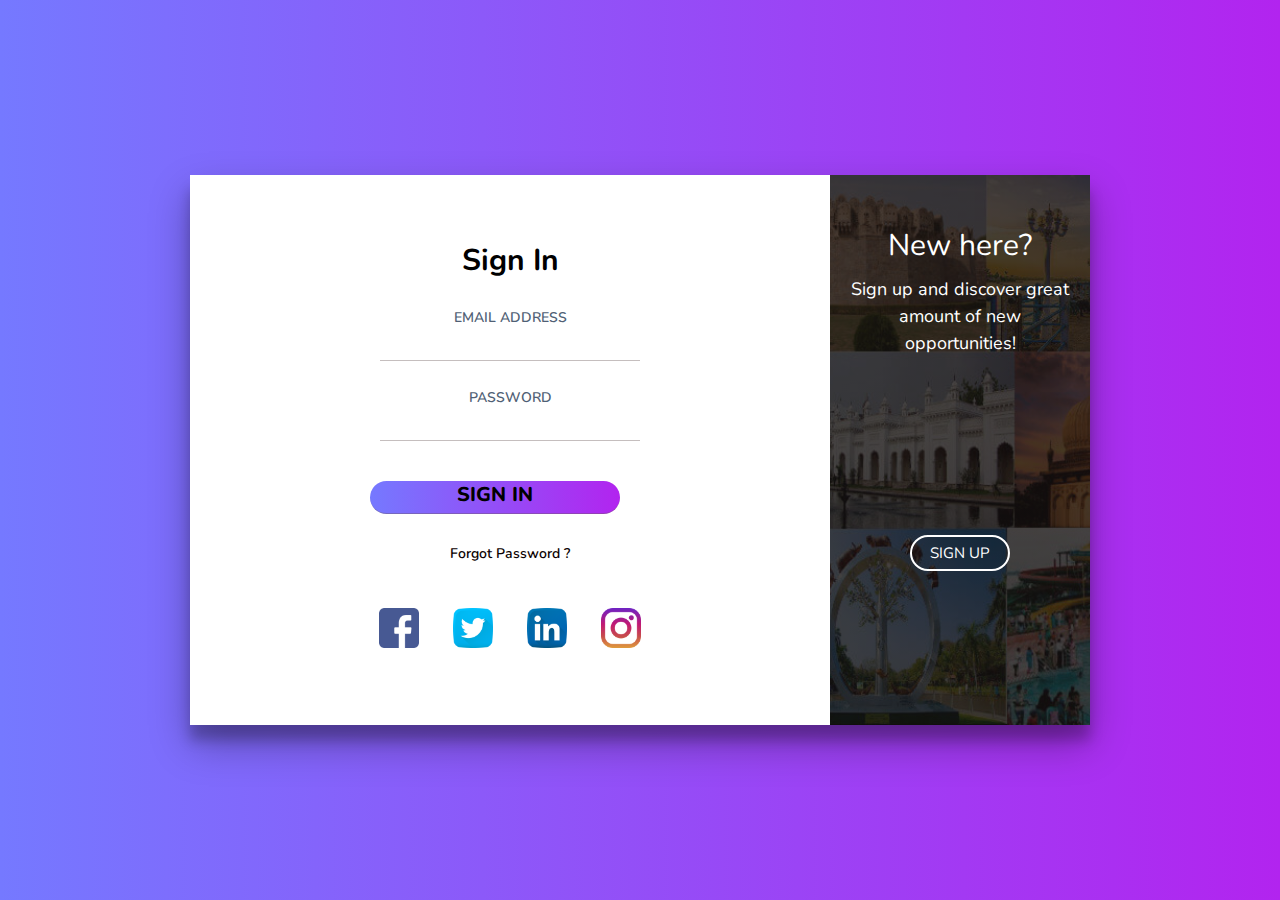
<file: homepage/main/floating-login-signup-1/index.html>
<!DOCTYPE html>
<html>
<head>
	<title>Login & Registration Form </title>
	<meta charset="UTF-8">
	<meta name="viewport" content="width=device-width, initial-scale=1">
  <link rel="stylesheet" type="text/css" href="style.css">
  <link href="https://fonts.googleapis.com/css?family=Nunito:400,600,700,800&display=swap" rel="stylesheet">
</head>
<body>
  <div class="cont">
    <div class="form sign-in">
      <h2>Sign In</h2>
      <form action="C:/xampp/htdocs/login.php" method="POST">
      <label for="email">
        <span>Email Address</span>
        <input type="email" name="email">
      </label>
      <label for="password">
        <span>Password</span>
        <input type="password" name="password">
      </label>
     <input type="submit" class="submit" value="Sign In" name="">
      <p class="forgot-pass">Forgot Password ?</p>
    </form>

      <div class="social-media">
        <ul>
          <li><img src="images/facebook.png"></li>
          <li><img src="images/twitter.png"></li>
          <li><img src="images/linkedin.png"></li>
          <li><img src="images/instagram.png"></li>
        </ul>
      </div>
    </div>

    <div class="sub-cont">
      <div class="img">
        <div class="img-text m-up">
          <h2>New here?</h2>
          <p>Sign up and discover great amount of new opportunities!</p>
        </div>
        <div class="img-text m-in">
          <h2>One of us?</h2>
          <p>If you already has an account, just sign in. We've missed you!</p>
        </div>
        <div class="img-btn">
          
          <span class="m-up">Sign Up</span>
          <span class="m-in">Sign In</span>
        </div>
      </div>
      <div class="form sign-up">
        <h2>Sign Up</h2>
        <label>
          <span>Name</span>
          <input type="text">
        </label>
        <label for ="email">
          <span>Email</span>
          <input type="email">
        </label>
        <label>
          <span>Password</span>
          <input type="password">
        </label>
        <label>
          <span>Confirm Password</span>
          <input type="password">
        </label>
        <button type="button" class="submit">Sign Up Now</button>
      </div>
    </div>
  </div>
<script type="text/javascript" src="script.js"></script>
</body>
</html>
</file>
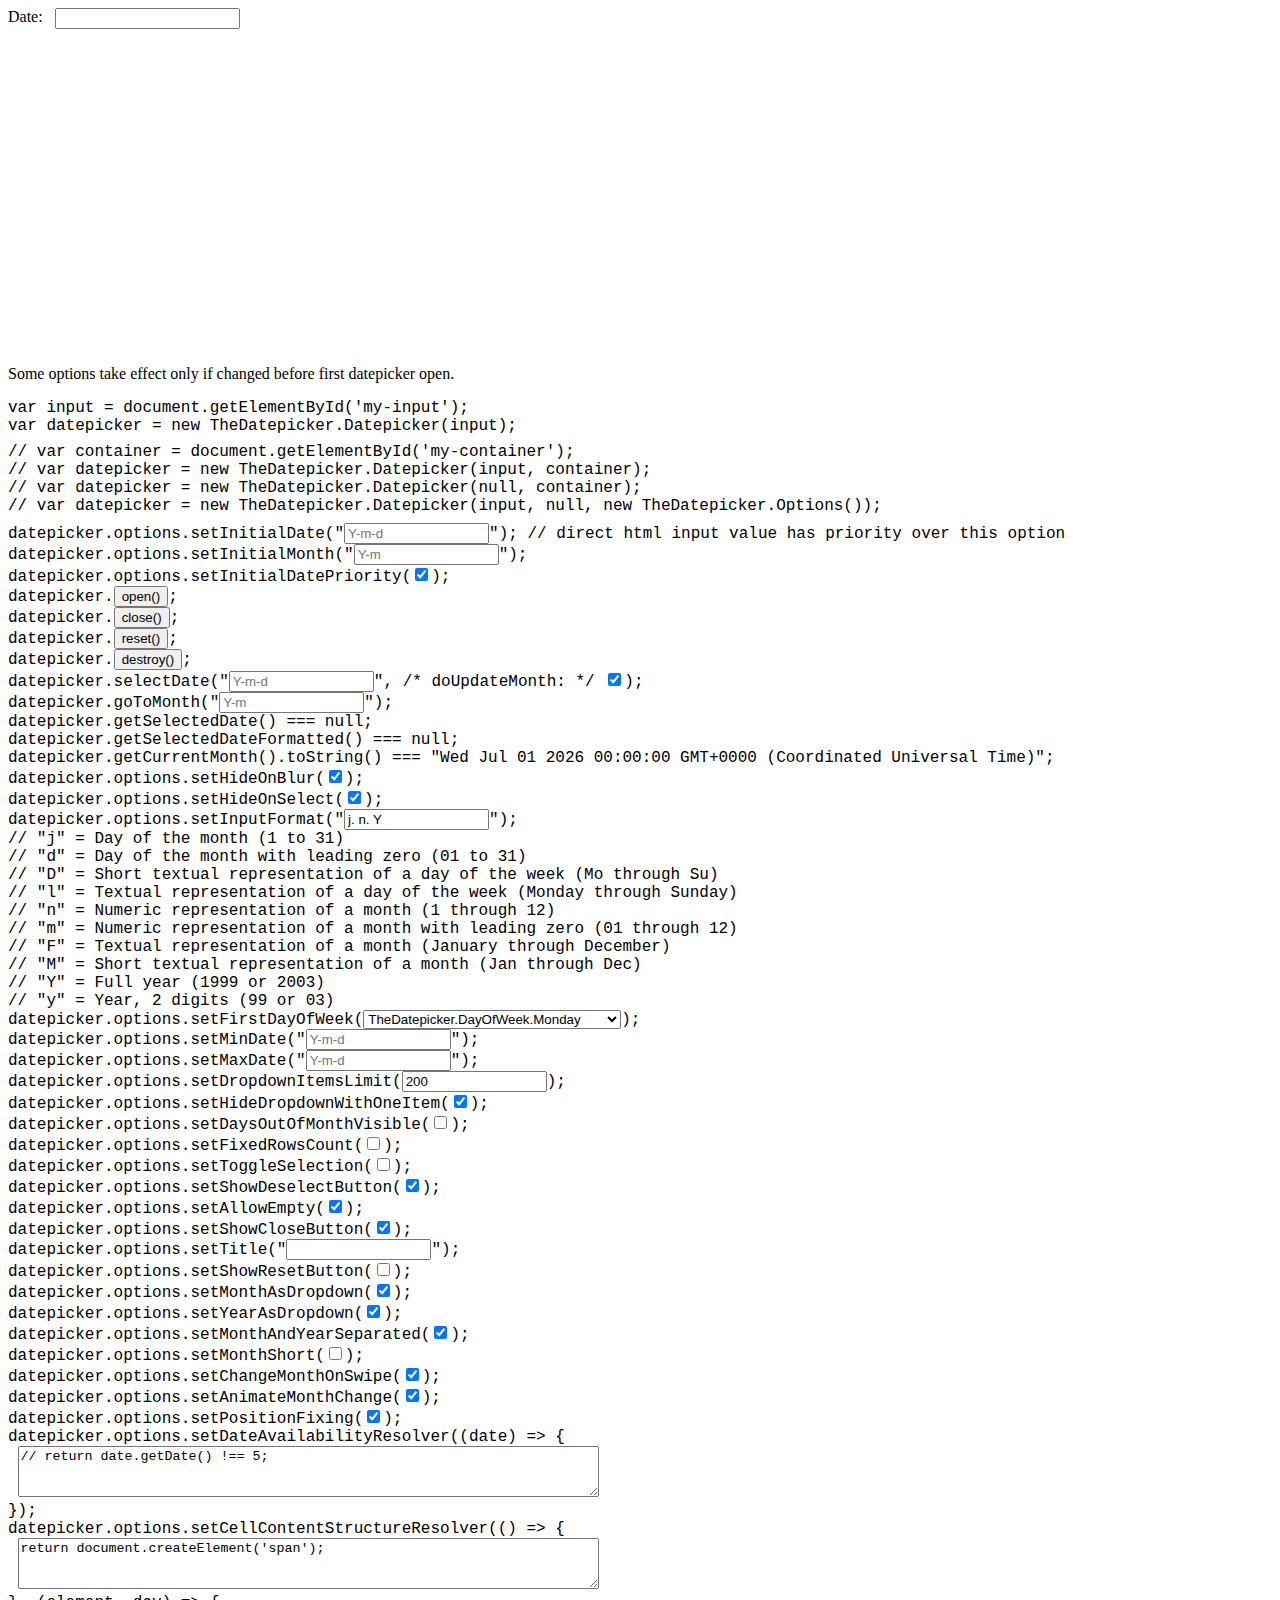
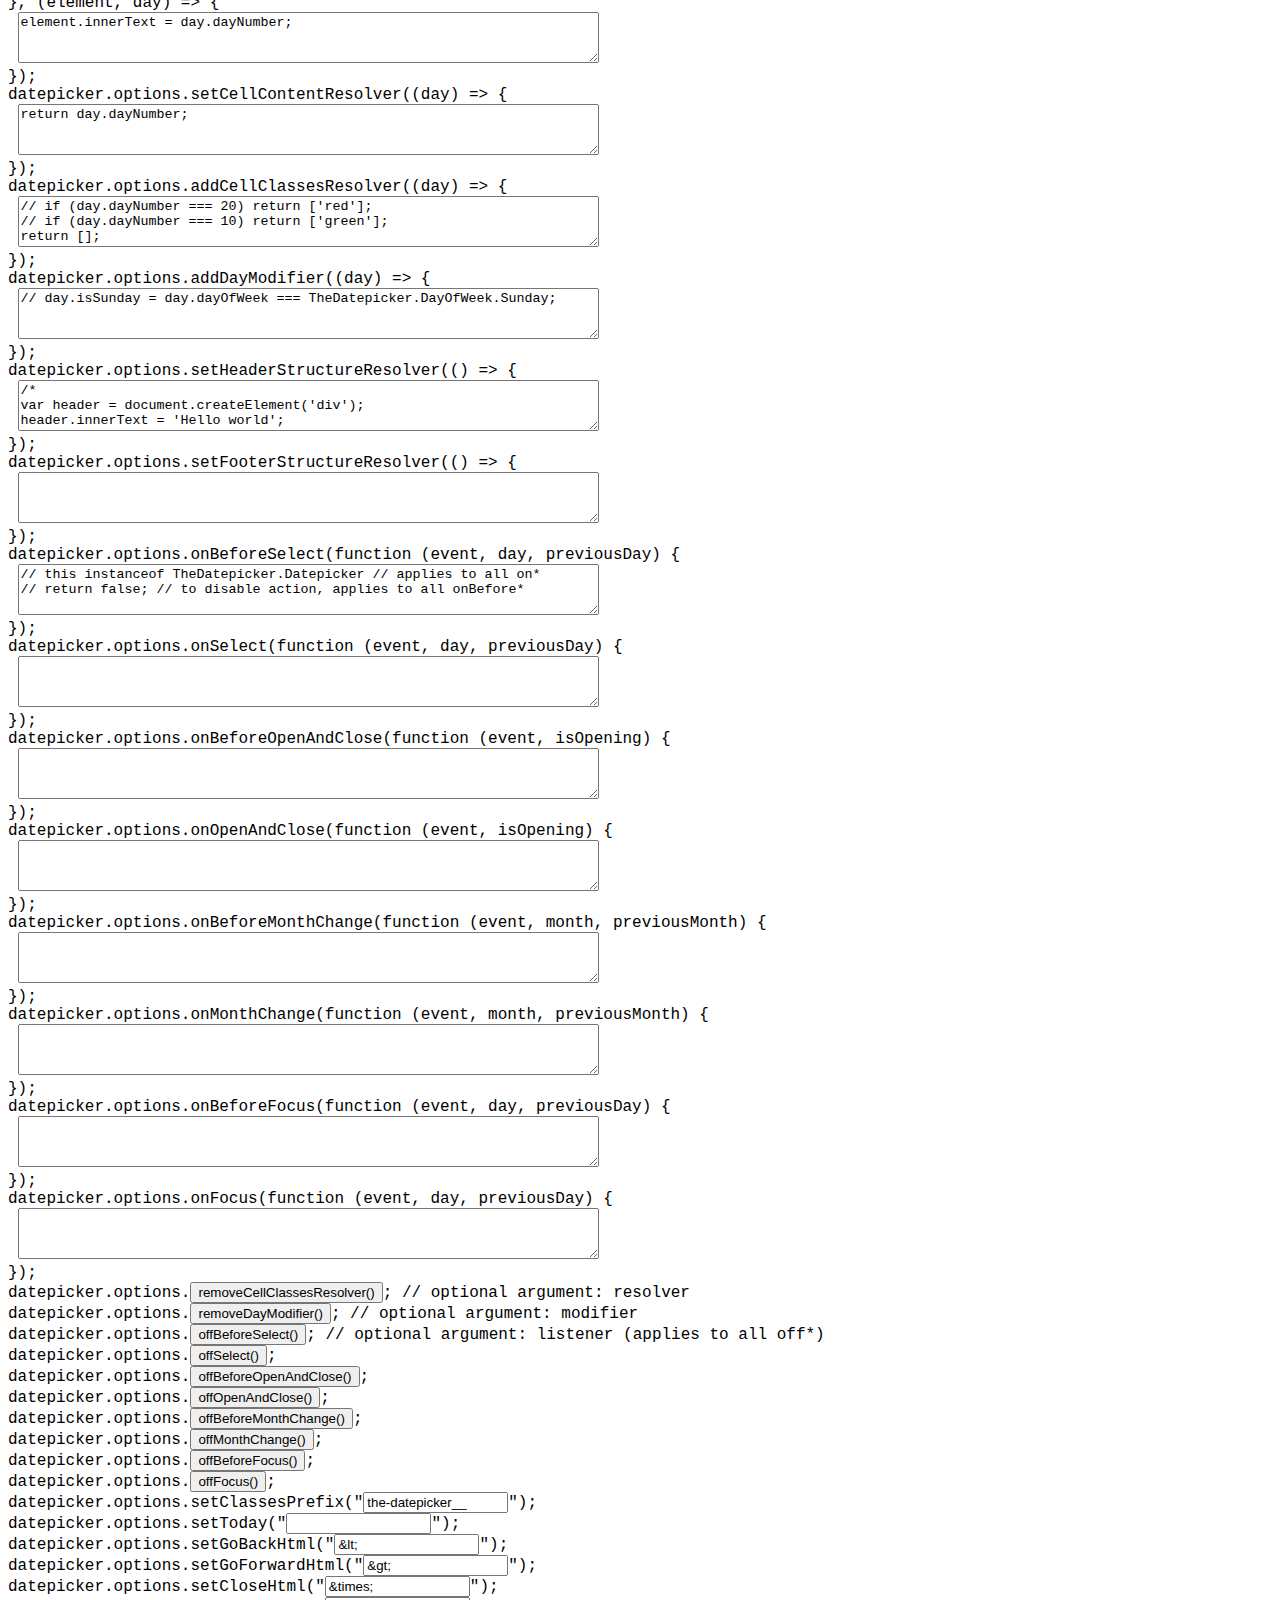
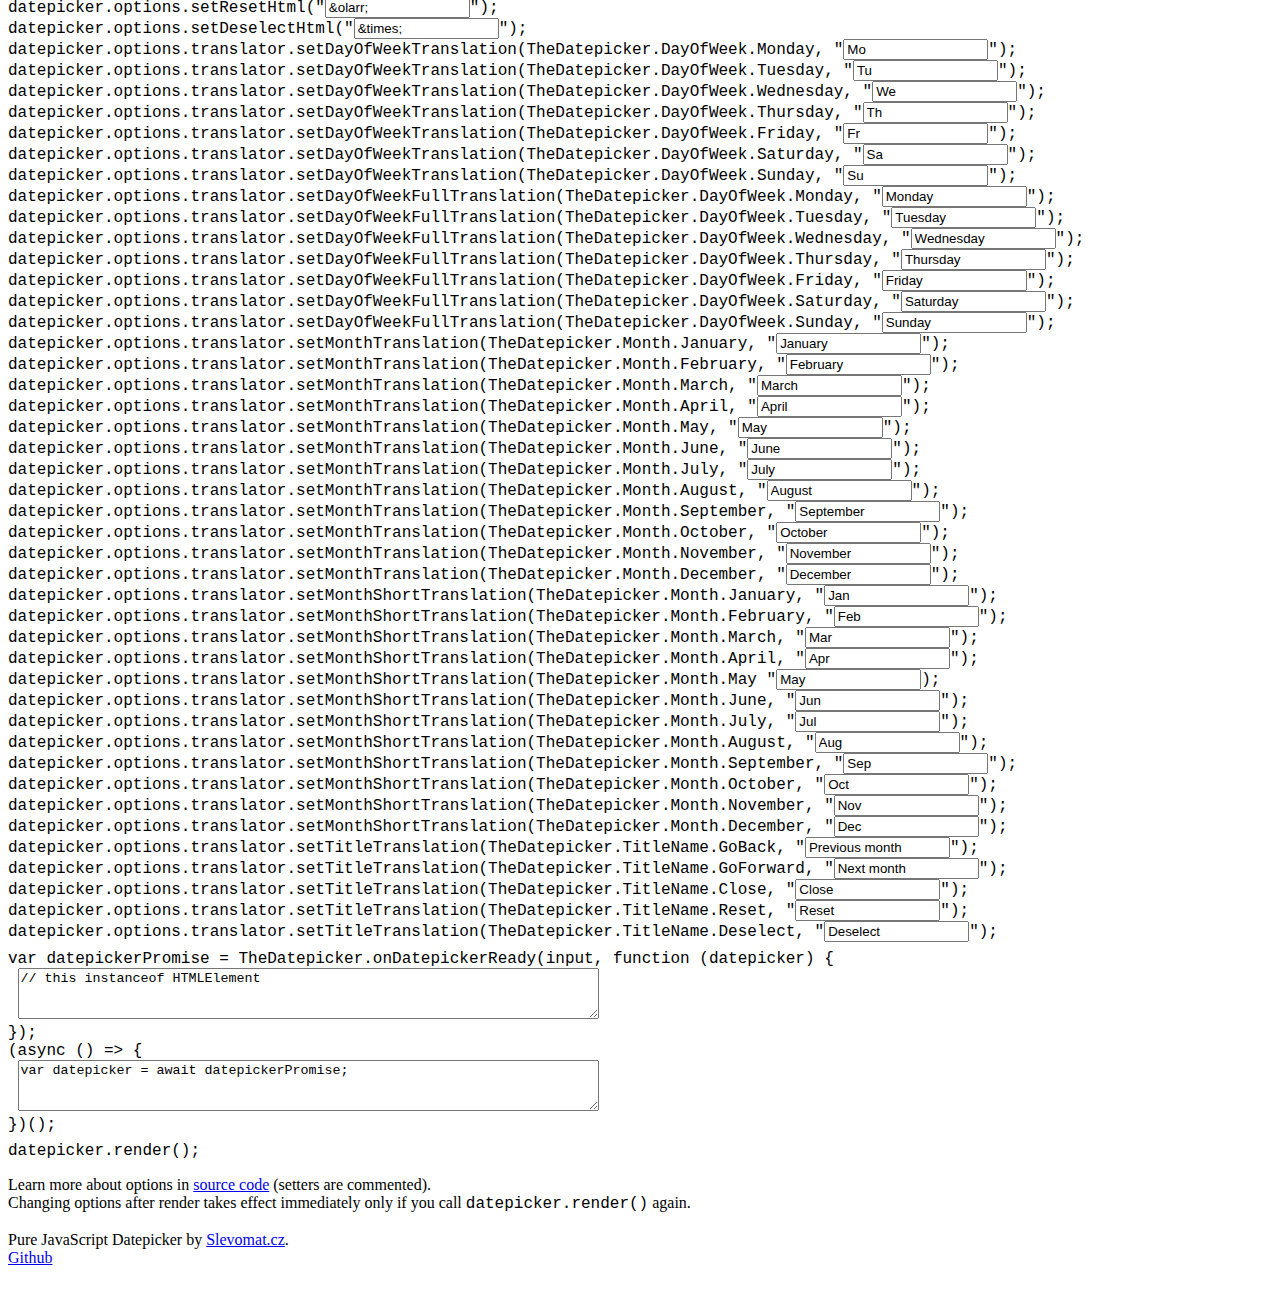
<file: homepage/main/thedatepicker-master/thedatepicker-master/index.html>
<!DOCTYPE html>
<html lang="en-US">
<head>
		<meta charset="utf-8">
		<meta name="viewport" content="width=device-width, initial-scale=1, minimum-scale=1">
		<title>The Datepicker</title>
		<meta name="Keywords" content="javascript,datepicker">
		<meta name="Description" content="Pure JavaScript Datepicker">
		<link rel="stylesheet" href="dist/the-datepicker.css">
		<script src="dist/the-datepicker.js"></script>
		<style>
			article {
				float: left;
			}
			#label-wrapper {
				float: left;
			}
			#input-wrapper {
				float: left;
				margin-left: 0.8em;
			}
			aside {
				float: left;
				clear: left;
				margin-top: 21em;
			}
			.space {
				margin-bottom: 0.5em;
			}
			footer {
				float: left;
				clear: left;
				margin-bottom: 25px;
			}
			.settings {
				font-family: "Courier New", serif;
				list-style: none;
				padding-left: 0;
			}
			.code {
				font-family: "Courier New", serif;
			}
			.invalid {
				background: #fdd;
			}
			.error {
				color: red;
			}
			.red .the-datepicker__button {
				background-color: red;
			}
			.green .the-datepicker__button {
				background-color: green;
			}
			.hidden {
				display: none;
			}
		</style>
</head>
<body>
	<main>
		<article>
			<div id="label-wrapper">
				<label for="my-input">Date:</label>
			</div>
			<div id="input-wrapper">
				<input type="text" id="my-input" size="20">
			</div>
		</article>

		<aside>
			<div>
				Some options take effect only if changed before first datepicker open.
			</div>

			<ul class="settings">
				<li>
					var input = document.getElementById('my-input');
				</li>
				<li class="space">
					var datepicker = <span id="datepicker1">new TheDatepicker.Datepicker(input);</span><input type="button" id="datepicker2" value="new TheDatepicker.Datepicker(input);" class="hidden">
				</li>
				<li>
					// var container = document.getElementById('my-container');
				</li>
				<li>
					// var datepicker = new TheDatepicker.Datepicker(input, container);
				</li>
				<li>
					// var datepicker = new TheDatepicker.Datepicker(null, container);
				</li>
				<li class="space">
					// var datepicker = new TheDatepicker.Datepicker(input, null, new TheDatepicker.Options());
				</li>
				<li>
					<label>datepicker.options.setInitialDate("<input type="text" size="15" id="initialDate" placeholder="Y-m-d">");</label> <span class="error" id="initialDateError"></span> // direct html input value has priority over this option
				</li>
				<li>
					<label>datepicker.options.setInitialMonth("<input type="text" size="15" id="initialMonth" placeholder="Y-m">");</label> <span class="error" id="initialMonthError"></span>
				</li>
				<li>
					<label>datepicker.options.setInitialDatePriority(<input type="checkbox" id="initialDatePriority" checked="checked">);</label>
				</li>
				<li>
					datepicker.<input type="button" id="open" value="open()">;
				</li>
				<li>
					datepicker.<input type="button" id="close" value="close()">;
				</li>
				<li>
					datepicker.<input type="button" id="reset" value="reset()">;
				</li>
				<li>
					datepicker.<input type="button" id="destroy" value="destroy()">;
				</li>
				<li>
					<label>datepicker.selectDate("<input type="text" size="15" id="selectDate" placeholder="Y-m-d">"</label>, <label>/* doUpdateMonth: */ <input type="checkbox" id="selectDateDoUpdateMonth" checked="checked"></label>); <span class="error" id="selectDateError"></span>
				</li>
				<li>
					<label>datepicker.goToMonth("<input type="text" size="15" id="goToMonth" placeholder="Y-m">");</label> <span class="error" id="goToMonthError"></span>
				</li>
				<li>
					<label>datepicker.getSelectedDate()<span id="selectedDate"></span>;</label>
				</li>
				<li>
					<label>datepicker.getSelectedDateFormatted() === <span id="selectedDateFormatted"></span>;</label>
				</li>
				<li>
					<label>datepicker.getCurrentMonth()<span id="currentMonth"></span>;</label>
				</li>
				<li>
					<label>datepicker.options.setHideOnBlur(<input type="checkbox" id="hideOnBlur" checked="checked">);</label>
				</li>
				<li>
					<label>datepicker.options.setHideOnSelect(<input type="checkbox" id="hideOnSelect" checked="checked">);</label>
				</li>
				<li>
					<label>datepicker.options.setInputFormat("<input type="text" size="15" id="inputFormat" value="j. n. Y">");</label> <span class="error" id="inputFormatError"></span><br>
					// "j" = Day of the month (1 to 31)<br>
					// "d" = Day of the month with leading zero (01 to 31)<br>
					// "D" = Short textual representation of a day of the week (Mo through Su)<br>
					// "l" = Textual representation of a day of the week (Monday through Sunday)<br>
					// "n" = Numeric representation of a month (1 through 12)<br>
					// "m" = Numeric representation of a month with leading zero (01 through 12)<br>
					// "F" = Textual representation of a month (January through December)<br>
					// "M" = Short textual representation of a month (Jan through Dec)<br>
					// "Y" = Full year (1999 or 2003)<br>
					// "y" = Year, 2 digits (99 or 03)
				</li>
				<li>
					<label>datepicker.options.setFirstDayOfWeek(<select id="firstDayOfWeek">
							<option value="1" selected="selected">TheDatepicker.DayOfWeek.Monday</option>
							<option value="2">TheDatepicker.DayOfWeek.Tuesday</option>
							<option value="3">TheDatepicker.DayOfWeek.Wednesday</option>
							<option value="4">TheDatepicker.DayOfWeek.Thursday</option>
							<option value="5">TheDatepicker.DayOfWeek.Friday</option>
							<option value="6">TheDatepicker.DayOfWeek.Saturday</option>
							<option value="0">TheDatepicker.DayOfWeek.Sunday</option>
						</select>);</label>
				</li>
				<li>
					<label>datepicker.options.setMinDate("<input type="text" size="15" id="minDate" placeholder="Y-m-d">");</label> <span class="error" id="minDateError"></span>
				</li>
				<li>
					<label>datepicker.options.setMaxDate("<input type="text" size="15" id="maxDate" placeholder="Y-m-d">");</label> <span class="error" id="maxDateError"></span>
				</li>
				<li>
					<label>datepicker.options.setDropdownItemsLimit(<input type="text" size="15" id="dropdownItemsLimit" value="200">);</label> <span class="error" id="dropdownItemsLimitError"></span>
				</li>
				<li>
					<label>datepicker.options.setHideDropdownWithOneItem(<input type="checkbox" id="hideDropdownWithOneItem" checked="checked">);</label>
				</li>
				<li>
					<label>datepicker.options.setDaysOutOfMonthVisible(<input type="checkbox" id="daysOutOfMonthVisible">);</label>
				</li>
				<li>
					<label>datepicker.options.setFixedRowsCount(<input type="checkbox" id="fixedRowsCount">);</label>
				</li>
				<li>
					<label>datepicker.options.setToggleSelection(<input type="checkbox" id="toggleSelection">);</label>
				</li>
				<li>
					<label>datepicker.options.setShowDeselectButton(<input type="checkbox" id="showDeselectButton" checked="checked">);</label>
				</li>
				<li>
					<label>datepicker.options.setAllowEmpty(<input type="checkbox" id="allowEmpty" checked="checked">);</label>
				</li>
				<li>
					<label>datepicker.options.setShowCloseButton(<input type="checkbox" id="showCloseButton" checked="checked">);</label>
				</li>
				<li>
					<label>datepicker.options.setTitle("<input type="text" size="15" id="title">");</label> <span class="error" id="titleError"></span>
				</li>
				<li>
					<label>datepicker.options.setShowResetButton(<input type="checkbox" id="showResetButton">);</label>
				</li>
				<li>
					<label>datepicker.options.setMonthAsDropdown(<input type="checkbox" id="monthAsDropdown" checked="checked">);</label>
				</li>
				<li>
					<label>datepicker.options.setYearAsDropdown(<input type="checkbox" id="yearAsDropdown" checked="checked">);</label>
				</li>
				<li>
					<label>datepicker.options.setMonthAndYearSeparated(<input type="checkbox" id="monthAndYearSeparated" checked="checked">);</label>
				</li>
				<li>
					<label>datepicker.options.setMonthShort(<input type="checkbox" id="monthShort">);</label>
				</li>
				<li>
					<label>datepicker.options.setChangeMonthOnSwipe(<input type="checkbox" id="changeMonthOnSwipe" checked="checked">);</label>
				</li>
				<li>
					<label>datepicker.options.setAnimateMonthChange(<input type="checkbox" id="animateMonthChange" checked="checked">);</label>
				</li>
				<li>
					<label>datepicker.options.setPositionFixing(<input type="checkbox" id="positionFixing" checked="checked">);</label>
				</li>
				<li>
					<label>datepicker.options.setDateAvailabilityResolver((date) => {<br>
						&nbsp;<textarea rows="3" cols="70" id="dateAvailabilityResolver">// return date.getDate() !== 5;</textarea><br>
						});</label>
				</li>
				<li>
					<label>datepicker.options.setCellContentStructureResolver(() => {<br>
						&nbsp;<textarea rows="3" cols="70" id="cellContentStructureResolverInit">return document.createElement('span');</textarea><br>
						}, (element, day) => {<br>
						&nbsp;<textarea rows="3" cols="70" id="cellContentStructureResolverUpdate">element.innerText = day.dayNumber;</textarea><br>
						});</label>
				</li>
				<li>
					<label>datepicker.options.setCellContentResolver((day) => {<br>
						&nbsp;<textarea rows="3" cols="70" id="cellContentResolver">return day.dayNumber;</textarea><br>
						});</label>
				</li>
				<li>
					<label>datepicker.options.addCellClassesResolver((day) => {<br>
						&nbsp;<textarea rows="3" cols="70" id="cellClassesResolver">
// if (day.dayNumber === 20) return ['red'];
// if (day.dayNumber === 10) return ['green'];
return [];</textarea><br>
						});</label>
				</li>
				<li>
					<label>datepicker.options.addDayModifier((day) => {<br>
						&nbsp;<textarea rows="3" cols="70" id="dayModifier">
// day.isSunday = day.dayOfWeek === TheDatepicker.DayOfWeek.Sunday;</textarea><br>
						});</label>
				</li>
				<li>
					<label>datepicker.options.setHeaderStructureResolver(() => {<br>
						&nbsp;<textarea rows="3" cols="70" id="headerStructureResolver">/*
var header = document.createElement('div');
header.innerText = 'Hello world';
return header;
*/</textarea><br>
						});</label>
				</li>
				<li>
					<label>datepicker.options.setFooterStructureResolver(() => {<br>
						&nbsp;<textarea rows="3" cols="70" id="footerStructureResolver"></textarea><br>
						});</label>
				</li>
				<li>
					<label>datepicker.options.onBeforeSelect(function (event, day, previousDay) {<br>
						&nbsp;<textarea rows="3" cols="70" id="onBeforeSelect">// this instanceof TheDatepicker.Datepicker // applies to all on*
// return false; // to disable action, applies to all onBefore*</textarea><br>
						});</label>
				</li>
				<li>
					<label>datepicker.options.onSelect(function (event, day, previousDay) {<br>
						&nbsp;<textarea rows="3" cols="70" id="onSelect"></textarea><br>
					});</label>
				</li>
				<li>
					<label>datepicker.options.onBeforeOpenAndClose(function (event, isOpening) {<br>
						&nbsp;<textarea rows="3" cols="70" id="onBeforeOpenAndClose"></textarea><br>
						});</label>
				</li>
				<li>
					<label>datepicker.options.onOpenAndClose(function (event, isOpening) {<br>
						&nbsp;<textarea rows="3" cols="70" id="onOpenAndClose"></textarea><br>
					});</label>
				</li>
				<li>
					<label>datepicker.options.onBeforeMonthChange(function (event, month, previousMonth) {<br>
						&nbsp;<textarea rows="3" cols="70" id="onBeforeMonthChange"></textarea><br>
						});</label>
				</li>
				<li>
					<label>datepicker.options.onMonthChange(function (event, month, previousMonth) {<br>
						&nbsp;<textarea rows="3" cols="70" id="onMonthChange"></textarea><br>
					});</label>
				</li>
				<li>
					<label>datepicker.options.onBeforeFocus(function (event, day, previousDay) {<br>
						&nbsp;<textarea rows="3" cols="70" id="onBeforeFocus"></textarea><br>
					});</label>
				</li>
				<li>
					<label>datepicker.options.onFocus(function (event, day, previousDay) {<br>
						&nbsp;<textarea rows="3" cols="70" id="onFocus"></textarea><br>
					});</label>
				</li>
				<li>
					datepicker.options.<input type="button" id="removeCellClassesResolver" value="removeCellClassesResolver()">; // optional argument: resolver
				</li>
				<li>
					datepicker.options.<input type="button" id="removeDayModifier" value="removeDayModifier()">; // optional argument: modifier
				</li>
				<li>
					datepicker.options.<input type="button" id="offBeforeSelect" value="offBeforeSelect()">; // optional argument: listener (applies to all off*)
				</li>
				<li>
					datepicker.options.<input type="button" id="offSelect" value="offSelect()">;
				</li>
				<li>
					datepicker.options.<input type="button" id="offBeforeOpenAndClose" value="offBeforeOpenAndClose()">;
				</li>
				<li>
					datepicker.options.<input type="button" id="offOpenAndClose" value="offOpenAndClose()">;
				</li>
				<li>
					datepicker.options.<input type="button" id="offBeforeMonthChange" value="offBeforeMonthChange()">;
				</li>
				<li>
					datepicker.options.<input type="button" id="offMonthChange" value="offMonthChange()">;
				</li>
				<li>
					datepicker.options.<input type="button" id="offBeforeFocus" value="offBeforeFocus()">;
				</li>
				<li>
					datepicker.options.<input type="button" id="offFocus" value="offFocus()">;
				</li>
				<li>
					<label>datepicker.options.setClassesPrefix("<input type="text" size="15" id="classesPrefix" value="the-datepicker__">");</label> <span class="error" id="classesPrefixError"></span>
				</li>
				<li>
					<label>datepicker.options.setToday("<input type="text" size="15" id="today">");</label> <span class="error" id="todayError"></span>
				</li>
				<li>
					<label>datepicker.options.setGoBackHtml("<input type="text" size="15" id="goBackHtml" value="&amp;lt;">");</label> <span class="error" id="goBackHtmlError"></span>
				</li>
				<li>
					<label>datepicker.options.setGoForwardHtml("<input type="text" size="15" id="goForwardHtml" value="&amp;gt;">");</label> <span class="error" id="goForwardHtmlError"></span>
				</li>
				<li>
					<label>datepicker.options.setCloseHtml("<input type="text" size="15" id="closeHtml" value="&amp;times;">");</label> <span class="error" id="closeHtmlError"></span>
				</li>
				<li>
					<label>datepicker.options.setResetHtml("<input type="text" size="15" id="resetHtml" value="&amp;olarr;">");</label> <span class="error" id="resetHtmlError"></span>
				</li>
				<li>
					<label>datepicker.options.setDeselectHtml("<input type="text" size="15" id="deselectHtml" value="&amp;times;">");</label> <span class="error" id="deselectHtmlError"></span>
				</li>

				<li>
					<label>datepicker.options.translator.setDayOfWeekTranslation(TheDatepicker.DayOfWeek.Monday, "<input type="text" size="15" id="dayOfWeekTranslation1" value="Mo">");</label> <span class="error" id="dayOfWeekTranslation1Error"></span>
				</li>
				<li>
					<label>datepicker.options.translator.setDayOfWeekTranslation(TheDatepicker.DayOfWeek.Tuesday, "<input type="text" size="15" id="dayOfWeekTranslation2" value="Tu">");</label> <span class="error" id="dayOfWeekTranslation2Error"></span>
				</li>
				<li>
					<label>datepicker.options.translator.setDayOfWeekTranslation(TheDatepicker.DayOfWeek.Wednesday, "<input type="text" size="15" id="dayOfWeekTranslation3" value="We">");</label> <span class="error" id="dayOfWeekTranslation3Error"></span>
				</li>
				<li>
					<label>datepicker.options.translator.setDayOfWeekTranslation(TheDatepicker.DayOfWeek.Thursday, "<input type="text" size="15" id="dayOfWeekTranslation4" value="Th">");</label> <span class="error" id="dayOfWeekTranslation4Error"></span>
				</li>
				<li>
					<label>datepicker.options.translator.setDayOfWeekTranslation(TheDatepicker.DayOfWeek.Friday, "<input type="text" size="15" id="dayOfWeekTranslation5" value="Fr">");</label> <span class="error" id="dayOfWeekTranslation5Error"></span>
				</li>
				<li>
					<label>datepicker.options.translator.setDayOfWeekTranslation(TheDatepicker.DayOfWeek.Saturday, "<input type="text" size="15" id="dayOfWeekTranslation6" value="Sa">");</label> <span class="error" id="dayOfWeekTranslation6Error"></span>
				</li>
				<li>
					<label>datepicker.options.translator.setDayOfWeekTranslation(TheDatepicker.DayOfWeek.Sunday, "<input type="text" size="15" id="dayOfWeekTranslation0" value="Su">");</label> <span class="error" id="dayOfWeekTranslation0Error"></span>
				</li>

				<li>
					<label>datepicker.options.translator.setDayOfWeekFullTranslation(TheDatepicker.DayOfWeek.Monday, "<input type="text" size="15" id="dayOfWeekFullTranslation1" value="Monday">");</label> <span class="error" id="dayOfWeekFullTranslation1Error"></span>
				</li>
				<li>
					<label>datepicker.options.translator.setDayOfWeekFullTranslation(TheDatepicker.DayOfWeek.Tuesday, "<input type="text" size="15" id="dayOfWeekFullTranslation2" value="Tuesday">");</label> <span class="error" id="dayOfWeekFullTranslation2Error"></span>
				</li>
				<li>
					<label>datepicker.options.translator.setDayOfWeekFullTranslation(TheDatepicker.DayOfWeek.Wednesday, "<input type="text" size="15" id="dayOfWeekFullTranslation3" value="Wednesday">");</label> <span class="error" id="dayOfWeekFullTranslation3Error"></span>
				</li>
				<li>
					<label>datepicker.options.translator.setDayOfWeekFullTranslation(TheDatepicker.DayOfWeek.Thursday, "<input type="text" size="15" id="dayOfWeekFullTranslation4" value="Thursday">");</label> <span class="error" id="dayOfWeekFullTranslation4Error"></span>
				</li>
				<li>
					<label>datepicker.options.translator.setDayOfWeekFullTranslation(TheDatepicker.DayOfWeek.Friday, "<input type="text" size="15" id="dayOfWeekFullTranslation5" value="Friday">");</label> <span class="error" id="dayOfWeekFullTranslation5Error"></span>
				</li>
				<li>
					<label>datepicker.options.translator.setDayOfWeekFullTranslation(TheDatepicker.DayOfWeek.Saturday, "<input type="text" size="15" id="dayOfWeekFullTranslation6" value="Saturday">");</label> <span class="error" id="dayOfWeekFullTranslation6Error"></span>
				</li>
				<li>
					<label>datepicker.options.translator.setDayOfWeekFullTranslation(TheDatepicker.DayOfWeek.Sunday, "<input type="text" size="15" id="dayOfWeekFullTranslation0" value="Sunday">");</label> <span class="error" id="dayOfWeekFullTranslation0Error"></span>
				</li>

				<li>
					<label>datepicker.options.translator.setMonthTranslation(TheDatepicker.Month.January, "<input type="text" size="15" id="monthTranslation0" value="January">");</label> <span class="error" id="monthTranslation0Error"></span>
				</li>
				<li>
					<label>datepicker.options.translator.setMonthTranslation(TheDatepicker.Month.February, "<input type="text" size="15" id="monthTranslation1" value="February">");</label> <span class="error" id="monthTranslation1Error"></span>
				</li>
				<li>
					<label>datepicker.options.translator.setMonthTranslation(TheDatepicker.Month.March, "<input type="text" size="15" id="monthTranslation2" value="March">");</label> <span class="error" id="monthTranslation2Error"></span>
				</li>
				<li>
					<label>datepicker.options.translator.setMonthTranslation(TheDatepicker.Month.April, "<input type="text" size="15" id="monthTranslation3" value="April">");</label> <span class="error" id="monthTranslation3Error"></span>
				</li>
				<li>
					<label>datepicker.options.translator.setMonthTranslation(TheDatepicker.Month.May, "<input type="text" size="15" id="monthTranslation4" value="May">");</label> <span class="error" id="monthTranslation4Error"></span>
				</li>
				<li>
					<label>datepicker.options.translator.setMonthTranslation(TheDatepicker.Month.June, "<input type="text" size="15" id="monthTranslation5" value="June">");</label> <span class="error" id="monthTranslation5Error"></span>
				</li>
				<li>
					<label>datepicker.options.translator.setMonthTranslation(TheDatepicker.Month.July, "<input type="text" size="15" id="monthTranslation6" value="July">");</label> <span class="error" id="monthTranslation6Error"></span>
				</li>
				<li>
					<label>datepicker.options.translator.setMonthTranslation(TheDatepicker.Month.August, "<input type="text" size="15" id="monthTranslation7" value="August">");</label> <span class="error" id="monthTranslation7Error"></span>
				</li>
				<li>
					<label>datepicker.options.translator.setMonthTranslation(TheDatepicker.Month.September, "<input type="text" size="15" id="monthTranslation8" value="September">");</label> <span class="error" id="monthTranslation8Error"></span>
				</li>
				<li>
					<label>datepicker.options.translator.setMonthTranslation(TheDatepicker.Month.October, "<input type="text" size="15" id="monthTranslation9" value="October">");</label> <span class="error" id="monthTranslation9Error"></span>
				</li>
				<li>
					<label>datepicker.options.translator.setMonthTranslation(TheDatepicker.Month.November, "<input type="text" size="15" id="monthTranslation10" value="November">");</label> <span class="error" id="monthTranslation10Error"></span>
				</li>
				<li>
					<label>datepicker.options.translator.setMonthTranslation(TheDatepicker.Month.December, "<input type="text" size="15" id="monthTranslation11" value="December">");</label> <span class="error" id="monthTranslation11Error"></span>
				</li>

				<li>
					<label>datepicker.options.translator.setMonthShortTranslation(TheDatepicker.Month.January, "<input type="text" size="15" id="monthShortTranslation0" value="Jan">");</label> <span class="error" id="monthShortTranslation0Error"></span>
				</li>
				<li>
					<label>datepicker.options.translator.setMonthShortTranslation(TheDatepicker.Month.February, "<input type="text" size="15" id="monthShortTranslation1" value="Feb">");</label> <span class="error" id="monthShortTranslation1Error"></span>
				</li>
				<li>
					<label>datepicker.options.translator.setMonthShortTranslation(TheDatepicker.Month.March, "<input type="text" size="15" id="monthShortTranslation2" value="Mar">");</label> <span class="error" id="monthShortTranslation2Error"></span>
				</li>
				<li>
					<label>datepicker.options.translator.setMonthShortTranslation(TheDatepicker.Month.April, "<input type="text" size="15" id="monthShortTranslation3" value="Apr">");</label> <span class="error" id="monthShortTranslation3Error"></span>
				</li>
				<li>
					<label>datepicker.options.translator.setMonthShortTranslation(TheDatepicker.Month.May "<input type="text" size="15" id="monthShortTranslation4" value="May">);</label> <span class="error" id="monthShortTranslation4Error"></span>
				</li>
				<li>
					<label>datepicker.options.translator.setMonthShortTranslation(TheDatepicker.Month.June, "<input type="text" size="15" id="monthShortTranslation5" value="Jun">");</label> <span class="error" id="monthShortTranslation5Error"></span>
				</li>
				<li>
					<label>datepicker.options.translator.setMonthShortTranslation(TheDatepicker.Month.July, "<input type="text" size="15" id="monthShortTranslation6" value="Jul">");</label> <span class="error" id="monthShortTranslation6Error"></span>
				</li>
				<li>
					<label>datepicker.options.translator.setMonthShortTranslation(TheDatepicker.Month.August, "<input type="text" size="15" id="monthShortTranslation7" value="Aug">");</label> <span class="error" id="monthShortTranslation7Error"></span>
				</li>
				<li>
					<label>datepicker.options.translator.setMonthShortTranslation(TheDatepicker.Month.September, "<input type="text" size="15" id="monthShortTranslation8" value="Sep">");</label> <span class="error" id="monthShortTranslation8Error"></span>
				</li>
				<li>
					<label>datepicker.options.translator.setMonthShortTranslation(TheDatepicker.Month.October, "<input type="text" size="15" id="monthShortTranslation9" value="Oct">");</label> <span class="error" id="monthShortTranslation9Error"></span>
				</li>
				<li>
					<label>datepicker.options.translator.setMonthShortTranslation(TheDatepicker.Month.November, "<input type="text" size="15" id="monthShortTranslation10" value="Nov">");</label> <span class="error" id="monthShortTranslation10Error"></span>
				</li>
				<li>
					<label>datepicker.options.translator.setMonthShortTranslation(TheDatepicker.Month.December, "<input type="text" size="15" id="monthShortTranslation11" value="Dec">");</label> <span class="error" id="monthShortTranslation11Error"></span>
				</li>

				<li>
					<label>datepicker.options.translator.setTitleTranslation(TheDatepicker.TitleName.GoBack, "<input type="text" size="15" id="goBackTranslation" value="Previous month">");</label>
				</li>
				<li>
					<label>datepicker.options.translator.setTitleTranslation(TheDatepicker.TitleName.GoForward, "<input type="text" size="15" id="goForwardTranslation" value="Next month">");</label>
				</li>
				<li>
					<label>datepicker.options.translator.setTitleTranslation(TheDatepicker.TitleName.Close, "<input type="text" size="15" id="closeTranslation" value="Close">");</label>
				</li>
				<li>
					<label>datepicker.options.translator.setTitleTranslation(TheDatepicker.TitleName.Reset, "<input type="text" size="15" id="resetTranslation" value="Reset">");</label>
				</li>
				<li class="space">
					<label>datepicker.options.translator.setTitleTranslation(TheDatepicker.TitleName.Deselect, "<input type="text" size="15" id="deselectTranslation" value="Deselect">");</label>
				</li>
				<li>
					<label>var datepickerPromise = TheDatepicker.onDatepickerReady(input, function (datepicker) {<br>
						&nbsp;<textarea rows="3" cols="70" id="onDatepickerReady">// this instanceof HTMLElement</textarea><br>
					});</label>
				</li>
				<li class="space">
					<label>(async () => {<br>
						&nbsp;<textarea rows="3" cols="70" id="datepickerPromise">var datepicker = await datepickerPromise;</textarea><br>
					})();</label>
				</li>
				<li>
					datepicker.render();
				</li>
			</ul>
		</aside>

		<footer>
			Learn more about options in <a href="https://github.com/thedatepicker/thedatepicker/blob/master/src/Options.ts">source code</a> (setters are commented).<br>
			Changing options after render takes effect immediately only if you call <span class="code">datepicker.render()</span> again.<br><br>
			Pure JavaScript Datepicker by <a href="https://www.slevomat.cz">Slevomat.cz</a>.<br>
			<a href="https://github.com/thedatepicker/thedatepicker#thedatepicker">Github</a>
		</footer>
	</main>

	<script>
		(function () {
			var input = document.getElementById('my-input');

			var datepicker = new TheDatepicker.Datepicker(input);

			var selectedDateOutput = document.getElementById('selectedDate');
			var selectedDateFormattedOutput = document.getElementById('selectedDateFormatted');
			var updateSelectedDate = function () {
				var selectedDate = datepicker.getSelectedDate();
				selectedDateOutput.innerText = selectedDate !== null ? '.toString() === "' + selectedDate.toString() + '"' : ' === null';
				var selectedDateFormatted = datepicker.getSelectedDateFormatted();
				selectedDateFormattedOutput.innerText = selectedDateFormatted !== null ? '"' + selectedDateFormatted + '"' : 'null';
			};
			datepicker.options.onSelect(updateSelectedDate);
			updateSelectedDate();

			var currentMonthOutput = document.getElementById('currentMonth');
			var updateCurrentMonth = function () {
				var currentMonth = datepicker.getCurrentMonth();
				currentMonthOutput.innerText = currentMonth !== null ? '.toString() === "' + currentMonth.toString() + '"' : ' === null';
			};
			datepicker.options.onMonthChange(updateCurrentMonth);
			updateCurrentMonth();

			datepicker.render();

			var updateSetting = function (settingInput, callback, doNotCallRender) {
				settingInput.className = '';
				var errorOutput = document.getElementById(settingInput.id + 'Error');
				if (errorOutput !== null) {
					errorOutput.innerText = '';
				}

				try {
					callback();
					if (!doNotCallRender) {
						datepicker.render();
					}
				} catch (error) {
					console.error(error);
					settingInput.className = 'invalid';
					if (errorOutput !== null) {
						errorOutput.innerText = error.toString();
					}
				}
			};

			var createCallback = function (argumentsString, body) {
				return (new Function('{ return function(' + argumentsString + ') { ' + body + ' } };'))();
			};

			var updateListener = function(eventName, body, argumentsString) {
				var eventNameCapitalized = eventName.charAt(0).toUpperCase() + eventName.slice(1);

				datepicker.options['off' + eventNameCapitalized]();

				if (eventName === 'select') {
					datepicker.options.onSelect(updateSelectedDate);
				} else if (eventName === 'monthChange') {
					datepicker.options.onMonthChange(updateCurrentMonth);
				}

				if (body === '') {
					return;
				}

				datepicker.options['on' + eventNameCapitalized](createCallback(argumentsString, body));
			};

			var removeListener = function (eventName) {
				updateListener(eventName, '');
				var eventNameCapitalized = eventName.charAt(0).toUpperCase() + eventName.slice(1);
				document.getElementById('on' + eventNameCapitalized).value = '';
			};

			var datepicker1Text = document.getElementById('datepicker1');
			var datepicker2Input = document.getElementById('datepicker2');
			datepicker2Input.onclick = function () {
				datepicker = new TheDatepicker.Datepicker(input, null, datepicker.options);
				datepicker1Text.className = '';
				datepicker2Input.className = 'hidden';
				datepicker.render();
			};

			var initialDateInput = document.getElementById('initialDate');
			initialDateInput.onchange = function () {
				updateSetting(initialDateInput, function () {
					datepicker.options.setInitialDate(initialDateInput.value !== '' ? initialDateInput.value : null);
				});
			};

			var initialMonthInput = document.getElementById('initialMonth');
			initialMonthInput.onchange = function () {
				updateSetting(initialMonthInput, function () {
					datepicker.options.setInitialMonth(initialMonthInput.value !== '' ? initialMonthInput.value : null);
				});
			};

			var initialDatePriorityInput = document.getElementById('initialDatePriority');
			initialDatePriorityInput.onchange = function () {
				updateSetting(initialDatePriorityInput, function () {
					datepicker.options.setInitialDatePriority(initialDatePriorityInput.checked);
				});
			};

			var openInput = document.getElementById('open');
			openInput.onclick = function () {
				datepicker.open();
			};

			var closeInput = document.getElementById('close');
			closeInput.onclick = function () {
				datepicker.close();
			};

			var resetInput = document.getElementById('reset');
			resetInput.onclick = function () {
				datepicker.reset();
			};

			var destroyInput = document.getElementById('destroy');
			destroyInput.onclick = function () {
				datepicker.destroy();
				datepicker1Text.className = 'hidden';
				datepicker2Input.className = '';
			};

			var selectDateInput = document.getElementById('selectDate');
			selectDateInput.onchange = function () {
				updateSetting(selectDateInput, function () {
					datepicker.selectDate(selectDateInput.value, document.getElementById('selectDateDoUpdateMonth').checked);
					selectDateInput.value = '';
				}, true);
			};

			var goToMonthInput = document.getElementById('goToMonth');
			goToMonthInput.onchange = function () {
				updateSetting(goToMonthInput, function () {
					datepicker.goToMonth(goToMonthInput.value);
					goToMonthInput.value = '';
				}, true);
			};

			var hideOnBlurInput = document.getElementById('hideOnBlur');
			hideOnBlurInput.onchange = function () {
				updateSetting(hideOnBlurInput, function () {
					datepicker.options.setHideOnBlur(hideOnBlurInput.checked);
				});
			};

			var hideOnSelectInput = document.getElementById('hideOnSelect');
			hideOnSelectInput.onchange = function () {
				updateSetting(hideOnSelectInput, function () {
					datepicker.options.setHideOnSelect(hideOnSelectInput.checked);
				});
			};

			var inputFormatInput = document.getElementById('inputFormat');
			inputFormatInput.onchange = function () {
				updateSetting(inputFormatInput, function () {
					datepicker.options.setInputFormat(inputFormatInput.value);
					updateSelectedDate();
				});
			};

			var firstDayOfWeekInput = document.getElementById('firstDayOfWeek');
			firstDayOfWeekInput.onchange = function () {
				updateSetting(firstDayOfWeekInput, function () {
					datepicker.options.setFirstDayOfWeek(firstDayOfWeekInput.value);
				});
			};

			var minDateInput = document.getElementById('minDate');
			minDateInput.onchange = function () {
				updateSetting(minDateInput, function () {
					datepicker.options.setMinDate(minDateInput.value !== '' ? minDateInput.value : null);
				});
			};

			var maxDateInput = document.getElementById('maxDate');
			maxDateInput.onchange = function () {
				updateSetting(maxDateInput, function () {
					datepicker.options.setMaxDate(maxDateInput.value !== '' ? maxDateInput.value : null);
				});
			};

			var dropdownItemsLimitInput = document.getElementById('dropdownItemsLimit');
			dropdownItemsLimitInput.onchange = function () {
				updateSetting(dropdownItemsLimitInput, function () {
					datepicker.options.setDropdownItemsLimit(dropdownItemsLimitInput.value !== '' ? dropdownItemsLimitInput.value : null);
				});
			};

			var hideDropdownWithOneItemInput = document.getElementById('hideDropdownWithOneItem');
			hideDropdownWithOneItemInput.onchange = function () {
				updateSetting(hideDropdownWithOneItemInput, function () {
					datepicker.options.setHideDropdownWithOneItem(hideDropdownWithOneItemInput.checked);
				});
			};

			var daysOutOfMonthVisibleInput = document.getElementById('daysOutOfMonthVisible');
			daysOutOfMonthVisibleInput.onchange = function () {
				updateSetting(daysOutOfMonthVisibleInput, function () {
					datepicker.options.setDaysOutOfMonthVisible(daysOutOfMonthVisibleInput.checked);
				});
			};

			var fixedRowsCountInput = document.getElementById('fixedRowsCount');
			fixedRowsCountInput.onchange = function () {
				updateSetting(fixedRowsCountInput, function () {
					datepicker.options.setFixedRowsCount(fixedRowsCountInput.checked);
				});
			};

			var toggleSelectionInput = document.getElementById('toggleSelection');
			toggleSelectionInput.onchange = function () {
				updateSetting(toggleSelectionInput, function () {
					datepicker.options.setToggleSelection(toggleSelectionInput.checked);
				});
			};

			var showDeselectButtonInput = document.getElementById('showDeselectButton');
			showDeselectButtonInput.onchange = function () {
				updateSetting(showDeselectButtonInput, function () {
					datepicker.options.setShowDeselectButton(showDeselectButtonInput.checked);
				});
			};

			var allowEmptyInput = document.getElementById('allowEmpty');
			allowEmptyInput.onchange = function () {
				updateSetting(allowEmptyInput, function () {
					datepicker.options.setAllowEmpty(allowEmptyInput.checked);
				});
			};

			var showCloseButtonInput = document.getElementById('showCloseButton');
			showCloseButtonInput.onchange = function () {
				updateSetting(showCloseButtonInput, function () {
					datepicker.options.setShowCloseButton(showCloseButtonInput.checked);
				});
			};

			var titleInput = document.getElementById('title');
			titleInput.onchange = function () {
				updateSetting(titleInput, function () {
					datepicker.options.setTitle(titleInput.value);
				});
			};

			var showResetButtonInput = document.getElementById('showResetButton');
			showResetButtonInput.onchange = function () {
				updateSetting(showResetButtonInput, function () {
					datepicker.options.setShowResetButton(showResetButtonInput.checked);
				});
			};

			var monthAsDropdownInput = document.getElementById('monthAsDropdown');
			monthAsDropdownInput.onchange = function () {
				updateSetting(monthAsDropdownInput, function () {
					datepicker.options.setMonthAsDropdown(monthAsDropdownInput.checked);
				});
			};

			var yearAsDropdownInput = document.getElementById('yearAsDropdown');
			yearAsDropdownInput.onchange = function () {
				updateSetting(yearAsDropdownInput, function () {
					datepicker.options.setYearAsDropdown(yearAsDropdownInput.checked);
				});
			};

			var monthAndYearSeparatedInput = document.getElementById('monthAndYearSeparated');
			monthAndYearSeparatedInput.onchange = function () {
				updateSetting(monthAndYearSeparatedInput, function () {
					datepicker.options.setMonthAndYearSeparated(monthAndYearSeparatedInput.checked);
				});
			};

			var monthShortInput = document.getElementById('monthShort');
			monthShortInput.onchange = function () {
				updateSetting(monthShortInput, function () {
					datepicker.options.setMonthShort(monthShortInput.checked);
				});
			};

			var changeMonthOnSwipeInput = document.getElementById('changeMonthOnSwipe');
			changeMonthOnSwipeInput.onchange = function () {
				updateSetting(changeMonthOnSwipeInput, function () {
					datepicker.options.setChangeMonthOnSwipe(changeMonthOnSwipeInput.checked);
				});
			};

			var animateMonthChangeInput = document.getElementById('animateMonthChange');
			animateMonthChangeInput.onchange = function () {
				updateSetting(animateMonthChangeInput, function () {
					datepicker.options.setAnimateMonthChange(animateMonthChangeInput.checked);
				});
			};

			var positionFixingInput = document.getElementById('positionFixing');
			positionFixingInput.onchange = function () {
				updateSetting(positionFixingInput, function () {
					datepicker.options.setPositionFixing(positionFixingInput.checked);
				});
			};

			var dateAvailabilityResolverInput = document.getElementById('dateAvailabilityResolver');
			dateAvailabilityResolverInput.onchange = function () {
				if (dateAvailabilityResolverInput.value === '') {
					datepicker.options.setDateAvailabilityResolver(null);
				} else {
					datepicker.options.setDateAvailabilityResolver(createCallback('date', dateAvailabilityResolverInput.value));
				}
				datepicker.render();
			};

			var cellContentResolverInput = document.getElementById('cellContentResolver');
			cellContentResolverInput.onchange = function () {
				if (cellContentResolverInput.value === '') {
					datepicker.options.setCellContentResolver(null);
				} else {
					datepicker.options.setCellContentResolver(createCallback('day', cellContentResolverInput.value));
				}
				datepicker.render();
			};

			var cellContentStructureResolverInitInput = document.getElementById('cellContentStructureResolverInit');
			var cellContentStructureResolverUpdateInput = document.getElementById('cellContentStructureResolverUpdate');
			var cellContentStructureResolverUpdateListener = function () {
				if (cellContentStructureResolverInitInput.value === '' || cellContentStructureResolverUpdateInput.value === '') {
					datepicker.options.setCellContentStructureResolver(null);
				} else {
					datepicker.options.setCellContentStructureResolver(
						createCallback('', cellContentStructureResolverInitInput.value),
						createCallback('element, day', cellContentStructureResolverUpdateInput.value)
					);
				}
				datepicker.render();
			};
			cellContentStructureResolverInitInput.onchange = cellContentStructureResolverUpdateListener;
			cellContentStructureResolverUpdateInput.onchange = cellContentStructureResolverUpdateListener;

			var cellClassesResolverInput = document.getElementById('cellClassesResolver');
			cellClassesResolverInput.onchange = function () {
				datepicker.options.removeCellClassesResolver();
				if (cellClassesResolverInput.value !== '') {
					datepicker.options.addCellClassesResolver(createCallback('day', cellClassesResolverInput.value));
				}
				datepicker.render();
			};

			var dayModifierInput = document.getElementById('dayModifier');
			dayModifierInput.onchange = function () {
				datepicker.options.removeDayModifier();
				if (dayModifierInput.value !== '') {
					datepicker.options.addDayModifier(createCallback('day', dayModifierInput.value));
				}
				datepicker.render();
			};

			var headerStructureResolverInput = document.getElementById('headerStructureResolver');
			headerStructureResolverInput.onchange = function () {
				if (headerStructureResolverInput.value === '') {
					datepicker.options.setHeaderStructureResolver(null);
				} else {
					datepicker.options.setHeaderStructureResolver(createCallback('', headerStructureResolverInput.value));
				}
			};

			var footerStructureResolverInput = document.getElementById('footerStructureResolver');
			footerStructureResolverInput.onchange = function () {
				if (footerStructureResolverInput.value === '') {
					datepicker.options.setFooterStructureResolver(null);
				} else {
					datepicker.options.setFooterStructureResolver(createCallback('', footerStructureResolverInput.value));
				}
			};

			var onBeforeSelectInput = document.getElementById('onBeforeSelect');
			onBeforeSelectInput.onchange = function () {
				updateListener('beforeSelect', onBeforeSelectInput.value, 'event, day, previousDay');
			};

			var onSelectInput = document.getElementById('onSelect');
			onSelectInput.onchange = function () {
				updateListener('select', onSelectInput.value, 'event, day, previousDay');
			};

			var onBeforeOpenAndCloseInput = document.getElementById('onBeforeOpenAndClose');
			onBeforeOpenAndCloseInput.onchange = function () {
				updateListener('beforeOpenAndClose', onBeforeOpenAndCloseInput.value, 'event, isOpening');
			};

			var onOpenAndCloseInput = document.getElementById('onOpenAndClose');
			onOpenAndCloseInput.onchange = function () {
				updateListener('openAndClose', onOpenAndCloseInput.value, 'event, isOpening');
			};

			var onBeforeMonthChangeInput = document.getElementById('onBeforeMonthChange');
			onBeforeMonthChangeInput.onchange = function () {
				updateListener('beforeMonthChange', onBeforeMonthChangeInput.value, 'event, month, previousMonth');
			};

			var onMonthChangeInput = document.getElementById('onMonthChange');
			onMonthChangeInput.onchange = function () {
				updateListener('monthChange', onMonthChangeInput.value, 'event, month, previousMonth');
			};

			var onBeforeFocusInput = document.getElementById('onBeforeFocus');
			onBeforeFocusInput.onchange = function () {
				updateListener('beforeFocus', onBeforeFocusInput.value, 'event, day, previousDay');
			};

			var onFocusInput = document.getElementById('onFocus');
			onFocusInput.onchange = function () {
				updateListener('focus', onFocusInput.value, 'event, day, previousDay');
			};

			var removeCellClassesResolverInput = document.getElementById('removeCellClassesResolver');
			removeCellClassesResolverInput.onclick = function () {
				datepicker.options.removeCellClassesResolver();
				document.getElementById('cellClassesResolver').value = '';
			};

			var removeDayModifierInput = document.getElementById('removeDayModifier');
			removeDayModifierInput.onclick = function () {
				datepicker.options.removeDayModifier();
				document.getElementById('dayModifier').value = '';
			};

			var offBeforeSelectInput = document.getElementById('offBeforeSelect');
			offBeforeSelectInput.onclick = function () {
				removeListener('beforeSelect');
			};

			var offSelectInput = document.getElementById('offSelect');
			offSelectInput.onclick = function () {
				removeListener('select');
			};

			var offBeforeOpenAndCloseInput = document.getElementById('offBeforeOpenAndClose');
			offBeforeOpenAndCloseInput.onclick = function () {
				removeListener('beforeOpenAndClose');
			};

			var offOpenAndCloseInput = document.getElementById('offOpenAndClose');
			offOpenAndCloseInput.onclick = function () {
				removeListener('openAndClose');
			};

			var offBeforeMonthChangeInput = document.getElementById('offBeforeMonthChange');
			offBeforeMonthChangeInput.onclick = function () {
				removeListener('beforeMonthChange');
			};

			var offMonthChangeInput = document.getElementById('offMonthChange');
			offMonthChangeInput.onclick = function () {
				removeListener('monthChange');
			};

			var offBeforeFocusInput = document.getElementById('offBeforeFocus');
			offBeforeFocusInput.onclick = function () {
				removeListener('beforeFocus');
			};

			var offFocusInput = document.getElementById('offFocus');
			offFocusInput.onclick = function () {
				removeListener('focus');
			};

			var classesPrefixInput = document.getElementById('classesPrefix');
			classesPrefixInput.onchange = function () {
				updateSetting(classesPrefixInput, function () {
					datepicker.options.setClassesPrefix(classesPrefixInput.value);
				});
			};

			var todayInput = document.getElementById('today');
			todayInput.onchange = function () {
				updateSetting(todayInput, function () {
					datepicker.options.setToday(todayInput.value);
				});
			};

			var goBackHtmlInput = document.getElementById('goBackHtml');
			goBackHtmlInput.onchange = function () {
				updateSetting(goBackHtmlInput, function () {
					datepicker.options.setGoBackHtml(goBackHtmlInput.value);
				});
			};

			var goForwardHtmlInput = document.getElementById('goForwardHtml');
			goForwardHtmlInput.onchange = function () {
				updateSetting(goForwardHtmlInput, function () {
					datepicker.options.setGoForwardHtml(goForwardHtmlInput.value);
				});
			};

			var closeHtmlInput = document.getElementById('closeHtml');
			closeHtmlInput.onchange = function () {
				updateSetting(closeHtmlInput, function () {
					datepicker.options.setCloseHtml(closeHtmlInput.value);
				});
			};

			var resetHtmlInput = document.getElementById('resetHtml');
			resetHtmlInput.onchange = function () {
				updateSetting(resetHtmlInput, function () {
					datepicker.options.setResetHtml(resetHtmlInput.value);
				});
			};

			var deselectHtmlInput = document.getElementById('deselectHtml');
			deselectHtmlInput.onchange = function () {
				updateSetting(deselectHtmlInput, function () {
					datepicker.options.setReselectHtml(deselectHtmlInput.value);
				});
			};

			for (var i = 0; i < 7; i++) {
				(function () {
					var dayOfWeek = i;
					var dayOfWeekTranslationInput = document.getElementById('dayOfWeekTranslation' + dayOfWeek);
					dayOfWeekTranslationInput.onchange = function () {
						updateSetting(dayOfWeekTranslationInput, function () {
							datepicker.options.translator.setDayOfWeekTranslation(dayOfWeek, dayOfWeekTranslationInput.value);
						});
					};
				})();
			}

			for (var i = 0; i < 7; i++) {
				(function () {
					var dayOfWeek = i;
					var dayOfWeekFullTranslationInput = document.getElementById('dayOfWeekFullTranslation' + dayOfWeek);
					dayOfWeekFullTranslationInput.onchange = function () {
						updateSetting(dayOfWeekFullTranslationInput, function () {
							datepicker.options.translator.setDayOfWeekFullTranslation(dayOfWeek, dayOfWeekFullTranslationInput.value);
						});
					};
				})();
			}

			for (var j = 0; j < 12; j++) {
				(function () {
					var month = j;
					var monthTranslationInput = document.getElementById('monthTranslation' + month);
					monthTranslationInput.onchange = function () {
						updateSetting(monthTranslationInput, function () {
							datepicker.options.translator.setMonthTranslation(month, monthTranslationInput.value);
						});
					};
				})();
			}

			for (var j = 0; j < 12; j++) {
				(function () {
					var month = j;
					var monthShortTranslationInput = document.getElementById('monthShortTranslation' + month);
					monthShortTranslationInput.onchange = function () {
						updateSetting(monthShortTranslationInput, function () {
							datepicker.options.translator.setMonthShortTranslation(month, monthShortTranslationInput.value);
						});
					};
				})();
			}

			var goBackTranslationInput = document.getElementById('goBackTranslation');
			goBackTranslationInput.onchange = function () {
				updateSetting(goBackTranslationInput, function () {
					datepicker.options.translator.setTitleTranslation(TheDatepicker.TitleName.GoBack, goBackTranslationInput.value);
				});
			};

			var goForwardTranslationInput = document.getElementById('goForwardTranslation');
			goForwardTranslationInput.onchange = function () {
				updateSetting(goForwardTranslationInput, function () {
					datepicker.options.translator.setTitleTranslation(TheDatepicker.TitleName.GoForward, goForwardTranslationInput.value);
				});
			};

			var closeTranslationInput = document.getElementById('closeTranslation');
			closeTranslationInput.onchange = function () {
				updateSetting(closeTranslationInput, function () {
					datepicker.options.translator.setTitleTranslation(TheDatepicker.TitleName.Close, closeTranslationInput.value);
				});
			};

			var resetTranslationInput = document.getElementById('resetTranslation');
			resetTranslationInput.onchange = function () {
				updateSetting(resetTranslationInput, function () {
					datepicker.options.translator.setTitleTranslation(TheDatepicker.TitleName.Reset, resetTranslationInput.value);
				});
			};

			var deselectTranslationInput = document.getElementById('deselectTranslation');
			deselectTranslationInput.onchange = function () {
				updateSetting(deselectTranslationInput, function () {
					datepicker.options.translator.setTitleTranslation(TheDatepicker.TitleName.Deselect, deselectTranslationInput.value);
				});
			};

			var onDatepickerReadyInput = document.getElementById('onDatepickerReady');
			onDatepickerReadyInput.onchange = function () {
				if (onDatepickerReadyInput.value !== '') {
					TheDatepicker.onDatepickerReady(input, createCallback('datepicker', onDatepickerReadyInput.value));
				}
			};

			var datepickerPromiseInput = document.getElementById('datepickerPromise');
			datepickerPromiseInput.onchange = function () {
				if (datepickerPromiseInput.value !== '') {
					(new Function('{ return async function(datepickerPromise) { ' + datepickerPromiseInput.value + ' } };'))()(TheDatepicker.onDatepickerReady(input));
				}
			};

		})();
	</script>
</body>
</html>
</file>
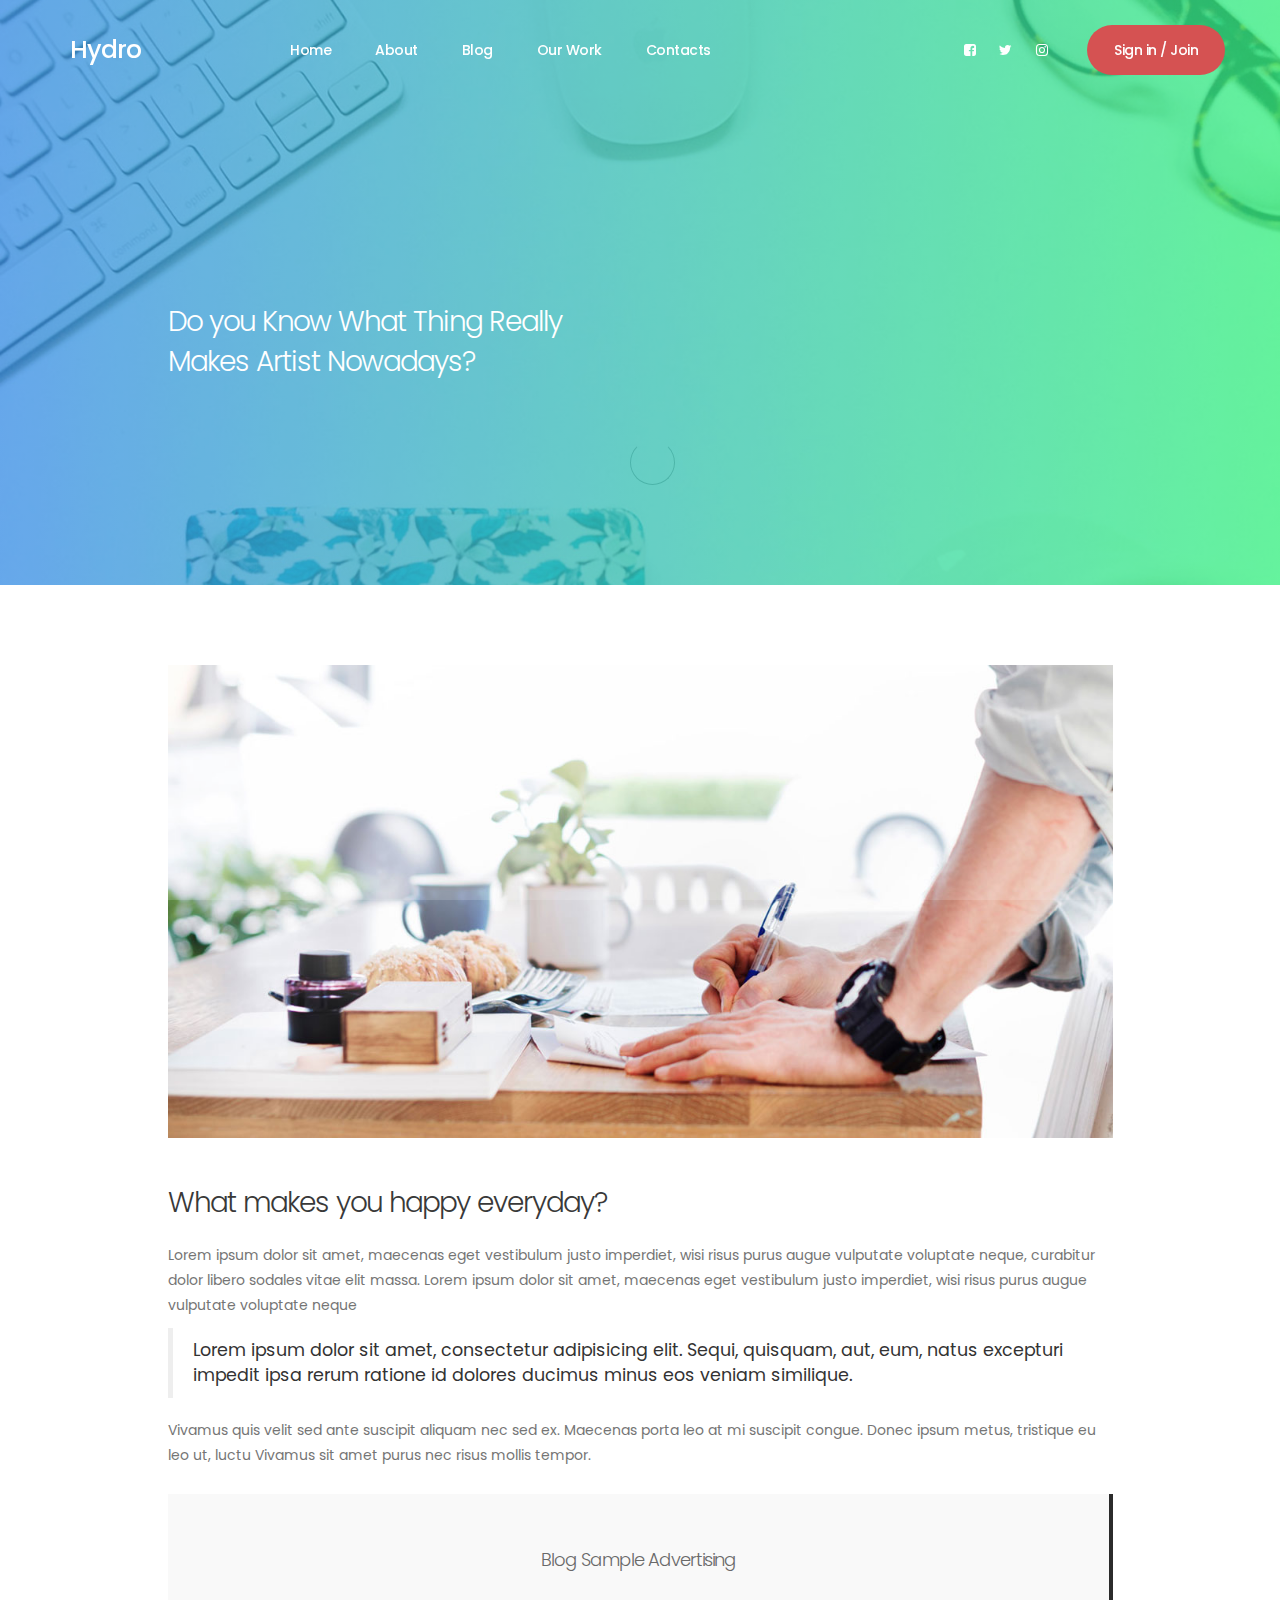
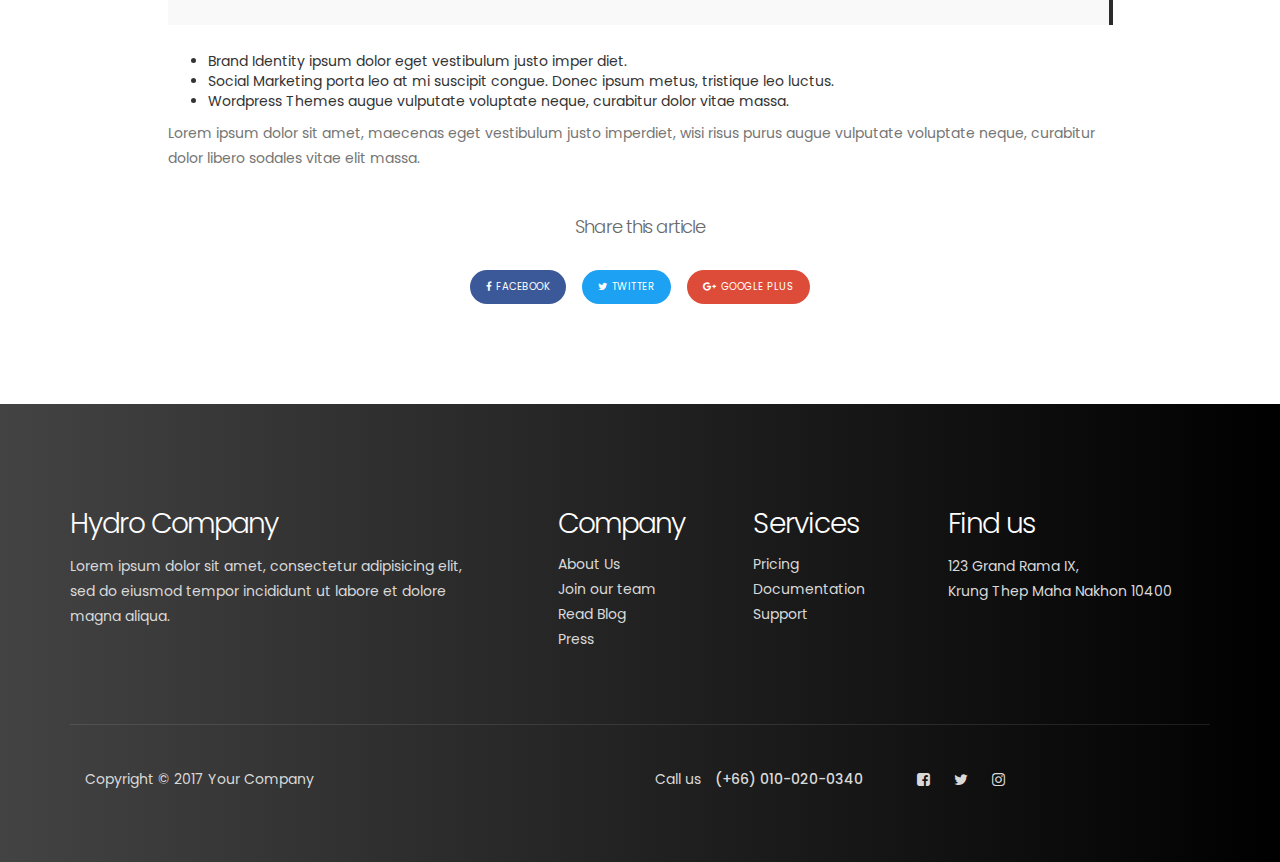
<file: blog/blog-detail.html>
<!DOCTYPE html>
<html lang="en">
<head>

     <title>Hydro - Blog Page</title>
<!-- 
Hydro Template 
http://www.templatemo.com/tm-509-hydro
-->
     <meta charset="UTF-8">
     <meta http-equiv="X-UA-Compatible" content="IE=Edge">
     <meta name="description" content="">
     <meta name="keywords" content="">
     <meta name="author" content="">
     <meta name="viewport" content="width=device-width, initial-scale=1, maximum-scale=1">

     <link rel="stylesheet" href="css/bootstrap.min.css">
     <link rel="stylesheet" href="css/magnific-popup.css">
     <link rel="stylesheet" href="css/font-awesome.min.css">

     <!-- MAIN CSS -->
     <link rel="stylesheet" href="css/templatemo-style.css">
</head>
<body>

     <!-- PRE LOADER -->
     <section class="preloader">
          <div class="spinner">
               <span class="spinner-rotate"></span>
          </div>
     </section>


     <!-- MENU -->
     <section class="navbar custom-navbar navbar-fixed-top" role="navigation">
          <div class="container">

               <div class="navbar-header">
                    <button class="navbar-toggle" data-toggle="collapse" data-target=".navbar-collapse">
                         <span class="icon icon-bar"></span>
                         <span class="icon icon-bar"></span>
                         <span class="icon icon-bar"></span>
                    </button>

                    <!-- lOGO TEXT HERE -->
                    <a href="index.html" class="navbar-brand">Hydro</a>
               </div>

               <!-- MENU LINKS -->
               <div class="collapse navbar-collapse">
                    <ul class="nav navbar-nav navbar-nav-first">
                         <li><a href="index.html#home" class="smoothScroll">Home</a></li>
                         <li><a href="index.html#about" class="smoothScroll">About</a></li>
                         <li><a href="index.html#blog" class="smoothScroll">Blog</a></li>
                         <li><a href="index.html#work" class="smoothScroll">Our Work</a></li>
                         <li><a href="index.html#contact" class="smoothScroll">Contacts</a></li>
                    </ul>

                    <ul class="nav navbar-nav navbar-right">
                         <li><a href="#"><i class="fa fa-facebook-square"></i></a></li>
                         <li><a href="#"><i class="fa fa-twitter"></i></a></li>
                         <li><a href="#"><i class="fa fa-instagram"></i></a></li>
                         <li class="section-btn"><a href="#" data-toggle="modal" data-target="#modal-form">Sign in / Join</a></li>
                    </ul>
               </div>

          </div>
     </section>


     <!-- BLOG HEADER -->
     <section id="blog-header" data-stellar-background-ratio="0.5">
          <div class="overlay"></div>
          <div class="container">
               <div class="row">

                    <div class="col-md-offset-1 col-md-5 col-sm-12">
                         <h2>Do you Know What Thing Really Makes Artist Nowadays?</h2>
                    </div>
                    
               </div>
          </div>
     </section>


     <!-- BLOG DETAIL -->
     <section id="blog-detail" data-stellar-background-ratio="0.5">
          <div class="container">
               <div class="row">

                    <div class="col-md-offset-1 col-md-10 col-sm-12">
                         <!-- BLOG THUMB -->
                         <div class="blog-detail-thumb">
                              <div class="blog-image">
                                   <img src="images/blog-detail-image.jpg" class="img-responsive" alt="Blog Image">
                              </div>
                              <h2>What makes you happy everyday?</h2>
                              <p>Lorem ipsum dolor sit amet, maecenas eget vestibulum justo imperdiet, wisi risus purus augue vulputate voluptate neque, curabitur dolor libero sodales vitae elit massa. Lorem ipsum dolor sit amet, maecenas eget vestibulum justo imperdiet, wisi risus purus augue vulputate voluptate neque</p>

                              <blockquote>Lorem ipsum dolor sit amet, consectetur adipisicing elit. Sequi, quisquam, aut, eum, natus excepturi impedit ipsa rerum ratione id dolores ducimus minus eos veniam similique.</blockquote>

                              <p>Vivamus quis velit sed ante suscipit aliquam nec sed ex. Maecenas porta leo at mi suscipit congue. Donec ipsum metus, tristique eu leo ut, luctu Vivamus sit amet purus nec risus mollis tempor.</p>

                              <div class="blog-ads">
                                   <h4>Blog Sample Advertising</h4>
                              </div>
                              
                              <ul>
                                   <li>Brand Identity ipsum dolor eget vestibulum justo imper diet.</li>
                                   <li>Social Marketing porta leo at mi suscipit congue. Donec ipsum metus, tristique leo luctus.</li>
                                   <li>Wordpress Themes augue vulputate voluptate neque, curabitur dolor vitae massa.</li>
                              </ul>
                              <p>Lorem ipsum dolor sit amet, maecenas eget vestibulum justo imperdiet, wisi risus purus augue vulputate voluptate neque, curabitur dolor libero sodales vitae elit massa.</p>
                              <div class="blog-social-share">
                                   <h4>Share this article</h4>
                                   <a href="https://www.facebook.com/templatemo" class="btn btn-primary"><i class="fa fa-facebook"></i>facebook</a>
                                   <a href="#" class="btn btn-success"><i class="fa fa-twitter"></i>twitter</a>
                                   <a href="#" class="btn btn-danger"><i class="fa fa-google-plus"></i>google plus</a>
                              </div>
                         </div>
                    </div>
                    
               </div>
          </div>
     </section>


     <!-- FOOTER -->
     <footer data-stellar-background-ratio="0.5">
          <div class="container">
               <div class="row">

                    <div class="col-md-5 col-sm-12">
                         <div class="footer-thumb footer-info"> 
                              <h2>Hydro Company</h2>
                              <p>Lorem ipsum dolor sit amet, consectetur adipisicing elit, sed do eiusmod tempor incididunt ut labore et dolore magna aliqua.</p>
                         </div>
                    </div>

                    <div class="col-md-2 col-sm-4"> 
                         <div class="footer-thumb"> 
                              <h2>Company</h2>
                              <ul class="footer-link">
                                   <li><a href="#">About Us</a></li>
                                   <li><a href="#">Join our team</a></li>
                                   <li><a href="#">Read Blog</a></li>
                                   <li><a href="#">Press</a></li>
                              </ul>
                         </div>
                    </div>

                    <div class="col-md-2 col-sm-4"> 
                         <div class="footer-thumb"> 
                              <h2>Services</h2>
                              <ul class="footer-link">
                                   <li><a href="#">Pricing</a></li>
                                   <li><a href="#">Documentation</a></li>
                                   <li><a href="#">Support</a></li>
                              </ul>
                         </div>
                    </div>

                    <div class="col-md-3 col-sm-4"> 
                         <div class="footer-thumb"> 
                              <h2>Find us</h2>
                              <p>123 Grand Rama IX, <br> Krung Thep Maha Nakhon 10400</p>
                         </div>
                    </div>

                    <div class="col-md-12 col-sm-12">
                         <div class="footer-bottom">
                              <div class="col-md-6 col-sm-5">
                                   <div class="copyright-text"> 
                                        <p>Copyright &copy; 2017 Your Company</p>
                                   </div>
                              </div>
                              <div class="col-md-6 col-sm-7">
                                   <div class="phone-contact"> 
                                        <p>Call us <span>(+66) 010-020-0340</span></p>
                                   </div>
                                   <ul class="social-icon">
                                        <li><a href="#" class="fa fa-facebook-square" attr="facebook icon"></a></li>
                                        <li><a href="#" class="fa fa-twitter"></a></li>
                                        <li><a href="#" class="fa fa-instagram"></a></li>
                                   </ul>
                              </div>
                         </div>
                    </div>
                    
               </div>
          </div>
     </footer>

     <!-- MODAL -->
     <section class="modal fade" id="modal-form" tabindex="-1" role="dialog" aria-labelledby="myModalLabel" aria-hidden="true">
          <div class="modal-dialog modal-lg">
               <div class="modal-content modal-popup">

                    <div class="modal-header">
                         <button type="button" class="close" data-dismiss="modal" aria-label="Close">
                              <span aria-hidden="true">&times;</span>
                         </button>
                    </div>

                    <div class="modal-body">
                         <div class="container-fluid">
                              <div class="row">

                                   <div class="col-md-12 col-sm-12">
                                        <div class="modal-title">
                                             <h2>Hydro Co</h2>
                                        </div>

                                        <!-- NAV TABS -->
                                        <ul class="nav nav-tabs" role="tablist">
                                             <li class="active"><a href="#sign_up" aria-controls="sign_up" role="tab" data-toggle="tab">Create an account</a></li>
                                             <li><a href="#sign_in" aria-controls="sign_in" role="tab" data-toggle="tab">Sign In</a></li>
                                        </ul>

                                        <!-- TAB PANES -->
                                        <div class="tab-content">
                                             <div role="tabpanel" class="tab-pane fade in active" id="sign_up">
                                                  <form action="#" method="post">
                                                       <input type="text" class="form-control" name="name" placeholder="Name" required>
                                                       <input type="telephone" class="form-control" name="telephone" placeholder="Telephone" required>
                                                       <input type="email" class="form-control" name="email" placeholder="Email" required>
                                                       <input type="password" class="form-control" name="password" placeholder="Password" required>
                                                       <input type="submit" class="form-control" name="submit" value="Submit Button">
                                                  </form>
                                             </div>

                                             <div role="tabpanel" class="tab-pane fade in" id="sign_in">
                                                  <form action="#" method="post">
                                                       <input type="email" class="form-control" name="email" placeholder="Email" required>
                                                       <input type="password" class="form-control" name="password" placeholder="Password" required>
                                                       <input type="submit" class="form-control" name="submit" value="Submit Button">
                                                       <a href="https://www.facebook.com/templatemo">Forgot your password?</a>
                                                  </form>
                                             </div>
                                        </div>
                                   </div>

                              </div>
                         </div>
                    </div>

               </div>
          </div>
     </section>

     <!-- SCRIPTS -->
     <script src="js/jquery.js"></script>
     <script src="js/bootstrap.min.js"></script>
     <script src="js/jquery.stellar.min.js"></script>
     <script src="js/jquery.magnific-popup.min.js"></script>
     <script src="js/smoothscroll.js"></script>
     <script src="js/custom.js"></script>

</body>
</html>
</file>
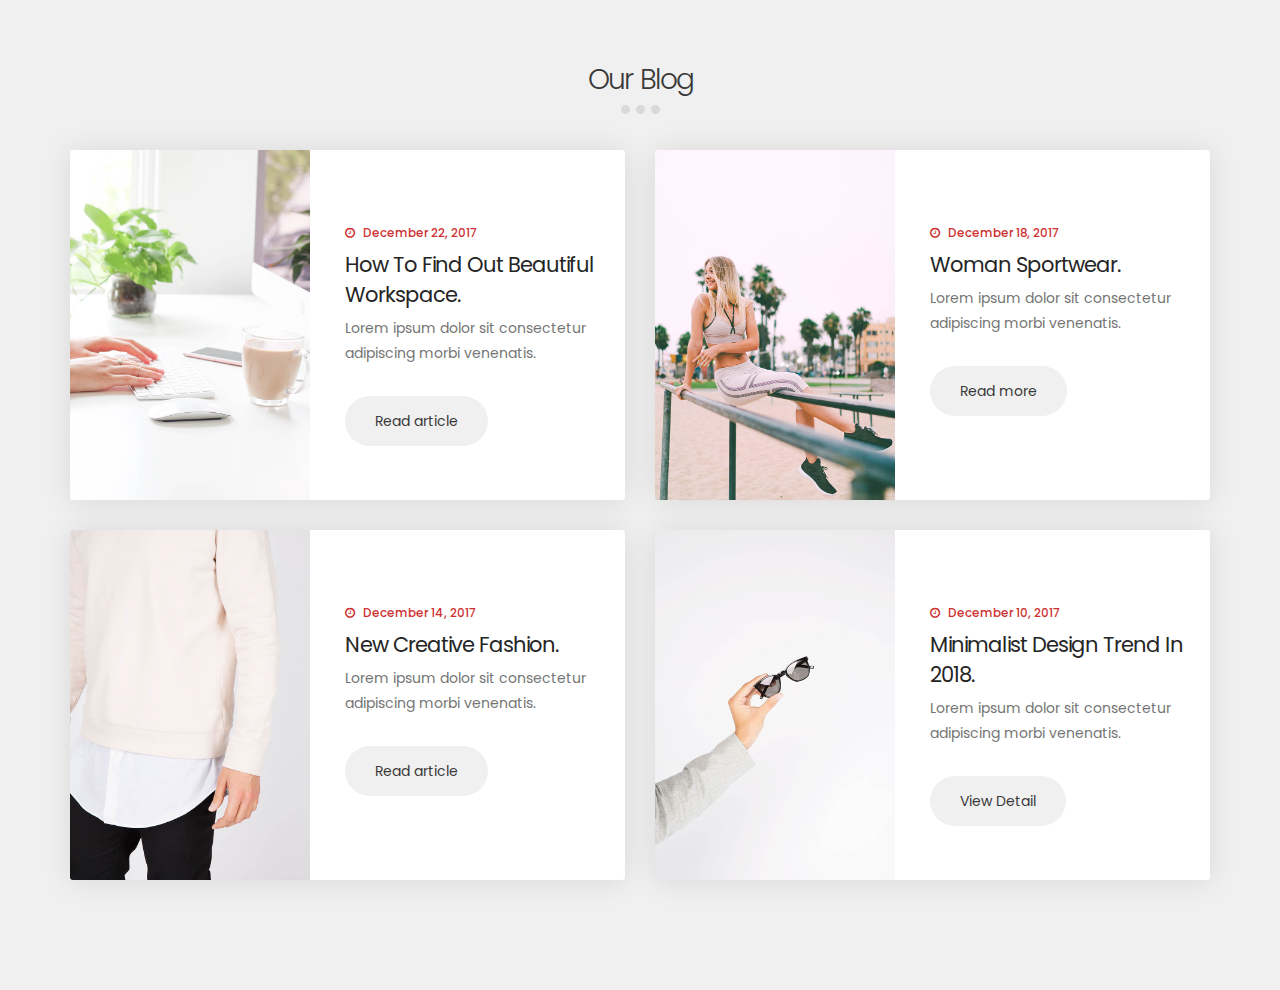
<file: blog/blog.html>
<!DOCTYPE html>
<html lang="en">
<head>
    <meta charset="UTF-8">
    <meta http-equiv="X-UA-Compatible" content="IE=edge">
    <meta name="viewport" content="width=device-width, initial-scale=1.0">
    <title>Document</title>

    
    <link rel="stylesheet" href="css/bootstrap.min.css">
    <link rel="stylesheet" href="css/magnific-popup.css">
    <link rel="stylesheet" href="css/font-awesome.min.css">
     <!-- MAIN CSS -->
     <link rel="stylesheet" href="blog.css">
<body>
</head>
<body>
    <!-- BLOG -->
    <section id="blog" data-stellar-background-ratio="0.5">
        <div class="container">
             <div class="row">

                  <div class="col-md-12 col-sm-12">
                       <div class="section-title">
                            <h2>Our Blog</h2>
                            <span class="line-bar">...</span>
                       </div>
                  </div>

                  <div class="col-md-6 col-sm-6">
                       <!-- BLOG THUMB -->
                       <div class="media blog-thumb">
                            <div class="media-object media-left">
                                 <a href="blog-detail.html"><img src="images/blog-image1.jpg" class="img-responsive" alt=""></a>
                            </div>
                            <div class="media-body blog-info">
                                 <small><i class="fa fa-clock-o"></i> December 22, 2017</small>
                                 <h3><a href="blog-detail.html">How To Find Out Beautiful Workspace.</a></h3>
                                 <p>Lorem ipsum dolor sit consectetur adipiscing morbi venenatis.</p>
                                 <a href="blog-detail.html" class="btn section-btn">Read article</a>
                            </div>
                       </div>
                  </div>

                  <div class="col-md-6 col-sm-6">
                       <!-- BLOG THUMB -->
                       <div class="media blog-thumb">
                            <div class="media-object media-left">
                                 <a href="blog-detail.html"><img src="images/blog-image2.jpg" class="img-responsive" alt=""></a>
                            </div>
                            <div class="media-body blog-info">
                                 <small><i class="fa fa-clock-o"></i> December 18, 2017</small>
                                 <h3><a href="blog-detail.html">woman sportwear.</a></h3>
                                 <p>Lorem ipsum dolor sit consectetur adipiscing morbi venenatis.</p>
                                 <a href="blog-detail.html" class="btn section-btn">Read more</a>
                            </div>
                       </div>
                  </div>

                  <div class="col-md-6 col-sm-6">
                       <!-- BLOG THUMB -->
                       <div class="media blog-thumb">
                            <div class="media-object media-left">
                                 <a href="blog-detail.html"><img src="images/blog-image3.jpg" class="img-responsive" alt=""></a>
                            </div>
                            <div class="media-body blog-info">
                                 <small><i class="fa fa-clock-o"></i> December 14, 2017</small>
                                 <h3><a href="blog-detail.html">new creative fashion.</a></h3>
                                 <p>Lorem ipsum dolor sit consectetur adipiscing morbi venenatis.</p>
                                 <a href="blog-detail.html" class="btn section-btn">Read article</a>
                            </div>
                       </div>
                  </div>

                  <div class="col-md-6 col-sm-6">
                       <!-- BLOG THUMB -->
                       <div class="media blog-thumb">
                            <div class="media-object media-left">
                                 <a href="blog-detail.html"><img src="images/blog-image4.jpg" class="img-responsive" alt=""></a>
                            </div>
                            <div class="media-body blog-info">
                                 <small><i class="fa fa-clock-o"></i> December 10, 2017</small>
                                 <h3><a href="blog-detail.html">minimalist design trend in 2018.</a></h3>
                                 <p>Lorem ipsum dolor sit consectetur adipiscing morbi venenatis.</p>
                                 <a href="blog-detail.html" class="btn section-btn">View Detail</a>
                            </div>
                       </div>
                  </div>
                  
             </div>
        </div>
   </section>

   <!-- SCRIPTS -->
   <script src="js/jquery.js"></script>
   <script src="js/bootstrap.min.js"></script>
   <script src="js/jquery.stellar.min.js"></script>
   <script src="js/jquery.magnific-popup.min.js"></script>
   <script src="js/smoothscroll.js"></script>
   <script src="js/custom.js"></script>
</body>
</html>
</file>
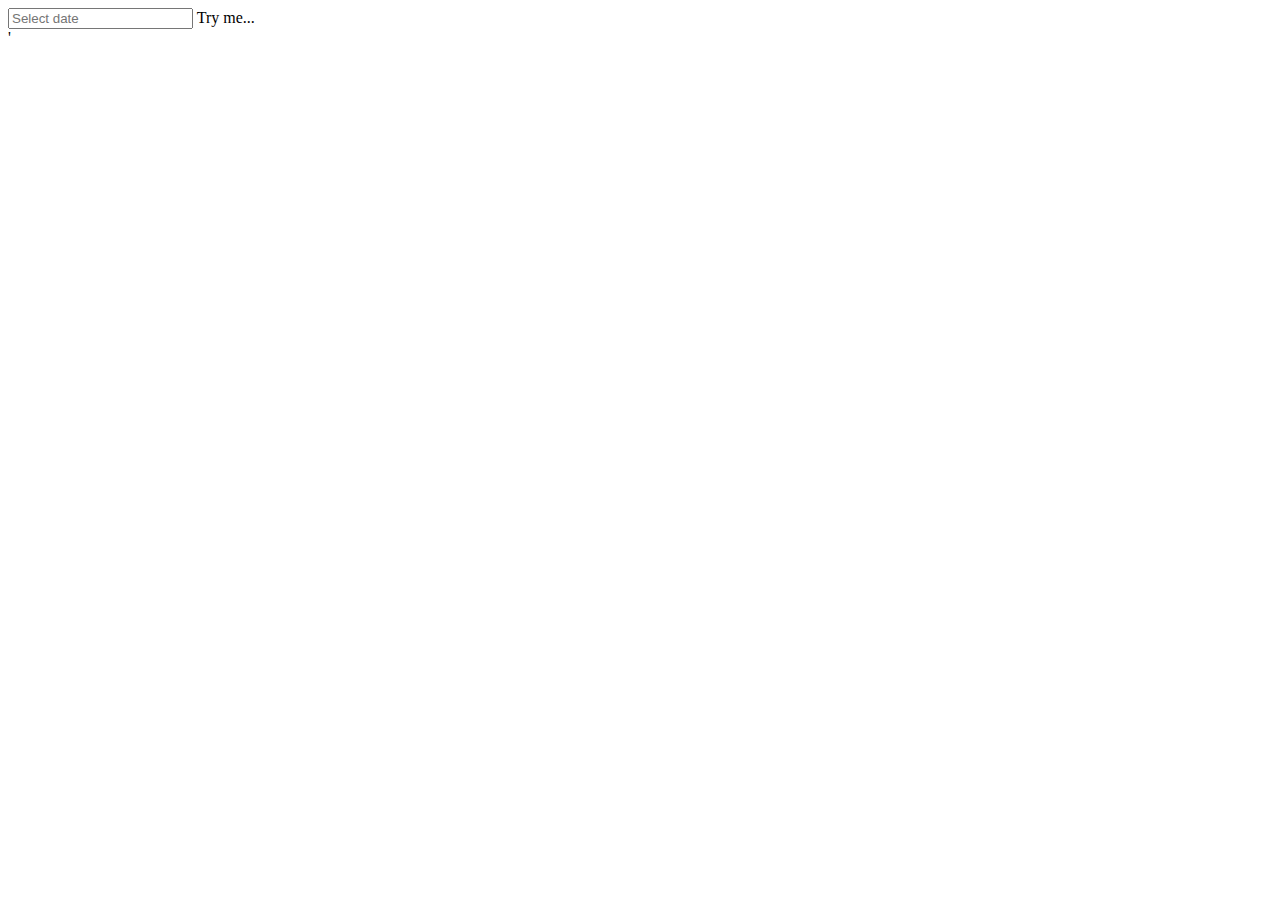
<file: homepage/main/1.html>
<!DOCTYPE html>
<html>
<head>
        <title>Change Input Text Value OnClick Event</title>
</head>
<body>
	<div class="md-form md-outline input-with-post-icon datepicker" id="falseY">
		<input placeholder="Select date" type="text" id="buttons-example" class="form-control">
		<label for="buttons-example">Try me...</label>
		<i class="fas fa-calendar input-prefix" tabindex=0></i>
	  </div>
	  '<script>
$('.datepicker').datepicker({
ok: '',
clear: 'Clear selection',
close: 'Cancel'
})
</script>
</body>
</html>
</file>
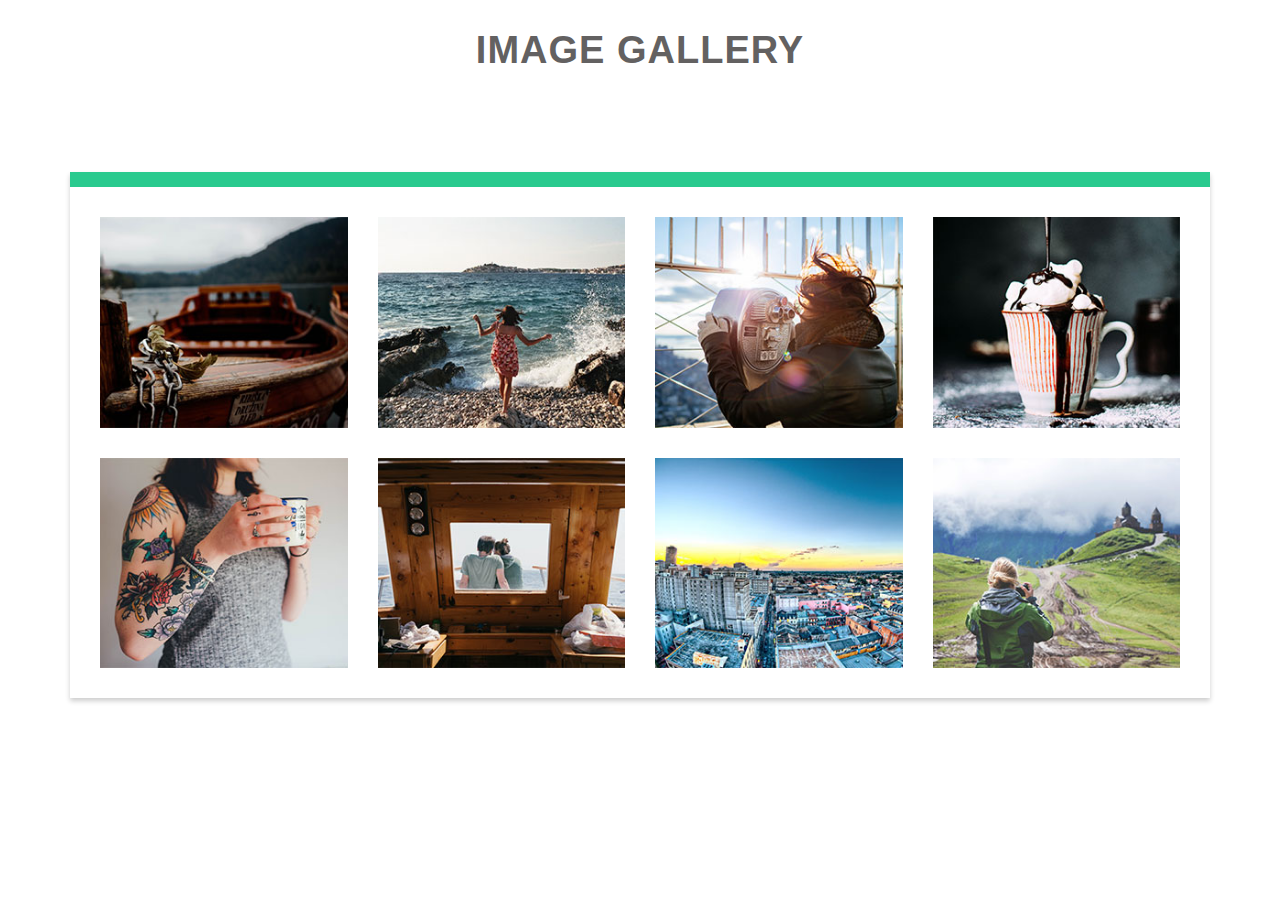
<file: image-gallery/image-gallery/image-gallery.html>
<!DOCTYPE html>
<html lang="en">
<head>
    <meta charset="UTF-8">
    <meta http-equiv="X-UA-Compatible" content="IE=edge">
    <meta name="viewport" content="width=device-width, initial-scale=1.0">
    <title>Image Gallery</title>
    <link rel="stylesheet" href="css/bootstrap.min.css">
    <link rel="stylesheet" href="css/bootstrap-theme.min.css">
    <link rel="stylesheet" href="css/fontAwesome.css">
    <link rel="stylesheet" href="css/style.css">

    <link href="https://fonts.googleapis.com/css?family=Montserrat:100,200,300,400,500,600,700,800,900" rel="stylesheet">



</head>
<body>
    <div class="heading">
        <h1>Image Gallery</h1>
        
      </div>
      <div class="cd-half-width fourth-slide">
        <div class="container">
          <div class="row">
            <div class="col-md-12">
              <div class="content fourth-content">
                <div class="row">
                  <div class="col-md-3 project-item">
                    <a href="img/item-01.jpg" data-lightbox="image-1"><img src="img/project-item-01.jpg"></a>
                  </div>
                  <div class="col-md-3 project-item">
                    <a href="img/item-02.jpg" data-lightbox="image-1"><img src="img/project-item-02.jpg"></a>
                  </div>
                  <div class="col-md-3 project-item">
                    <a href="img/item-03.jpg" data-lightbox="image-1"><img src="img/project-item-03.jpg"></a>
                  </div>
                  <div class="col-md-3 project-item">
                    <a href="img/item-04.jpg" data-lightbox="image-1"><img src="img/project-item-04.jpg"></a>
                  </div>
                  <div class="col-md-3 project-item">
                    <a href="img/item-05.jpg" data-lightbox="image-1"><img src="img/project-item-05.jpg"></a>
                  </div>
                  <div class="col-md-3 project-item">
                    <a href="img/item-06.jpg" data-lightbox="image-1"><img src="img/project-item-06.jpg"></a>
                  </div>
                  <div class="col-md-3 project-item">
                    <a href="img/item-07.jpg" data-lightbox="image-1"><img src="img/project-item-07.jpg"></a>
                  </div>
                  <div class="col-md-3 project-item">
                    <a href="img/item-08.jpg" data-lightbox="image-1"><img src="img/project-item-08.jpg"></a>
                  </div>
                </div>
              </div>
            </div>
          </div>                  
        </div>
      </div>
    
      <script>window.jQuery || document.write('<script src="js/vendor/jquery-1.11.2.min.js"><\/script>')</script>

      
      
      <script src="js/main.js"></script>

</body>
</html>
</file>
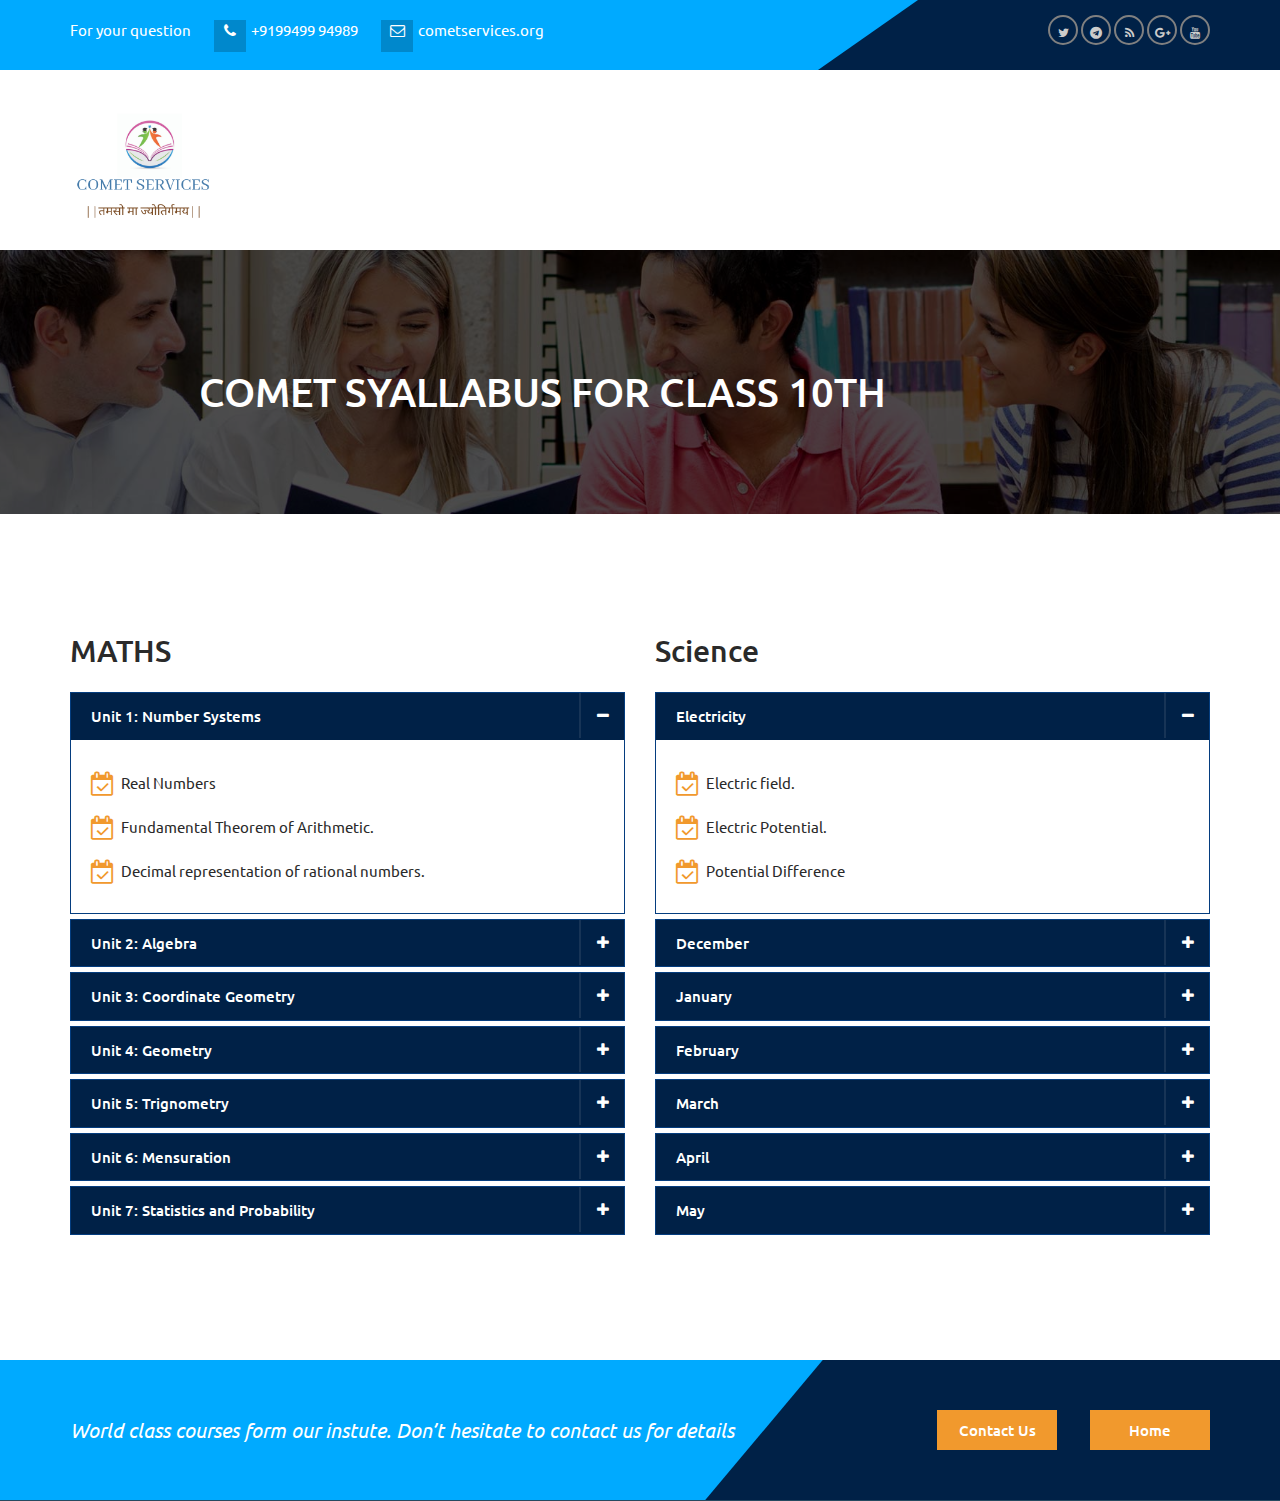
<file: homepage/main/syllabus/accademic-calender.html>
<!doctype html>
<html class="no-js" lang="">

<head>
    <meta charset="utf-8">
    <meta http-equiv="x-ua-compatible" content="ie=edge">
    <title>Syllabus</title>
    <meta name="description" content="">
    <meta name="viewport" content="width=device-width, initial-scale=1">

    <link rel="shortcut icon" type="image/png" href="assets/images/cc.png">
    <!-- Place favicon.ico in the root directory -->

    <!-- all css here -->
    <!-- bootstrap v3.3.7 css -->
    <link rel="stylesheet" href="assets/css/bootstrap.min.css">
    <!-- animate css -->
    <link rel="stylesheet" href="assets/css/animate.css">
    <!-- owl.carousel.2.0.0-beta.2.4 css -->
    <link rel="stylesheet" href="assets/css/owl.carousel.css">
    <!-- font-awesome v4.6.3 css -->
    <link rel="stylesheet" href="assets/css/font-awesome.min.css">
    <!-- magnific-popup.css -->
    <link rel="stylesheet" href="assets/css/magnific-popup.css">
    <!-- slicknav.min.css -->
    <link rel="stylesheet" href="assets/css/slicknav.min.css">
    <!-- flaticon.css -->
    <link rel="stylesheet" href="assets/css/flaticon.css">
    <!-- slick-theme.css -->
    <link rel="stylesheet" href="assets/css/slick-theme.css">
    <!-- slick.css -->
    <link rel="stylesheet" href="assets/css/slick.css">
    <!-- style css -->
    <link rel="stylesheet" href="assets/css/styles.css">
    <!-- responsive css -->
    <link rel="stylesheet" href="assets/css/responsive.css">
    <link rel="stylesheet" href="https://stackpath.bootstrapcdn.com/font-awesome/4.7.0/css/font-awesome.min.css">
    <!-- modernizr css -->
    <script src="assets/js/vendor/modernizr-2.8.3.min.js"></script>
</head>

<body>
    <!--[if lt IE 8]>
            <p class="browserupgrade">You are using an <strong>outdated</strong> browser. Please <a href="http://browsehappy.com/">upgrade your browser</a> to improve your experience.</p>
        <![endif]-->
    <!-- preloder-wrap -->
    <div id="cssLoader3" class="preloder-wrap">
        <div class="loader">
            <div class="child-common child4"></div>
            <div class="child-common child3"></div>
            <div class="child-common child2"></div>
            <div class="child-common child1"></div>
        </div>
    </div>
    <!-- preloder-wrap -->
    <!-- header-area start -->
    <header class="header-area">
        <div class="header-top bg-1">
            <div class="container">
                <div class="row">
                    <div class="col-md-6 col-sm-8 col-xs-12">
                        <div class="header-top-left">
                            <ul>
                                <li>For your question</li>
                                <li><i class="fa fa-phone"></i>+9199499 94989</li>
                                <li><i class="fa fa-envelope-o"></i>cometservices.org</li>
                            </ul>
                        </div>
                    </div>
                    <div class="col-md-6 col-sm-4 col-xs-12">
                        <div class="header-top-right text-right">
                            <ul>
                                <li><a href="#"><i class="fa fa-twitter" aria-hidden="true"></i></a></li>
                                <li><a href="#"><i class="fa fa-telegram" aria-hidden="true"></i></i></a></li>
                                <li><a href="#"><i class="fa fa-rss" aria-hidden="true"></i></a></li>
                                <li><a href="#"><i class="fa fa-google-plus"></i></a></li>
                                <li><a href="#"><i class="fa fa-youtube" aria-hidden="true"></i></a></li>
                            </ul>
                        </div>
                    </div>
                </div>
            </div>
        </div>
        <div class="header-bottom">
            <div class="container">
                <div class="row">
                    <div class="col-md-4 col-sm-10 col-xs-10">
                        <div class="logo">
                            <a href="index.html">
                                <img src="assets/images/hop.png" alt="" />
                                <span class="hidden">Logo</span>
                            </a>
                        </div>
                    </div>
                </div>
            </div>
            <!-- header-area end -->

            <!-- breadcumb-area start -->
            <div class="breadcumb-area bg-img-1 black-opacity">
                <div class="container">
                    <div class="row">
                        <div class="col-xs-10">
                            <div class="breadcumb-wrap text-center">
                                <h2>COMET Syallabus for Class 10th</h2>

                            </div>
                        </div>
                    </div>
                </div>
            </div>
            <!-- breadcumb-area end -->

            <!-- academic-calendar-area start -->


            <div class="academic-calendar-area ptb-120">
                <div class="container">
                    <div class="row">
                        <div class="col-sm-6 col-xs-12">
                            <div class="academic-calendar-wrap coures-details-content">
                                <h3>MATHS</h3>
                                <div class="panel-group" id="accordion" role="tablist" aria-multiselectable="true">
                                    <div class="panel panel-default">
                                        <div class="panel-heading" id="headingOne">
                                            <h4 class="panel-title">
                                                <a data-toggle="collapse" data-parent="#accordion" href="#collapseOne"
                                                    aria-expanded="true" aria-controls="collapseOne">Unit 1: Number
                                                    Systems</a>
                                            </h4>
                                        </div>
                                        <div id="collapseOne" class="panel-collapse in collapse">
                                            <div class="panel-body">
                                                <ul>
                                                    <li>Real Numbers</li>
                                                    <li>Fundamental Theorem of Arithmetic.</li>
                                                    <li>Decimal representation of rational numbers.​ </li>
                                                </ul>
                                            </div>
                                        </div>
                                    </div>
                                    <div class="panel panel-default">
                                        <div class="panel-heading" id="headingTwo">
                                            <h4 class="panel-title">
                                                <a class="collapsed" data-toggle="collapse" data-parent="#accordion"
                                                    href="#collapseTwo" aria-expanded="false"
                                                    aria-controls="collapseTwo"> Unit 2: Algebra</a>
                                            </h4>
                                        </div>
                                        <div id="collapseTwo" class="panel-collapse collapse">
                                            <div class="panel-body">
                                                <ul>
                                                    <li>.Polynomials. </li>
                                                    <li>Pair of Linear Equations in Two Variables.</li>
                                                    <li> Quadratic Equations.</li>
                                                    <li> Arithmetic Progressions​.</li>
                                                </ul>
                                            </div>
                                        </div>
                                    </div>
                                    <div class="panel panel-default">
                                        <div class="panel-heading" id="headingThree">
                                            <h4 class="panel-title">
                                                <a class="collapsed" data-toggle="collapse" data-parent="#accordion"
                                                    href="#collapseThree" aria-expanded="false"
                                                    aria-controls="collapseThree">Unit 3: Coordinate Geometry</a>
                                            </h4>
                                        </div>
                                        <div id="collapseThree" class="panel-collapse collapse">
                                            <div class="panel-body">
                                                <ul>
                                                    <li>The Cartesian plane </li>
                                                    <li>Coordinates of a point</li>
                                                    <li>Names and terms associated with coordinate plane</li>
                                                    <li>Notations </li>
                                                    <li>Plotting points in the plane </li>
                                                </ul>
                                            </div>
                                        </div>
                                    </div>
                                    <div class="panel panel-default">
                                        <div class="panel-heading" id="headingfour">
                                            <h4 class="panel-title">
                                                <a class="collapsed" data-toggle="collapse" data-parent="#accordion"
                                                    href="#collapsefour" aria-expanded="false"
                                                    aria-controls="collapsefour">Unit 4: Geometry</a>
                                            </h4>
                                        </div>
                                        <div id="collapsefour" class="panel-collapse collapse">
                                            <div class="panel-body">
                                                <ul>
                                                    <li>Triangles </li>
                                                    <li>Circles </li>
                                                    <li>Constructions</li>
                                                </ul>
                                            </div>
                                        </div>
                                    </div>
                                    <div class="panel panel-default">
                                        <div class="panel-heading" id="headingfive">
                                            <h4 class="panel-title">
                                                <a class="collapsed" data-toggle="collapse" data-parent="#accordion"
                                                    href="#collapsefive" aria-expanded="false"
                                                    aria-controls="collapsefive">Unit 5: Trignometry</a>
                                            </h4>
                                        </div>
                                        <div id="collapsefive" class="panel-collapse collapse">
                                            <div class="panel-body">
                                                <ul>
                                                    <li>Introduction To Trigonometry </li>
                                                    <li>Trigonometric Identities</li>
                                                    <li>Heights and Distances</li>
                                                </ul>
                                            </div>
                                        </div>
                                    </div>
                                    <div class="panel panel-default">
                                        <div class="panel-heading" id="headingsix">
                                            <h4 class="panel-title">
                                                <a class="collapsed" data-toggle="collapse" data-parent="#accordion"
                                                    href="#collapsesix" aria-expanded="false"
                                                    aria-controls="collapsesix">Unit 6: Mensuration</a>
                                            </h4>
                                        </div>
                                        <div id="collapsesix" class="panel-collapse collapse">
                                            <div class="panel-body">
                                                <ul>
                                                    <li>Areas Related to Circles </li>
                                                    <li>Surface Areas and Volumes</li>

                                                </ul>
                                            </div>
                                        </div>
                                    </div>
                                    <div class="panel panel-default">
                                        <div class="panel-heading" id="headingseven">
                                            <h4 class="panel-title">
                                                <a class="collapsed" data-toggle="collapse" data-parent="#accordion"
                                                    href="#collapseseven" aria-expanded="false"
                                                    aria-controls="collapseseven">Unit 7: Statistics and Probability</a>
                                            </h4>
                                        </div>
                                        <div id="collapseseven" class="panel-collapse collapse">
                                            <div class="panel-body">
                                                <ul>
                                                    <li>Mean, Median and Mode. </li>
                                                    <li>Probability.</li>
                                                    <li>Frequency</li>
                                                </ul>
                                            </div>
                                        </div>
                                    </div>
                                </div>
                            </div>
                        </div>
                        <div class="col-sm-6 col-xs-12">
                            <div class="academic-calendar-wrap coures-details-content">
                                <h3>Science</h3>
                                <div class="panel-group" id="accordion1" role="tablist" aria-multiselectable="true">
                                    <div class="panel panel-default">
                                        <div class="panel-heading" id="headingeight">
                                            <h4 class="panel-title">
                                                <a data-toggle="collapse" data-parent="#accordion1"
                                                    href="#collapseeight" aria-expanded="true"
                                                    aria-controls="collapseeight">Electricity</a>
                                            </h4>
                                        </div>
                                        <div id="collapseeight" class="panel-collapse in collapse">
                                            <div class="panel-body">
                                                <ul>
                                                    <li>Electric field. </li>
                                                    <li>Electric Potential.</li>
                                                    <li>Potential Difference</li>
                                                </ul>
                                            </div>
                                        </div>
                                    </div>
                                    <div class="panel panel-default">
                                        <div class="panel-heading" id="headingnine">
                                            <h4 class="panel-title">
                                                <a class="collapsed" data-toggle="collapse" data-parent="#accordion1"
                                                    href="#collapsenine" aria-expanded="false"
                                                    aria-controls="collapsenine">December
                                                </a>
                                            </h4>
                                        </div>
                                        <div id="collapsenine" class="panel-collapse collapse">
                                            <div class="panel-body">
                                                <ul>
                                                    <li>02, Arbetary day. </li>
                                                    <li>21, National game day.</li>
                                                    <li>25, Bduy day,</li>
                                                </ul>
                                            </div>
                                        </div>
                                    </div>
                                    <div class="panel panel-default">
                                        <div class="panel-heading" id="headingten">
                                            <h4 class="panel-title">
                                                <a class="collapsed" data-toggle="collapse" data-parent="#accordion1"
                                                    href="#collapseten" aria-expanded="false"
                                                    aria-controls="collapseten">January</a>
                                            </h4>
                                        </div>
                                        <div id="collapseten" class="panel-collapse collapse">
                                            <div class="panel-body">
                                                <ul>
                                                    <li>span.01, national people day. </li>
                                                    <li>16, National independent day.</li>
                                                    <li>25, christmas day,</li>
                                                </ul>
                                            </div>
                                        </div>
                                    </div>
                                    <div class="panel panel-default">
                                        <div class="panel-heading" id="headingeleven">
                                            <h4 class="panel-title">
                                                <a class="collapsed" data-toggle="collapse" data-parent="#accordion1"
                                                    href="#collapseeleven" aria-expanded="false"
                                                    aria-controls="collapseeleven">February</a>
                                            </h4>
                                        </div>
                                        <div id="collapseeleven" class="panel-collapse collapse">
                                            <div class="panel-body">
                                                <ul>
                                                    <li>span.01, national people day. </li>
                                                    <li>16, National independent day.</li>
                                                    <li>25, christmas day,</li>
                                                </ul>
                                            </div>
                                        </div>
                                    </div>
                                    <div class="panel panel-default">
                                        <div class="panel-heading" id="headingtwelve">
                                            <h4 class="panel-title">
                                                <a class="collapsed" data-toggle="collapse" data-parent="#accordion1"
                                                    href="#collapsetwelve" aria-expanded="false"
                                                    aria-controls="collapsetwelve">March</a>
                                            </h4>
                                        </div>
                                        <div id="collapsetwelve" class="panel-collapse collapse">
                                            <div class="panel-body">
                                                <ul>
                                                    <li>span.01, national people day. </li>
                                                    <li>16, National independent day.</li>
                                                    <li>25, christmas day,</li>
                                                </ul>
                                            </div>
                                        </div>
                                    </div>
                                    <div class="panel panel-default">
                                        <div class="panel-heading" id="headingthirty">
                                            <h4 class="panel-title">
                                                <a class="collapsed" data-toggle="collapse" data-parent="#accordion1"
                                                    href="#collapsethirty" aria-expanded="false"
                                                    aria-controls="collapsethirty">April</a>
                                            </h4>
                                        </div>
                                        <div id="collapsethirty" class="panel-collapse collapse">
                                            <div class="panel-body">
                                                <ul>
                                                    <li>span.01, national people day. </li>
                                                    <li>16, National independent day.</li>
                                                    <li>25, christmas day,</li>
                                                </ul>
                                            </div>
                                        </div>
                                    </div>
                                    <div class="panel panel-default">
                                        <div class="panel-heading" id="headingfourty">
                                            <h4 class="panel-title">
                                                <a class="collapsed" data-toggle="collapse" data-parent="#accordion1"
                                                    href="#collapsefourty" aria-expanded="false"
                                                    aria-controls="collapsefourty">May</a>
                                            </h4>
                                        </div>
                                        <div id="collapsefourty" class="panel-collapse collapse">
                                            <div class="panel-body">
                                                <ul>
                                                    <li>span.01, national people day. </li>
                                                    <li>16, National independent day.</li>
                                                    <li>25, christmas day,</li>
                                                </ul>
                                            </div>
                                        </div>
                                    </div>
                                </div>
                            </div>
                        </div>
                    </div>
                </div>
            </div>
            <!-- academic-calendar-area end -->

            <div class="quote-area2">
                <div class="container">
                    <div class="row">
                        <div class="col-md-8 col-xs-12">
                            <div class="quote-wrap2">
                                <p>World class courses form our instute. Don’t hesitate to contact us for details</p>
                            </div>
                        </div>
                        <div class="col-md-4 col-xs-12">
                            <div class="quote-wrap2 text-right">
                                <ul>
                                    <li><a href="../formresponsive.html">Contact Us</a></li>
                                    <li><a href="../index.html">Home</a></li>
                                </ul>
                            </div>
                        </div>
                    </div>
                </div>
            </div>




            <!-- all js here -->
            <!-- jquery latest version -->
            <script src="assets/js/vendor/jquery-1.12.4.min.js"></script>
            <!-- bootstrap js -->
            <script src="assets/js/bootstrap.min.js"></script>
            <!-- owl.carousel.2.0.0-beta.2.4 css -->
            <script src="assets/js/owl.carousel.min.js"></script>
            <!-- counterup.main.js -->
            <script src="assets/js/counterup.main.js"></script>
            <!-- isotope.pkgd.min.js -->
            <script src="assets/js/imagesloaded.pkgd.min.js"></script>
            <!-- isotope.pkgd.min.js -->
            <script src="assets/js/isotope.pkgd.min.js"></script>
            <!-- jquery.waypoints.min.js -->
            <script src="assets/js/jquery.waypoints.min.js"></script>
            <!-- jquery.slicknav.min.js -->
            <script src="assets/js/jquery.slicknav.min.js"></script>
            <!-- jquery.magnific-popup.min.js -->
            <script src="assets/js/jquery.magnific-popup.min.js"></script>
            <!-- wow js -->
            <script src="assets/js/wow.min.js"></script>
            <!-- slick.min.js -->
            <script src="assets/js/slick.min.js"></script>
            <!-- plugins js -->
            <script src="assets/js/plugins.js"></script>
            <!-- main js -->
            <script src="assets/js/scripts.js"></script>
</body>

</html>
</file>
<file: homepage/main/floating-login-signup-1/style.css>
*, *:before, *:after{
  margin: 0;
  padding: 0;
  box-sizing: border-box;
  font-family: 'Nunito', sans-serif;
}

body{
  width: 100%;
  height: 100vh;
  display: flex;
  justify-content: center;
  align-items: center;
  background: -webkit-linear-gradient(left, #7579ff, #b224ef);
  font-family: 'Nunito', sans-serif;
}

input, button{
  border:none;
  outline: none;
  background: none;
}

.cont{
  overflow: hidden;
  position: relative;
  width: 900px;
  height: 550px;
  background: #fff;
  box-shadow: 0 19px 38px rgba(0, 0, 0, 0.30), 0 15px 12px rgba(0, 0, 0, 0.22);
}

.form{
  position: relative;
  width: 640px;
  height: 100%;
  padding: 50px 30px;
  -webkit-transition:-webkit-transform 1.2s ease-in-out;
  transition: -webkit-transform 1.2s ease-in-out;
  transition: transform 1.2s ease-in-out;
  transition: transform 1.2s ease-in-out, -webkit-transform 1.2s ease-in-out;
}

h2{
  width: 100%;
  font-size: 30px;
  text-align: center;
}

label{
  display: block;
  width: 260px;
  margin: 25px auto 0;
  text-align: center;
}

label span{
  font-size: 14px;
  font-weight: 600;
  color: #505f75;
  text-transform: uppercase;
}

input{
  display: block;
  width: 100%;
  margin-top: 5px;
  font-size: 16px;
  padding-bottom: 5px;
  border-bottom: 1px solid rgba(109, 93, 93, 0.4);
  text-align: center;
  font-family: 'Nunito', sans-serif; 
}

button{
  display: block;
  margin: 0 auto;
  width: 260px;
  height: 36px;
  border-radius: 30px;
  color: #fff;
  font-size: 15px;
  cursor: pointer;
}

.submit{
  margin-left: 150px;
  align-content: center;
  border-radius: 50px;
  width: 250px;
  margin-top: 40px;
  margin-bottom: 30px;
  text-transform: uppercase;
  font-size: 20px;
  font-weight: 800;
  font-family: 'Nunito', sans-serif;
  background: -webkit-linear-gradient(left, #7579ff, #b224ef);
}

.submit:hover{
  background: -webkit-linear-gradient(left, #b224ef, #7579ff);
}

.forgot-pass{
  margin-top: 15px;
  text-align: center;
  font-size: 14px;
  font-weight: 600;
  color: #0c0101;
  cursor: pointer;
}

.forgot-pass:hover{
  color: red;
}

.social-media{
  width: 100%;
  text-align: center;
  margin-top: 20px;
}

.social-media ul{
  list-style: none;
}

.social-media ul li{
  display: inline-block;
  cursor: pointer;
  margin: 25px 15px;
}

.social-media img{
  width: 40px;
  height: 40px;
}

.sub-cont{
  overflow: hidden;
  position: absolute;
  left: 640px;
  top: 0;
  width: 900px;
  height: 100%;
  padding-left: 260px;
  background: #fff;
  -webkit-transition: -webkit-transform 1.2s ease-in-out;
  transition: -webkit-transform 1.2s ease-in-out;
  transition: transform 1.2s ease-in-out;
}

.cont.s-signup .sub-cont{
  -webkit-transform:translate3d(-640px, 0, 0);
          transform:translate3d(-640px, 0, 0);
}

.img{
  overflow: hidden;
  z-index: 2;
  position: absolute;
  left: 0;
  top: 0;
  width: 260px;
  height: 100%;
  padding-top: 360px;
}

.img:before{
  content: '';
  position: absolute;
  right: 0;
  top: 0;
  width: 900px;
  height: 100%;
  background-image: linear-gradient(45deg, rgba(30, 31, 30, 0.7), rgba(36, 25, 25, 0.7)), url(images/Hyderabad.jpg);
  background-size: cover;
  transition: -webkit-transform 1.2s ease-in-out;
  transition: transform 1.2s ease-in-out, -webkit-transform 1.2s ease-in-out;
}

.img:after{
  content: '';
  position: absolute;
  left: 0;
  top: 0;
  width: 100%;
  height: 100%;
  background: rgba(0,0,0,0.3);
}

.cont.s-signup .img:before{
  -webkit-transform:translate3d(640px, 0, 0);
          transform:translate3d(640px, 0, 0);
}

.img-text{
  z-index: 2;
  position: absolute;
  left: 0;
  top: 50px;
  width: 100%;
  padding: 0 20px;
  text-align: center;
  color: rgb(255, 255, 255);
  -webkit-transition:-webkit-transform 1.2s ease-in-out;
  transition: -webkit-transform 1.2s ease-in-out;
  transition: transform 1.2s ease-in-out, -webkit-transform 1.2s ease-in-out;
}

.img-text h2{
  margin-bottom: 10px;
  font-weight: normal;
}

.img-text p{
  font-size: 18px;
  line-height: 1.5;
}

.cont.s-signup .img-text.m-up{
  -webkit-transform:translateX(520px);
          transform:translateX(520px);
}

.img-text.m-in{
  -webkit-transform:translateX(-520px);
          transform:translateX(-520px);
}

.cont.s-signup .img-text.m-in{
  -webkit-transform:translateX(0);
          transform:translateX(0);
}


.sign-in{
  padding-top: 65px;
  -webkit-transition-timing-function:ease-out;
          transition-timing-function:ease-out;
}

.cont.s-signup .sign-in{
  -webkit-transition-timing-function:ease-in-out;
          transition-timing-function:ease-in-out;
  -webkit-transition-duration:1.2s;
          transition-duration:1.2s; 
  -webkit-transform:translate3d(640px, 0, 0);
          transform:translate3d(640px, 0, 0);
}

.img-btn{
  overflow: hidden;
  z-index: 2;
  position: relative;
  width: 100px;
  height: 36px;
  margin: 0 auto;
  background: transparent;
  color: #fff;
  text-transform: uppercase;
  font-size: 15px;
  cursor: pointer;
}

.img-btn:after{
  content: '';
  z-index: 2;
  position: absolute;
  left: 0;
  top: 0;
  width: 100%;
  height: 100%;
  border: 2px solid #fff;
  border-radius: 30px;
}

.img-btn span{
  position: absolute;
  left: 0;
  top: 0;
  display: -webkit-box;
  display: flex;
  -webkit-box-pack:center;
  justify-content: center;
  align-items: center;
  width: 100%;
  height: 100%;
  -webkit-transition:-webkit-transform 1.2s;
  transition: -webkit-transform 1.2s;
  transition: transform 1.2s;
  transition: transform 1.2s, -webkit-transform 1.2s;;
}

.img-btn span.m-in{
  -webkit-transform:translateY(-72px);
          transform:translateY(-72px);
}

.cont.s-signup .img-btn span.m-in{
  -webkit-transform:translateY(0);
          transform:translateY(0);
}

.cont.s-signup .img-btn span.m-up{
  -webkit-transform:translateY(72px);
          transform:translateY(72px);
}

.sign-up{
  -webkit-transform:translate3d(-900px, 0, 0);
          transform:translate3d(-900px, 0, 0);
}

.cont.s-signup .sign-up{
  -webkit-transform:translate3d(0, 0, 0);
          transform:translate3d(0, 0, 0);
}
</file>
<file: homepage/main/thedatepicker-master/thedatepicker-master/dist/the-datepicker.css>
.the-datepicker__container .the-datepicker__main {
  border-top-left-radius: 0;
}
.the-datepicker__container.the-datepicker__container--over .the-datepicker__main {
  border-top-left-radius: 0.3em;
  border-bottom-left-radius: 0;
}
.the-datepicker__container.the-datepicker__container--left .the-datepicker__main {
  border-top-left-radius: 0.3em;
  border-top-right-radius: 0;
}
.the-datepicker__container.the-datepicker__container--over.the-datepicker__container--left .the-datepicker__main {
  border-bottom-left-radius: 0.3em;
  border-top-right-radius: 0.3em;
  border-bottom-right-radius: 0;
}
.the-datepicker__main {
  background-color: #fff;
  border: 1px solid #ccc;
  border-radius: 0.3em;
  padding: 0.4em;
  font-family: Arial, Helvetica, sans-serif;
  line-height: 1em;
  box-sizing: border-box;
  overflow: hidden;
}
.the-datepicker__main .the-datepicker__body {
  margin-top: 1em;
}
.the-datepicker__main th.the-datepicker__week-day {
  width: 2.1em;
  min-width: 2.1em;
  max-width: 2.1em;
  padding: 0.5em 0;
  text-align: center;
  font-weight: normal;
  text-transform: uppercase;
  color: #666;
  font-size: 0.85em;
}
.the-datepicker__main a.the-datepicker__button {
  display: block;
  width: 2.1em;
  min-width: 2.1em;
  max-width: 2.1em;
  padding: 0.6em 0;
  text-decoration: none;
  text-align: center;
  color: #007eff;
  border-radius: 0.3em;
}
.the-datepicker__main a.the-datepicker__button:hover {
  background-color: #d1e8ff;
  text-decoration: none;
}
.the-datepicker__main .the-datepicker__title {
  display: inline-block;
  width: 70%;
}
.the-datepicker__main .the-datepicker__title-content {
  display: inline-block;
  padding: 0.5em;
}
.the-datepicker__main .the-datepicker__control {
  display: inline-block;
  width: 30%;
  text-align: right;
}
.the-datepicker__main .the-datepicker__reset,
.the-datepicker__main .the-datepicker__close {
  display: inline-block;
  font-weight: bold;
}
.the-datepicker__main .the-datepicker__navigation {
  margin-top: 0.3em;
}
.the-datepicker__main .the-datepicker__go {
  display: inline-block;
  width: 15%;
}
.the-datepicker__main .the-datepicker__go a.the-datepicker__button {
  display: inline-block;
  font-weight: bold;
}
.the-datepicker__main .the-datepicker__go-next {
  text-align: right;
}
.the-datepicker__main .the-datepicker__state {
  display: inline-block;
  width: 70%;
}
.the-datepicker__main .the-datepicker__month {
  display: inline-block;
  width: 62%;
  text-align: center;
}
.the-datepicker__main .the-datepicker__year {
  display: inline-block;
  width: 38%;
  text-align: center;
}
.the-datepicker__main .the-datepicker__month-year {
  text-align: center;
}
.the-datepicker__main select.the-datepicker__select {
  font-size: 0.9em;
  margin: 0;
  padding: 0;
}
.the-datepicker__main table.the-datepicker__calendar {
  display: table;
  border-collapse: collapse;
}
.the-datepicker__main table.the-datepicker__calendar thead {
  display: table-header-group;
}
.the-datepicker__main table.the-datepicker__calendar tbody {
  display: table-row-group;
}
.the-datepicker__main table.the-datepicker__calendar tr {
  display: table-row;
}
.the-datepicker__main table.the-datepicker__calendar tr td,
.the-datepicker__main table.the-datepicker__calendar tr th {
  display: table-cell;
}
.the-datepicker__main td.the-datepicker__cell {
  padding: 0;
}
.the-datepicker__main td.the-datepicker__cell a.the-datepicker__button {
  padding: 0.1em;
}
.the-datepicker__main td.the-datepicker__cell a.the-datepicker__button .the-datepicker__day-content {
  display: block;
  padding: 0.6em 0;
}
.the-datepicker__main td.the-datepicker__day a.the-datepicker__button .the-datepicker__day-content {
  text-align: center;
  border-radius: 0.3em;
}
.the-datepicker__main td.the-datepicker__day a.the-datepicker__button:hover {
  background-color: transparent;
}
.the-datepicker__main td.the-datepicker__day a.the-datepicker__button:hover .the-datepicker__day-content {
  background-color: #d1e8ff;
}
.the-datepicker__main td.the-datepicker__day--highlighted a.the-datepicker__button .the-datepicker__day-content {
  background-color: #d1e8ff;
}
.the-datepicker__main td.the-datepicker__day--outside a.the-datepicker__button {
  color: #8ac4ff;
}
.the-datepicker__main td.the-datepicker__day--unavailable a.the-datepicker__button {
  color: #aaa;
}
.the-datepicker__main td.the-datepicker__day--unavailable a.the-datepicker__button:hover .the-datepicker__day-content {
  background-color: transparent;
}
.the-datepicker__main td.the-datepicker__day--selected a.the-datepicker__button,
.the-datepicker__main td.the-datepicker__day--selected.the-datepicker__day--highlighted a.the-datepicker__button {
  color: #fff;
}
.the-datepicker__main td.the-datepicker__day--selected a.the-datepicker__button .the-datepicker__day-content,
.the-datepicker__main td.the-datepicker__day--selected.the-datepicker__day--highlighted a.the-datepicker__button .the-datepicker__day-content {
  background-color: #007eff;
}
.the-datepicker__main td.the-datepicker__day--selected a.the-datepicker__button:hover .the-datepicker__day-content,
.the-datepicker__main td.the-datepicker__day--selected.the-datepicker__day--highlighted a.the-datepicker__button:hover .the-datepicker__day-content {
  background-color: #007eff;
}
.the-datepicker__main .the-datepicker__day--weekend,
.the-datepicker__main .the-datepicker__week-day--weekend,
.the-datepicker__main td.the-datepicker__day--today {
  font-weight: bold;
}
.the-datepicker__main .the-datepicker__animated {
  animation-duration: 0.1s;
  animation-fill-mode: both;
}
.the-datepicker__deselect-button {
  text-decoration: none;
  color: #007eff;
  font-weight: bold;
}
.the-datepicker__deselect-button:hover {
  text-decoration: none;
}
.the-datepicker__fade-out-left {
  animation-name: the-datepicker-fade-out-left;
}
.the-datepicker__fade-out-right {
  animation-name: the-datepicker-fade-out-right;
}
.the-datepicker__fade-in-left {
  animation-name: the-datepicker-fade-in-left;
}
.the-datepicker__fade-in-right {
  animation-name: the-datepicker-fade-in-right;
}
@-moz-keyframes the-datepicker-fade-out-left {
  from {
    transform: translate3d(0, 0, 0);
  }
  to {
    transform: translate3d(-100%, 0, 0);
  }
}
@-webkit-keyframes the-datepicker-fade-out-left {
  from {
    transform: translate3d(0, 0, 0);
  }
  to {
    transform: translate3d(-100%, 0, 0);
  }
}
@-o-keyframes the-datepicker-fade-out-left {
  from {
    transform: translate3d(0, 0, 0);
  }
  to {
    transform: translate3d(-100%, 0, 0);
  }
}
@keyframes the-datepicker-fade-out-left {
  from {
    transform: translate3d(0, 0, 0);
  }
  to {
    transform: translate3d(-100%, 0, 0);
  }
}
@-moz-keyframes the-datepicker-fade-out-right {
  from {
    transform: translate3d(0, 0, 0);
  }
  to {
    transform: translate3d(100%, 0, 0);
  }
}
@-webkit-keyframes the-datepicker-fade-out-right {
  from {
    transform: translate3d(0, 0, 0);
  }
  to {
    transform: translate3d(100%, 0, 0);
  }
}
@-o-keyframes the-datepicker-fade-out-right {
  from {
    transform: translate3d(0, 0, 0);
  }
  to {
    transform: translate3d(100%, 0, 0);
  }
}
@keyframes the-datepicker-fade-out-right {
  from {
    transform: translate3d(0, 0, 0);
  }
  to {
    transform: translate3d(100%, 0, 0);
  }
}
@-moz-keyframes the-datepicker-fade-in-left {
  from {
    transform: translate3d(-100%, 0, 0);
  }
  to {
    transform: translate3d(0, 0, 0);
  }
}
@-webkit-keyframes the-datepicker-fade-in-left {
  from {
    transform: translate3d(-100%, 0, 0);
  }
  to {
    transform: translate3d(0, 0, 0);
  }
}
@-o-keyframes the-datepicker-fade-in-left {
  from {
    transform: translate3d(-100%, 0, 0);
  }
  to {
    transform: translate3d(0, 0, 0);
  }
}
@keyframes the-datepicker-fade-in-left {
  from {
    transform: translate3d(-100%, 0, 0);
  }
  to {
    transform: translate3d(0, 0, 0);
  }
}
@-moz-keyframes the-datepicker-fade-in-right {
  from {
    transform: translate3d(100%, 0, 0);
  }
  to {
    transform: translate3d(0, 0, 0);
  }
}
@-webkit-keyframes the-datepicker-fade-in-right {
  from {
    transform: translate3d(100%, 0, 0);
  }
  to {
    transform: translate3d(0, 0, 0);
  }
}
@-o-keyframes the-datepicker-fade-in-right {
  from {
    transform: translate3d(100%, 0, 0);
  }
  to {
    transform: translate3d(0, 0, 0);
  }
}
@keyframes the-datepicker-fade-in-right {
  from {
    transform: translate3d(100%, 0, 0);
  }
  to {
    transform: translate3d(0, 0, 0);
  }
}
</file>
<file: blog/css/templatemo-style.css>
/*

Hydro Template 

http://www.templatemo.com/tm-509-hydro

*/  
  @import url('https://fonts.googleapis.com/css?family=Poppins:400,500,600');

  body {
    background: #ffffff;
    font-family: 'Poppins', sans-serif;
    overflow-x: hidden;
  }


  /*---------------------------------------
     TYPOGRAPHY              
  -----------------------------------------*/

  h1,h2,h3,h4,h5,h6 {
    font-weight: 300;
    line-height: inherit;
    letter-spacing: -1px;
  }

  h1 {
    color: #292929;
    font-size: 3em;
    margin-bottom: 30px;
  }

  h2 {
    color: #393939;
    font-size: 2em;
  }

  h3 {
    color: #505050;
    font-size: 1.5em;
    font-weight: 500;
    margin-bottom: 0;
  }

  h4 {
    color: #696969;
    font-size: 18px;
    line-height: normal;
  }

  p {
    color: #757575;
    font-size: 14px;
    font-weight: normal;
    line-height: 25px;
  }

  strong {
    font-weight: 500;
  }


  /*---------------------------------------
     GENERAL               
  -----------------------------------------*/

  * {
    -webkit-box-sizing: border-box;
    -moz-box-sizing: border-box;
    box-sizing: border-box;
  }

  *:before,
  *:after {
    -webkit-box-sizing: border-box;
    -moz-box-sizing: border-box;
    box-sizing: border-box;
  }

  a {
    color: #252525;
    font-weight: normal;
    -webkit-transition: 0.5s;
    transition: 0.5s;
    text-decoration: none !important;
  }

  a:hover, a:active, a:focus {
    color: #ce3232;
    outline: none;
  }

  .section-title {
    margin-bottom: 60px;
  }

  .section-title h2 {
    margin-top: 0;
    margin-bottom: 10px;
    line-height: 0;
  }

  .section-title .line-bar {
    color: #d9d9d9;
    display: block;
    font-size: 5em;
    line-height: 0;
  }

  .section-btn {
    background: #ce3232;
    border: 0;
    border-radius: 100px;
    color: #ffffff;
    cursor: pointer;
    font-size: inherit;
    font-weight: normal;
    padding: 15px 30px;
    -webkit-transition: 0.5s;
    transition: 0.5s;
  }

  .section-btn:hover,
  .section-btn:focus {
    background: #00F260;  /* fallback for old browsers */
    background: -webkit-linear-gradient(to right, #0575E6, #00F260);  /* Chrome 10-25, Safari 5.1-6 */
    background: linear-gradient(to right, #0575E6, #00F260); /* W3C, IE 10+/ Edge, Firefox 16+, Chrome 26+, Opera 12+, Safari 7+ */
    border-color: transparent;
    color: #393939;
  }

  .overlay {
    background: #00F260;  /* fallback for old browsers */
    background: -webkit-linear-gradient(to right, #0575E6, #00F260);  /* Chrome 10-25, Safari 5.1-6 */
    background: linear-gradient(to right, #0575E6, #00F260); /* W3C, IE 10+/ Edge, Firefox 16+, Chrome 26+, Opera 12+, Safari 7+ */
    opacity: 0.7;
    position: absolute;
    width: 100%;
    height: 100%;
    top: 0;
    right: 0;
    left: 0;
  }

  section {
    padding-top: 80px;
    padding-bottom: 80px;
    text-align: center;
  }


  /*---------------------------------------
       PRE LOADER              
  -----------------------------------------*/

  .preloader {
    position: fixed;
    top: 0;
    left: 0;
    width: 100%;
    height: 100%;
    z-index: 99999;
    display: flex;
    flex-flow: row nowrap;
    justify-content: center;
    align-items: center;
    background: none repeat scroll 0 0 #ffffff;
  }

  .spinner {
    border: 1px solid transparent;
    border-radius: 3px;
    position: relative;
  }

  .spinner:before {
    content: '';
    box-sizing: border-box;
    position: absolute;
    top: 50%;
    left: 50%;
    width: 45px;
    height: 45px;
    margin-top: -10px;
    margin-left: -10px;
    border-radius: 50%;
    border: 1px solid #575757;
    border-top-color: #ffffff;
    animation: spinner .9s linear infinite;
  }

  @-webkit-@keyframes spinner {
    to {transform: rotate(360deg);}
  }

  @keyframes spinner {
    to {transform: rotate(360deg);}
  }


  /*---------------------------------------
      MENU              
  -----------------------------------------*/

  .custom-navbar {
    border: none;
    margin-bottom: 0;
    padding: 25px 0;
  }

  .custom-navbar .navbar-brand {
    color: #ffffff;
    font-size: 25px;
    font-weight: 500;
    letter-spacing: -1px;
  }

  .top-nav-collapse {
    background: #ffffff;
  }

  .custom-navbar .navbar-nav.navbar-nav-first {
    margin-left: 8em;
  }

  .custom-navbar .navbar-nav.navbar-right li a {
    padding-right: 12px;
    padding-left: 12px;
  }

  .custom-navbar .section-btn {
    padding: 15px;
    margin-left: 2em;
  }

  .custom-navbar .section-btn:hover {
    background: #000000;  /* fallback for old browsers */
    background: -webkit-linear-gradient(to right, #434343, #000000);  /* Chrome 10-25, Safari 5.1-6 */
    background: linear-gradient(to right, #434343, #000000); /* W3C, IE 10+/ Edge, Firefox 16+, Chrome 26+, Opera 12+, Safari 7+ */
  }

  .custom-navbar .section-btn a {
    padding: 0;
  }

  .custom-navbar .nav .section-btn a:hover {
    color: #ffffff;
  }

  .custom-navbar .nav li a {
    font-size: 14px;
    font-weight: 500;
    color: #ffffff;
    letter-spacing: -0.5px;
    padding-right: 22px;
    padding-left: 22px;
  }

  .custom-navbar .nav li a:hover {
    background: transparent;
    color: #ce3232;
  }

  .custom-navbar .navbar-nav > li > a:hover,
  .custom-navbar .navbar-nav > li > a:focus {
    background-color: transparent;
  }

  .custom-navbar .nav li.active > a {
    background-color: transparent;
    color: #ce3232;
  }

  .custom-navbar .navbar-toggle {
    border: none;
    padding-top: 10px;
  }

  .custom-navbar .navbar-toggle {
    background-color: transparent;
  }

  .custom-navbar .navbar-toggle .icon-bar {
    background: #252525;
    border-color: transparent;
  }

  @media(min-width:768px) {
    .custom-navbar {
      border-bottom: 0;
      background: 0 0; 
    }

    .custom-navbar.top-nav-collapse {
      background: #ffffff;
      -webkit-box-shadow: 0 1px 30px rgba(0, 0, 0, 0.1);
      -moz-box-shadow: 0 1px 30px rgba(0, 0, 0, 0.1);
      box-shadow: 0 1px 30px rgba(0, 0, 0, 0.1);
      padding: 12px 0;
    }

    .top-nav-collapse .navbar-brand {
      color: #252525;
    }

    .top-nav-collapse .nav li a {
      color: #575757;
    }

    .top-nav-collapse .nav .section-btn a {
      color: #ffffff;
    }
  }



  /*---------------------------------------
      HOME              
  -----------------------------------------*/

  #home {
    background: url('../images/home-bg.jpg') no-repeat center center;
    background-size: cover;
    vertical-align: middle;
    display: -webkit-box;
    display: -webkit-flex;
    display: -ms-flexbox;
    display: flex;
    -webkit-box-align: center;
    -webkit-align-items: center;
    -ms-flex-align: center;
    align-items: center;
    min-height: 100vh;
    position: relative;
    overflow: hidden;
    padding-top: 10em;
    text-align: left;
  }

  #home h1 {
    color: #ffffff;
  }

  .home-info .section-btn {
    background: transparent;
    border: 2px solid #f9f9f9;
    color: #f9f9f9;
  }

  .home-info .section-btn:hover,
  .home-info .section-btn:focus {
    background: #ce3232;
    border-color: transparent;
    color: #ffffff;
  }

  .home-info span {
    display: inline-block;
    vertical-align: middle;
    color: #f9f9f9;
    font-weight: 500;
    margin-left: 20px; 
  }

  .home-info span small {
    display: block;
  }



  /*---------------------------------------
      ABOUT              
  -----------------------------------------*/

  #about {
    text-align: left;
    padding-bottom: 0;
  }

  #about .about-info:first-child {
    margin-right: 40px;
  }

  .about-info .section-title {
    margin: 40px 0 40px 0;
  }

  .about-info {
    margin-top: 60px;
  }

  .skill-thumb strong {
    display: inline-block;
    margin-bottom: 10px;
  }

  .skill-thumb .progress {
    background: #ffffff;
    border-radius: 5px;
    box-shadow: none;
    height: 3px;
    margin-bottom: 25px;
  }

  .skill-thumb .progress-bar {
    background: #1f1f1f;
    box-shadow: none;
  }



  /*---------------------------------------
      WORK             
  -----------------------------------------*/

  .work-info img {
    width: 100%;
    border-radius: 100%;
  }

  #work .work-thumb {
    overflow: hidden;
    position: relative;
    cursor: pointer;
    border-radius: 3px;
  }

  .work-thumb .work-info {
    position: absolute;
    top: 0px;
    left: 0px;
    right: 0px;
    bottom: 0px;
    display: flex;
    align-items: center;
    justify-content: center;
    flex-direction: column;
    text-align: center;
  }

  .work-thumb .work-info:after {
    position: absolute;
    top: 0px;
    left: 0px;
    right: 0px;
    bottom: 0px;
    content: "";
    background: #ce3232;
    opacity: 0;
    transition: 0.5s;
  }

  .work-thumb .work-info:hover::after {
    opacity: 0.9;
  }

  .work-thumb .work-info h3,
  .work-thumb .work-info small {
    transform: translateY(100%);
    opacity: 0;
    display: block;
    transition: 0.5s 0.2s;
    color: #ffffff;
    z-index: 2;
    position: relative;
  }

  .work-thumb .work-info small {
    color: #d9d9d9;
    text-transform: uppercase;
    font-size: 12px;
    font-weight: 500;
    letter-spacing: 1px;
    margin-top: 3px;
  }

  .work-thumb:hover .work-info h3,
  .work-thumb:hover .work-info small {
    transform: translateY(0px);
    opacity: 1;
  }



  /*---------------------------------------
      BLOG             
  -----------------------------------------*/

  #blog {
    background: #f0f0f0;
  }

  #blog-header,
  #blog-detail {
    text-align: left;
  }

  #blog-header {
    background: url('../images/blog-header-bg.jpg') no-repeat center center;
    background-size: cover;
    display: -webkit-box;
    display: -webkit-flex;
    display: -ms-flexbox;
    display: flex;
    -webkit-box-align: center;
    -webkit-align-items: center;
    -ms-flex-align: center;
    align-items: center;
    height: 65vh;
    color: #ffffff;
    position: relative;
    padding-top: 12em;
  }

  #blog-header h2 {
    color: #ffffff;
  }

  .blog-thumb {
    background: #ffffff;
    -webkit-box-shadow: 0 1px 30px rgba(0, 0, 0, 0.1);
    -moz-box-shadow: 0 1px 30px rgba(0, 0, 0, 0.1);
    box-shadow: 0 1px 30px rgba(0, 0, 0, 0.1);
    border-radius: 3px;
    text-align: left;
    margin-bottom: 30px;
    height: 350px;
  }

  .media.blog-thumb .media-left {
    width: 45%;
  }

  .blog-thumb small {
    color: #ce3232;
    font-weight: 500;
    display: block;
  }

  .blog-thumb small .fa {
    margin-right: 5px;
  }

  .blog-thumb h4 {
    margin-top: 2px;
    margin-bottom: 0px;
  }

  #blog-detail h2 {
    padding: 25px 0 10px 0;
  }

  .blog-info {
    padding: 75px 25px;
  }

  .blog-info h3 {
    margin: 0;
    padding: 8px 0 6px 0;
    text-transform: capitalize;
  }

  .blog-info .section-btn {
    background: #f0f0f0;
    color: #393939;
    margin-top: 20px;
  }

  .blog-info .section-btn:hover {
    background: #00F260;  /* fallback for old browsers */
    background: -webkit-linear-gradient(to right, #0575E6, #00F260);  /* Chrome 10-25, Safari 5.1-6 */
    background: linear-gradient(to right, #0575E6, #00F260); /* W3C, IE 10+/ Edge, Firefox 16+, Chrome 26+, Opera 12+, Safari 7+ */
    color: #ffffff;
  }

  .blog-thumb ul {
    margin: 32px 12px 22px 0px;
  }

  .blog-thumb ul li {
    list-style: square;
    font-weight: normal;
    padding: 4px 12px 4px 0px;
  }

  .blog-social-share {
    text-align: center;
    padding-top: 22px;
  }

  .blog-social-share .btn {
    border-radius: 100px;
    border: none;
    font-size: 10px;
    letter-spacing: 0.5px;
    text-transform: uppercase;
    margin: 20px 6px;
    padding: 10px 16px;
  }

  .blog-social-share .btn-primary {
    background: #3b5998;
  }

  .blog-social-share .btn-success {
    background: #1da1f2;
  }

  .blog-social-share .btn-danger {
    background: #dd4b39;
  }

  .blog-social-share a .fa {
    padding-right: 4px;
  }

  .blog-ads {
    background: #f9f9f9;
    border-right: 4px solid #2b2b2b;
    padding: 42px;
    text-align: center;
    margin: 26px 0 26px 0;
  }

  .blog-ads h4 {
    font-size: 18px;
  }



  /*---------------------------------------
      CONTACTS             
  -----------------------------------------*/

  #contact {
    background: #00F260;  /* fallback for old browsers */
    background: -webkit-linear-gradient(to right, #0575E6, #00F260);  /* Chrome 10-25, Safari 5.1-6 */
    background: linear-gradient(to right, #0575E6, #00F260); /* W3C, IE 10+/ Edge, Firefox 16+, Chrome 26+, Opera 12+, Safari 7+ */
  }

  #contact .section-title h2 {
    color: #ffffff;
  }

  .google-map {
    border-radius: 100%;
    width: 300px;
    height: 300px;
    overflow: hidden;
    margin: 0 auto;
  }

  .google-map iframe {
    border: 0;
    width: 300px;
    height: 300px;
  }

  #contact .form-control {
    border: 0;
    border-radius: 5px;
    box-shadow: none;
    color: rgba(20,20,20,0.5);
    font-size: 14px;
    font-weight: normal;
    margin-bottom: 15px;
    padding-left: 8px;
  }

  #contact input,
  #contact select {
    height: 55px;
  }

  #contact select {
    color: rgba(20,20,20,0.5);
  }

  #contact input[type='submit'] {
    background: #ce3232;
    border-radius: 100px;
    color: #ffffff;
    font-weight: 500;
  }



  /*---------------------------------------
     FOOTER              
  -----------------------------------------*/

  footer {
    background: #000000;  /* fallback for old browsers */
    background: -webkit-linear-gradient(to right, #434343, #000000);  /* Chrome 10-25, Safari 5.1-6 */
    background: linear-gradient(to right, #434343, #000000); /* W3C, IE 10+/ Edge, Firefox 16+, Chrome 26+, Opera 12+, Safari 7+ */
    position: relative;
    padding-top: 80px;
    padding-bottom: 60px;
  }

  footer h2 {
    color: #ffffff;
  }

  .footer-link {
    margin: 0;
    padding: 0;
  }

  .footer-link li {
    display: block;
    list-style: none;
    margin: 5px 10px 5px 0;
  }

  footer p,
  footer span,
  .footer-link li a {
    color: #d9d9d9;
  }

  .copyright-text p,
  .footer-bottom .phone-contact p {
    font-size: 14px;
  }

  .footer-info p {
    margin-right: 4em;
  }

  .footer-bottom {
    border-top: 1px solid rgba(255,255,255,0.1);
    margin-top: 5em;
    padding-top: 3em;
  }

  .footer-bottom .phone-contact,
  .footer-bottom .social-icon {
    display: inline-block;
    vertical-align: top;
  }

  .footer-bottom .phone-contact {
    margin-right: 40px;
  }

  .footer-bottom .phone-contact span {
    font-weight: 500;
    display: inline-block;
    margin-left: 10px;
  }


  /*---------------------------------------
     SOCIAL ICON              
  -----------------------------------------*/

  .social-icon {
    position: relative;
    padding: 0;
    margin: 0;
  }

  .social-icon li {
    display: inline-block;
    list-style: none;
  }

  .social-icon li a {
    border-radius: 100px;
    color: #d9d9d9;
    font-size: 15px;
    text-decoration: none;
    position: relative;
    margin: 5px 10px;
  }

  .social-icon li a:hover {
    color: #ce3232;
  }


  /*---------------------------------------
      MODAL FORM             
  -----------------------------------------*/

  @media (min-width: 992px) {
    .modal-dialog {
      width: 420px;
    }
  }

  .modal-open .modal {
    padding-left: 0 !important;
  }

  .modal-dialog .modal-content {
    background: #000000;  /* fallback for old browsers */
    background: -webkit-linear-gradient(to right, #434343, #000000);  /* Chrome 10-25, Safari 5.1-6 */
    background: linear-gradient(to right, #434343, #000000); /* W3C, IE 10+/ Edge, Firefox 16+, Chrome 26+, Opera 12+, Safari 7+ */
    border: none;
    border-radius: 2px;
    text-align: center;
    position: relative;
    padding: 2em;
  }

  .modal-header, .modal-footer {
    border-bottom: 0;
    padding: 0;
  }

  .modal-dialog .modal-body {
    padding: 0;
  }

  .modal-dialog .modal-body a {
    color: #d9d9d9;
  }

  .modal .close {
    color: #999;
    font-size: 40px;
    font-weight: 300;
    text-shadow: none;
    opacity: 1;
    position: absolute;
    top: 15px;
    right: 15px;
    z-index: 100;
    outline: none;
  }

  .modal-dialog .modal-title {
    margin-bottom: 20px;
  }

  .modal-dialog .modal-title h2 {
    color: #ffffff;
  }

  .modal-dialog .nav-tabs {
    display: inline-block;
  }

  .modal-dialog .nav-tabs > li > a {
    border: 0;
    color: #999999;
    margin-right: 0;
  }

  .modal-dialog .nav-tabs > li.active > a, 
  .modal-dialog .nav-tabs > li.active > a:hover, 
  .modal-dialog .nav-tabs > li.active > a:focus,
  .modal-dialog .nav>li>a:focus, 
  .modal-dialog .nav>li>a:hover {
    color: #ffffff;
    background-color: transparent;
    border: none;
    border-bottom: 1px solid #ce3232;
  }

  .modal-dialog .tab-content {
    padding-top: 20px;
  }

  .modal-dialog form .form-control {
    border-radius: 5px;
    border: 1px solid #595959;
    background: transparent;
    box-shadow: none;
    margin: 15px 0 15px 0;
    height: 50px;
  }

  .modal-dialog form .form-control:hover,
  .modal-dialog form .form-control:focus {
    border-color: #ffffff;
  }

  .modal-dialog form input[type="submit"] {
    background: #ce3232;
    border-color: transparent;
    border-radius: 100px;
    color: #ffffff;
    margin-top: 20px;
  }


  /*---------------------------------------
     RESPONSIVE STYLES              
  -----------------------------------------*/

  @media screen and (max-width: 1170px) {

    .custom-navbar .navbar-nav.navbar-nav-first {
      margin-left: inherit;
    }
  }

  @media screen and (max-width: 991px) {

    h3 {
      font-size: 1.2em;
    }

    p {
      font-size: 13px;
    }

    #home {
      text-align: center;
    }

    .home-info {
      margin-bottom: 3em;
    }

    .custom-navbar .nav li a {
      font-size: 13px;
      padding-right: 11px;
      padding-left: 11px;
    }

    .custom-navbar .section-btn {
      margin-left: 1em;
    }

    .blog-thumb {
      height: inherit;
    }

    .blog-info {
      padding: 45px 25px;
    }

    .media.blog-thumb .media-left {
      display: block;
      width: 100%;
      padding-right: 0;
      overflow: hidden;
    }

    .media.blog-thumb .media-left {
      height: 250px;
    }

    .media.blog-thumb .media-left img {
      position: relative;
      bottom: 10em;
    }

    #work .work-thumb,
    .footer-thumb {
      margin-top: 20px;
      margin-bottom: 30px;
    }
  }

  @media only screen and (min-width: 640px) and (max-width: 767px) {

    #blog-header {
      height: 100vh;
    }

    .media.blog-thumb .media-left {
      height: 550px;
    }

    .media.blog-thumb .media-left img {
      position: relative;
      bottom: 10em;
    }
  }

  @media screen and (max-width: 767px) {

    .custom-navbar {
      background: #ffffff;
      -webkit-box-shadow: 0 1px 30px rgba(0, 0, 0, 0.1);
      -moz-box-shadow: 0 1px 30px rgba(0, 0, 0, 0.1);
      box-shadow: 0 1px 30px rgba(0, 0, 0, 0.1);
      padding: 10px 0;
    }

    .custom-navbar .nav li a {
      line-height: normal;
      padding: 5px;
    }

    .custom-navbar .navbar-brand,
    .top-nav-collapse .navbar-brand {
      color: #252525;
      font-weight: 600;
    }

    .custom-navbar .nav li a,
    .top-nav-collapse .nav li a {
      color: #575757;
    }

    .custom-navbar .navbar-nav.navbar-right li {
      display: inline-block;
    }

    .custom-navbar .section-btn {
      display: block !important;
      width: 50%;
      margin: 10px auto 10px auto;
      padding: 10px;
    }

    .custom-navbar .section-btn a {
      color: #ffffff !important;
    }

    .home-info span {
      margin-top: 20px;
    }

    #about .about-info:first-child {
      margin-right: 0;
    }

    .about-info {
      margin: 40px 0 40px 0;
    }

    .google-map {
      margin-top: 50px;
    }

    footer {
      text-align: center;
    }

    .footer-info p,
    .footer-bottom .phone-contact {
      margin-right: 0;
    }
  }

  @media screen and (max-width: 639px) {

    h1 {
      font-size: 2em;
    }

    .media.blog-thumb .media-left {
      height: 320px;
    }

    .media.blog-thumb .media-left img {
      position: relative;
      bottom: 6em;
    }
    
  }
</file>
<file: blog/blog.css>
/*

Hydro Template 

http://www.templatemo.com/tm-509-hydro

*/  
@import url('https://fonts.googleapis.com/css?family=Poppins:400,500,600');

body {
  background: #ffffff;
  font-family: 'Poppins', sans-serif;
  overflow-x: hidden;
}


/*---------------------------------------
   TYPOGRAPHY              
-----------------------------------------*/

h1,h2,h3,h4,h5,h6 {
  font-weight: 300;
  line-height: inherit;
  letter-spacing: -1px;
}

h1 {
  color: #292929;
  font-size: 3em;
  margin-bottom: 30px;
}

h2 {
  color: #393939;
  font-size: 2em;
}

h3 {
  color: #505050;
  font-size: 1.5em;
  font-weight: 500;
  margin-bottom: 0;
}

h4 {
  color: #696969;
  font-size: 18px;
  line-height: normal;
}

p {
  color: #757575;
  font-size: 14px;
  font-weight: normal;
  line-height: 25px;
}

strong {
  font-weight: 500;
}


/*---------------------------------------
   GENERAL               
-----------------------------------------*/

* {
  -webkit-box-sizing: border-box;
  -moz-box-sizing: border-box;
  box-sizing: border-box;
}

*:before,
*:after {
  -webkit-box-sizing: border-box;
  -moz-box-sizing: border-box;
  box-sizing: border-box;
}

a {
  color: #252525;
  font-weight: normal;
  -webkit-transition: 0.5s;
  transition: 0.5s;
  text-decoration: none !important;
}

a:hover, a:active, a:focus {
  color: #ce3232;
  outline: none;
}

.section-title {
  margin-bottom: 60px;
}

.section-title h2 {
  margin-top: 0;
  margin-bottom: 10px;
  line-height: 0;
}

.section-title .line-bar {
  color: #d9d9d9;
  display: block;
  font-size: 5em;
  line-height: 0;
}

.section-btn {
  background: #ce3232;
  border: 0;
  border-radius: 100px;
  color: #ffffff;
  cursor: pointer;
  font-size: inherit;
  font-weight: normal;
  padding: 15px 30px;
  -webkit-transition: 0.5s;
  transition: 0.5s;
}

.section-btn:hover,
.section-btn:focus {
  background: #00F260;  /* fallback for old browsers */
  background: -webkit-linear-gradient(to right, #0575E6, #00F260);  /* Chrome 10-25, Safari 5.1-6 */
  background: linear-gradient(to right, #0575E6, #00F260); /* W3C, IE 10+/ Edge, Firefox 16+, Chrome 26+, Opera 12+, Safari 7+ */
  border-color: transparent;
  color: #393939;
}

.overlay {
  background: #00F260;  /* fallback for old browsers */
  background: -webkit-linear-gradient(to right, #0575E6, #00F260);  /* Chrome 10-25, Safari 5.1-6 */
  background: linear-gradient(to right, #0575E6, #00F260); /* W3C, IE 10+/ Edge, Firefox 16+, Chrome 26+, Opera 12+, Safari 7+ */
  opacity: 0.7;
  position: absolute;
  width: 100%;
  height: 100%;
  top: 0;
  right: 0;
  left: 0;
}

section {
  padding-top: 80px;
  padding-bottom: 80px;
  text-align: center;
}


/*---------------------------------------
     PRE LOADER              
-----------------------------------------*/

.preloader {
  position: fixed;
  top: 0;
  left: 0;
  width: 100%;
  height: 100%;
  z-index: 99999;
  display: flex;
  flex-flow: row nowrap;
  justify-content: center;
  align-items: center;
  background: none repeat scroll 0 0 #ffffff;
}

.spinner {
  border: 1px solid transparent;
  border-radius: 3px;
  position: relative;
}

.spinner:before {
  content: '';
  box-sizing: border-box;
  position: absolute;
  top: 50%;
  left: 50%;
  width: 45px;
  height: 45px;
  margin-top: -10px;
  margin-left: -10px;
  border-radius: 50%;
  border: 1px solid #575757;
  border-top-color: #ffffff;
  animation: spinner .9s linear infinite;
}

@-webkit-@keyframes spinner {
  to {transform: rotate(360deg);}
}

@keyframes spinner {
  to {transform: rotate(360deg);}
}


/*---------------------------------------
    MENU              
-----------------------------------------*/

.custom-navbar {
  border: none;
  margin-bottom: 0;
  padding: 25px 0;
}

.custom-navbar .navbar-brand {
  color: #ffffff;
  font-size: 25px;
  font-weight: 500;
  letter-spacing: -1px;
}

.top-nav-collapse {
  background: #ffffff;
}

.custom-navbar .navbar-nav.navbar-nav-first {
  margin-left: 8em;
}

.custom-navbar .navbar-nav.navbar-right li a {
  padding-right: 12px;
  padding-left: 12px;
}

.custom-navbar .section-btn {
  padding: 15px;
  margin-left: 2em;
}

.custom-navbar .section-btn:hover {
  background: #000000;  /* fallback for old browsers */
  background: -webkit-linear-gradient(to right, #434343, #000000);  /* Chrome 10-25, Safari 5.1-6 */
  background: linear-gradient(to right, #434343, #000000); /* W3C, IE 10+/ Edge, Firefox 16+, Chrome 26+, Opera 12+, Safari 7+ */
}

.custom-navbar .section-btn a {
  padding: 0;
}

.custom-navbar .nav .section-btn a:hover {
  color: #ffffff;
}

.custom-navbar .nav li a {
  font-size: 14px;
  font-weight: 500;
  color: #ffffff;
  letter-spacing: -0.5px;
  padding-right: 22px;
  padding-left: 22px;
}

.custom-navbar .nav li a:hover {
  background: transparent;
  color: #ce3232;
}

.custom-navbar .navbar-nav > li > a:hover,
.custom-navbar .navbar-nav > li > a:focus {
  background-color: transparent;
}

.custom-navbar .nav li.active > a {
  background-color: transparent;
  color: #ce3232;
}

.custom-navbar .navbar-toggle {
  border: none;
  padding-top: 10px;
}

.custom-navbar .navbar-toggle {
  background-color: transparent;
}

.custom-navbar .navbar-toggle .icon-bar {
  background: #252525;
  border-color: transparent;
}

@media(min-width:768px) {
  .custom-navbar {
    border-bottom: 0;
    background: 0 0; 
  }

  .custom-navbar.top-nav-collapse {
    background: #ffffff;
    -webkit-box-shadow: 0 1px 30px rgba(0, 0, 0, 0.1);
    -moz-box-shadow: 0 1px 30px rgba(0, 0, 0, 0.1);
    box-shadow: 0 1px 30px rgba(0, 0, 0, 0.1);
    padding: 12px 0;
  }

  .top-nav-collapse .navbar-brand {
    color: #252525;
  }

  .top-nav-collapse .nav li a {
    color: #575757;
  }

  .top-nav-collapse .nav .section-btn a {
    color: #ffffff;
  }
}



/*---------------------------------------
    HOME              
-----------------------------------------*/

#home {
  background: url('../images/home-bg.jpg') no-repeat center center;
  background-size: cover;
  vertical-align: middle;
  display: -webkit-box;
  display: -webkit-flex;
  display: -ms-flexbox;
  display: flex;
  -webkit-box-align: center;
  -webkit-align-items: center;
  -ms-flex-align: center;
  align-items: center;
  min-height: 100vh;
  position: relative;
  overflow: hidden;
  padding-top: 10em;
  text-align: left;
}

#home h1 {
  color: #ffffff;
}

.home-info .section-btn {
  background: transparent;
  border: 2px solid #f9f9f9;
  color: #f9f9f9;
}

.home-info .section-btn:hover,
.home-info .section-btn:focus {
  background: #ce3232;
  border-color: transparent;
  color: #ffffff;
}

.home-info span {
  display: inline-block;
  vertical-align: middle;
  color: #f9f9f9;
  font-weight: 500;
  margin-left: 20px; 
}

.home-info span small {
  display: block;
}



/*---------------------------------------
    ABOUT              
-----------------------------------------*/

#about {
  text-align: left;
  padding-bottom: 0;
}

#about .about-info:first-child {
  margin-right: 40px;
}

.about-info .section-title {
  margin: 40px 0 40px 0;
}

.about-info {
  margin-top: 60px;
}

.skill-thumb strong {
  display: inline-block;
  margin-bottom: 10px;
}

.skill-thumb .progress {
  background: #ffffff;
  border-radius: 5px;
  box-shadow: none;
  height: 3px;
  margin-bottom: 25px;
}

.skill-thumb .progress-bar {
  background: #1f1f1f;
  box-shadow: none;
}



/*---------------------------------------
    WORK             
-----------------------------------------*/

.work-info img {
  width: 100%;
  border-radius: 100%;
}

#work .work-thumb {
  overflow: hidden;
  position: relative;
  cursor: pointer;
  border-radius: 3px;
}

.work-thumb .work-info {
  position: absolute;
  top: 0px;
  left: 0px;
  right: 0px;
  bottom: 0px;
  display: flex;
  align-items: center;
  justify-content: center;
  flex-direction: column;
  text-align: center;
}

.work-thumb .work-info:after {
  position: absolute;
  top: 0px;
  left: 0px;
  right: 0px;
  bottom: 0px;
  content: "";
  background: #ce3232;
  opacity: 0;
  transition: 0.5s;
}

.work-thumb .work-info:hover::after {
  opacity: 0.9;
}

.work-thumb .work-info h3,
.work-thumb .work-info small {
  transform: translateY(100%);
  opacity: 0;
  display: block;
  transition: 0.5s 0.2s;
  color: #ffffff;
  z-index: 2;
  position: relative;
}

.work-thumb .work-info small {
  color: #d9d9d9;
  text-transform: uppercase;
  font-size: 12px;
  font-weight: 500;
  letter-spacing: 1px;
  margin-top: 3px;
}

.work-thumb:hover .work-info h3,
.work-thumb:hover .work-info small {
  transform: translateY(0px);
  opacity: 1;
}



/*---------------------------------------
    BLOG             
-----------------------------------------*/

#blog {
  background: #f0f0f0;
}

#blog-header,
#blog-detail {
  text-align: left;
}

#blog-header {
  background: url('../images/blog-header-bg.jpg') no-repeat center center;
  background-size: cover;
  display: -webkit-box;
  display: -webkit-flex;
  display: -ms-flexbox;
  display: flex;
  -webkit-box-align: center;
  -webkit-align-items: center;
  -ms-flex-align: center;
  align-items: center;
  height: 65vh;
  color: #ffffff;
  position: relative;
  padding-top: 12em;
}

#blog-header h2 {
  color: #ffffff;
}

.blog-thumb {
  background: #ffffff;
  -webkit-box-shadow: 0 1px 30px rgba(0, 0, 0, 0.1);
  -moz-box-shadow: 0 1px 30px rgba(0, 0, 0, 0.1);
  box-shadow: 0 1px 30px rgba(0, 0, 0, 0.1);
  border-radius: 3px;
  text-align: left;
  margin-bottom: 30px;
  height: 350px;
}

.media.blog-thumb .media-left {
  width: 45%;
}

.blog-thumb small {
  color: #ce3232;
  font-weight: 500;
  display: block;
}

.blog-thumb small .fa {
  margin-right: 5px;
}

.blog-thumb h4 {
  margin-top: 2px;
  margin-bottom: 0px;
}

#blog-detail h2 {
  padding: 25px 0 10px 0;
}

.blog-info {
  padding: 75px 25px;
}

.blog-info h3 {
  margin: 0;
  padding: 8px 0 6px 0;
  text-transform: capitalize;
}

.blog-info .section-btn {
  background: #f0f0f0;
  color: #393939;
  margin-top: 20px;
}

.blog-info .section-btn:hover {
  background: #00F260;  /* fallback for old browsers */
  background: -webkit-linear-gradient(to right, #0575E6, #00F260);  /* Chrome 10-25, Safari 5.1-6 */
  background: linear-gradient(to right, #0575E6, #00F260); /* W3C, IE 10+/ Edge, Firefox 16+, Chrome 26+, Opera 12+, Safari 7+ */
  color: #ffffff;
}

.blog-thumb ul {
  margin: 32px 12px 22px 0px;
}

.blog-thumb ul li {
  list-style: square;
  font-weight: normal;
  padding: 4px 12px 4px 0px;
}

.blog-social-share {
  text-align: center;
  padding-top: 22px;
}

.blog-social-share .btn {
  border-radius: 100px;
  border: none;
  font-size: 10px;
  letter-spacing: 0.5px;
  text-transform: uppercase;
  margin: 20px 6px;
  padding: 10px 16px;
}

.blog-social-share .btn-primary {
  background: #3b5998;
}

.blog-social-share .btn-success {
  background: #1da1f2;
}

.blog-social-share .btn-danger {
  background: #dd4b39;
}

.blog-social-share a .fa {
  padding-right: 4px;
}

.blog-ads {
  background: #f9f9f9;
  border-right: 4px solid #2b2b2b;
  padding: 42px;
  text-align: center;
  margin: 26px 0 26px 0;
}

.blog-ads h4 {
  font-size: 18px;
}



/*---------------------------------------
    CONTACTS             
-----------------------------------------*/

#contact {
  background: #00F260;  /* fallback for old browsers */
  background: -webkit-linear-gradient(to right, #0575E6, #00F260);  /* Chrome 10-25, Safari 5.1-6 */
  background: linear-gradient(to right, #0575E6, #00F260); /* W3C, IE 10+/ Edge, Firefox 16+, Chrome 26+, Opera 12+, Safari 7+ */
}

#contact .section-title h2 {
  color: #ffffff;
}

.google-map {
  border-radius: 100%;
  width: 300px;
  height: 300px;
  overflow: hidden;
  margin: 0 auto;
}

.google-map iframe {
  border: 0;
  width: 300px;
  height: 300px;
}

#contact .form-control {
  border: 0;
  border-radius: 5px;
  box-shadow: none;
  color: rgba(20,20,20,0.5);
  font-size: 14px;
  font-weight: normal;
  margin-bottom: 15px;
  padding-left: 8px;
}

#contact input,
#contact select {
  height: 55px;
}

#contact select {
  color: rgba(20,20,20,0.5);
}

#contact input[type='submit'] {
  background: #ce3232;
  border-radius: 100px;
  color: #ffffff;
  font-weight: 500;
}



/*---------------------------------------
   FOOTER              
-----------------------------------------*/

footer {
  background: #000000;  /* fallback for old browsers */
  background: -webkit-linear-gradient(to right, #434343, #000000);  /* Chrome 10-25, Safari 5.1-6 */
  background: linear-gradient(to right, #434343, #000000); /* W3C, IE 10+/ Edge, Firefox 16+, Chrome 26+, Opera 12+, Safari 7+ */
  position: relative;
  padding-top: 80px;
  padding-bottom: 60px;
}

footer h2 {
  color: #ffffff;
}

.footer-link {
  margin: 0;
  padding: 0;
}

.footer-link li {
  display: block;
  list-style: none;
  margin: 5px 10px 5px 0;
}

footer p,
footer span,
.footer-link li a {
  color: #d9d9d9;
}

.copyright-text p,
.footer-bottom .phone-contact p {
  font-size: 14px;
}

.footer-info p {
  margin-right: 4em;
}

.footer-bottom {
  border-top: 1px solid rgba(255,255,255,0.1);
  margin-top: 5em;
  padding-top: 3em;
}

.footer-bottom .phone-contact,
.footer-bottom .social-icon {
  display: inline-block;
  vertical-align: top;
}

.footer-bottom .phone-contact {
  margin-right: 40px;
}

.footer-bottom .phone-contact span {
  font-weight: 500;
  display: inline-block;
  margin-left: 10px;
}


/*---------------------------------------
   SOCIAL ICON              
-----------------------------------------*/

.social-icon {
  position: relative;
  padding: 0;
  margin: 0;
}

.social-icon li {
  display: inline-block;
  list-style: none;
}

.social-icon li a {
  border-radius: 100px;
  color: #d9d9d9;
  font-size: 15px;
  text-decoration: none;
  position: relative;
  margin: 5px 10px;
}

.social-icon li a:hover {
  color: #ce3232;
}


/*---------------------------------------
    MODAL FORM             
-----------------------------------------*/

@media (min-width: 992px) {
  .modal-dialog {
    width: 420px;
  }
}

.modal-open .modal {
  padding-left: 0 !important;
}

.modal-dialog .modal-content {
  background: #000000;  /* fallback for old browsers */
  background: -webkit-linear-gradient(to right, #434343, #000000);  /* Chrome 10-25, Safari 5.1-6 */
  background: linear-gradient(to right, #434343, #000000); /* W3C, IE 10+/ Edge, Firefox 16+, Chrome 26+, Opera 12+, Safari 7+ */
  border: none;
  border-radius: 2px;
  text-align: center;
  position: relative;
  padding: 2em;
}

.modal-header, .modal-footer {
  border-bottom: 0;
  padding: 0;
}

.modal-dialog .modal-body {
  padding: 0;
}

.modal-dialog .modal-body a {
  color: #d9d9d9;
}

.modal .close {
  color: #999;
  font-size: 40px;
  font-weight: 300;
  text-shadow: none;
  opacity: 1;
  position: absolute;
  top: 15px;
  right: 15px;
  z-index: 100;
  outline: none;
}

.modal-dialog .modal-title {
  margin-bottom: 20px;
}

.modal-dialog .modal-title h2 {
  color: #ffffff;
}

.modal-dialog .nav-tabs {
  display: inline-block;
}

.modal-dialog .nav-tabs > li > a {
  border: 0;
  color: #999999;
  margin-right: 0;
}

.modal-dialog .nav-tabs > li.active > a, 
.modal-dialog .nav-tabs > li.active > a:hover, 
.modal-dialog .nav-tabs > li.active > a:focus,
.modal-dialog .nav>li>a:focus, 
.modal-dialog .nav>li>a:hover {
  color: #ffffff;
  background-color: transparent;
  border: none;
  border-bottom: 1px solid #ce3232;
}

.modal-dialog .tab-content {
  padding-top: 20px;
}

.modal-dialog form .form-control {
  border-radius: 5px;
  border: 1px solid #595959;
  background: transparent;
  box-shadow: none;
  margin: 15px 0 15px 0;
  height: 50px;
}

.modal-dialog form .form-control:hover,
.modal-dialog form .form-control:focus {
  border-color: #ffffff;
}

.modal-dialog form input[type="submit"] {
  background: #ce3232;
  border-color: transparent;
  border-radius: 100px;
  color: #ffffff;
  margin-top: 20px;
}


/*---------------------------------------
   RESPONSIVE STYLES              
-----------------------------------------*/

@media screen and (max-width: 1170px) {

  .custom-navbar .navbar-nav.navbar-nav-first {
    margin-left: inherit;
  }
}

@media screen and (max-width: 991px) {

  h3 {
    font-size: 1.2em;
  }

  p {
    font-size: 13px;
  }

  #home {
    text-align: center;
  }

  .home-info {
    margin-bottom: 3em;
  }

  .custom-navbar .nav li a {
    font-size: 13px;
    padding-right: 11px;
    padding-left: 11px;
  }

  .custom-navbar .section-btn {
    margin-left: 1em;
  }

  .blog-thumb {
    height: inherit;
  }

  .blog-info {
    padding: 45px 25px;
  }

  .media.blog-thumb .media-left {
    display: block;
    width: 100%;
    padding-right: 0;
    overflow: hidden;
  }

  .media.blog-thumb .media-left {
    height: 250px;
  }

  .media.blog-thumb .media-left img {
    position: relative;
    bottom: 10em;
  }

  #work .work-thumb,
  .footer-thumb {
    margin-top: 20px;
    margin-bottom: 30px;
  }
}

@media only screen and (min-width: 640px) and (max-width: 767px) {

  #blog-header {
    height: 100vh;
  }

  .media.blog-thumb .media-left {
    height: 550px;
  }

  .media.blog-thumb .media-left img {
    position: relative;
    bottom: 10em;
  }
}

@media screen and (max-width: 767px) {

  .custom-navbar {
    background: #ffffff;
    -webkit-box-shadow: 0 1px 30px rgba(0, 0, 0, 0.1);
    -moz-box-shadow: 0 1px 30px rgba(0, 0, 0, 0.1);
    box-shadow: 0 1px 30px rgba(0, 0, 0, 0.1);
    padding: 10px 0;
  }

  .custom-navbar .nav li a {
    line-height: normal;
    padding: 5px;
  }

  .custom-navbar .navbar-brand,
  .top-nav-collapse .navbar-brand {
    color: #252525;
    font-weight: 600;
  }

  .custom-navbar .nav li a,
  .top-nav-collapse .nav li a {
    color: #575757;
  }

  .custom-navbar .navbar-nav.navbar-right li {
    display: inline-block;
  }

  .custom-navbar .section-btn {
    display: block !important;
    width: 50%;
    margin: 10px auto 10px auto;
    padding: 10px;
  }

  .custom-navbar .section-btn a {
    color: #ffffff !important;
  }

  .home-info span {
    margin-top: 20px;
  }

  #about .about-info:first-child {
    margin-right: 0;
  }

  .about-info {
    margin: 40px 0 40px 0;
  }

  .google-map {
    margin-top: 50px;
  }

  footer {
    text-align: center;
  }

  .footer-info p,
  .footer-bottom .phone-contact {
    margin-right: 0;
  }
}

@media screen and (max-width: 639px) {

  h1 {
    font-size: 2em;
  }

  .media.blog-thumb .media-left {
    height: 320px;
  }

  .media.blog-thumb .media-left img {
    position: relative;
    bottom: 6em;
  }
  
}
</file>
<file: image-gallery/image-gallery/css/style.css>
body {
	font-family: 'Nunito', sans-serif;
}

p {
  font-size: 14px;
  color: #5a5a5a;
  font-weight: 300;
  line-height: 25px;
}

video { 
    position: fixed;
    top: 50%;
    left: 50%;
    min-width: 100%;
    min-height: 100%;
    width: auto;
    height: auto;
    z-index: -100;
    transform: translateX(-50%) translateY(-50%);
    background-size: cover;
    transition: 1s opacity;
}

video::-webkit-media-controls {
    display:none !important;
}

.overlay {
  position: absolute;
  top: 0;
  left: 0;
  width: 100%;
  height: 100%;
  z-index: 1;
  background-color: rgba(0,0,0,0.75); /*dim the background*/
}

.primary-button a {
  display: inline-block;
  background-color: #29ca8e;;
  color: #343434;
  font-size: 13px;
  padding: 12px 18px;
  border-radius: 3px;
  text-decoration: none;
  border: 1px solid transparent;
}

.primary-button a:hover {
  background-color: transparent;
  border: 1px solid #29ca8e;;
  -moz-transition: all 0.2s linear;
  -o-transition: all 0.2s linear;
  -webkit-transition: all 0.2s linear;
}

.cd-hero {
  z-index: 2;
  position: relative;
  -webkit-font-smoothing: antialiased;
  -moz-osx-font-smoothing: grayscale;
}

.cd-hero-slider {
  position: relative;
  overflow: hidden;
  margin: 0;
  padding: 0;
  list-style: none;
}
.cd-hero-slider li {
  position: absolute;
  top: 0;
  left: 0;
  width: 100%;
  -webkit-transform: translateX(100%);
  -moz-transform: translateX(100%);
  -ms-transform: translateX(100%);
  -o-transform: translateX(100%);
  transform: translateX(100%);
}
.cd-hero-slider li.selected {
  /* this is the visible slide */
  position: relative;
  -webkit-transform: translateX(0);
  -moz-transform: translateX(0);
  -ms-transform: translateX(0);
  -o-transform: translateX(0);
  transform: translateX(0);
}
.cd-hero-slider li.move-left {
  /* slide hidden on the left */
  -webkit-transform: translateX(-100%);
  -moz-transform: translateX(-100%);
  -ms-transform: translateX(-100%);
  -o-transform: translateX(-100%);
  transform: translateX(-100%);
}
.cd-hero-slider li.is-moving, .cd-hero-slider li.selected {
  /* the is-moving class is assigned to the slide which is moving outside the viewport */
  -webkit-transition: -webkit-transform 0.5s;
  -moz-transition: -moz-transform 0.5s;
  transition: transform 0.5s;
}
@media only screen and (min-width: 768px) {
  .cd-hero-slider {
  }
}
@media only screen and (min-width: 1170px) {
  .cd-hero-slider {
  }
}

.cd-slider-nav {
  text-align: center;
}

.cd-slider-nav ul {
  padding: 0;
  margin: 0;
}

.cd-slider-nav ul li {
  display: inline-block;
  margin: 80px 40px;
}

.cd-slider-nav ul li a {
  text-decoration: none;
}

.cd-slider-nav ul li h6 {
  font-size: 14px;
  text-transform: uppercase;
  text-align: center;
  font-weight: 400;
  color: #fff;
  margin-top: 15px;
}

.cd-slider-nav ul .selected h6 {
  color: #29ca8e;;
  text-decoration: none;
}

.cd-slider-nav .image-icon {
  margin: 0 auto;
  margin-bottom: 15px;
  display: block;
  width: 80px;
  height: 80px;
  line-height: 80px;
  border-radius: 50%;
  text-align: center;
  margin: 0px;
  padding: 0px;
  background-color: #29ca8e;;
}

.cd-slider-nav .image-icon:hover {
  background-color: #fff;
  -moz-transition: all 0.2s linear;
  -o-transition: all 0.2s linear;
  -webkit-transition: all 0.2s linear;
}

.content {
  margin-bottom: 100px;
  margin-top: -80px;
  background-color: #fff;
  border-top: 15px solid #29ca8e;;
  box-shadow: 0px 3px 5px rgba(0, 0, 0, 0.2);
}


/*
=====================
----- TOP PART ------
=====================
*/

.top-part img {
  width: 100%;
  background-size: cover;
  position: absolute;
  overflow: hidden;
  top:0;
  left: 0;
}


/*
=======================
----- FIRST SLIDE -----
=======================
*/

.first-slide {
  text-align: center;
}

.first-slide {
  background-color: #fff;
  width: 100%;
}

.heading {
  text-align: center;
  margin-bottom: 180px;
}

.heading h1 {
  margin-top: 30px;
  font-size: 38px;
  text-transform: uppercase;
  color: rgb(99, 97, 97);
  font-weight: 900;
  letter-spacing: 1px;
}

.heading span {
  font-size: 16px;
  text-transform: uppercase;
  color: #29ca8e;;
  font-weight: 300;
  letter-spacing: 0.5px;
}

.first-content h4 {
  font-size: 19px;
  text-transform: uppercase;
  color: #121212;
  letter-spacing: 1px;
  margin-top: 0px;
  margin-bottom: 30px;
}

.first-content {
  padding: 60px 0px;
}

.first-content p {
  margin: 0px 120px;
}

.first-content .primary-button {
  margin-top: 30px;
}



/*
=======================
----- SECOND SLIDE ----
=======================
*/

.second-slide {
  text-align: center;
  background-color: #fff;
  width: 100%;
}

.second-slide .heading h1 {
  margin-top: 30px;
  font-size: 38px;
  text-transform: uppercase;
  color: #fff;
  font-weight: 900;
  letter-spacing: 1px;
}

.second-slide .heading span {
  font-size: 16px;
  text-transform: uppercase;
  color: #29ca8e;;
  font-weight: 300;
  letter-spacing: 0.5px;
}

.second-slide img {
  width: 100%;
  overflow: hidden;
}

.second-slide .left-image {
  padding-right: 0px!important;
}

.second-slide .right-image {
  padding-left: 0px!important;
}

.second-slide .right-about-text {
  text-align: left;
  margin-left: 15px;
  margin-right: 30px;
}

.second-slide .right-about-text h4 {
  font-size: 19px;
  color: #121212;
  text-transform: uppercase;
  letter-spacing: 1px;
  margin-top: 30px;
  margin-bottom: 25px;
}

.second-slide .right-about-text .primary-button {
  margin-top: 25px;
}

.second-slide .left-about-text {
  text-align: left;
  margin-left: 15px;
  margin-left: 30px;
}

.second-slide .left-about-text h4 {
  font-size: 19px;
  color: #121212;
  text-transform: uppercase;
  letter-spacing: 1px;
  margin-top: 30px;
  margin-bottom: 25px;
}

.second-slide .left-about-text .primary-button {
  margin-top: 25px;
}



/*
=======================
----- THIRD SLIDE -----
=======================
*/

.third-slide {
  text-align: center;
  background-color: #fff;
  width: 100%;
}

.third-slide .heading h1 {
  margin-top: 30px;
  font-size: 38px;
  text-transform: uppercase;
  color: #fff;
  font-weight: 900;
  letter-spacing: 1px;
}

.third-slide .heading span {
  font-size: 16px;
  text-transform: uppercase;
  color: #29ca8e;;
  font-weight: 300;
  letter-spacing: 0.5px;
}

.third-slide .feature-list ul {
  padding: 0;
  margin: 0;
}

.third-slide .feature-list ul li {
  display: block;
}

.third-content {
  padding: 30px;
}

.third-content .left-image img {
  width: 100%;
  overflow: hidden;
}

.third-content .right-feature-text h4 {
  font-size: 19px;
  color: #121212;
  text-transform: uppercase;
  letter-spacing: 1px;
  margin-top: 30px;
  margin-bottom: 30px;
}

.third-content .right-feature-text h4 em {
  font-style: normal;
  font-weight: 700;
  color: #29ca8e;;
}

.third-content .feature-list {
  margin-top: 20px;
}

.third-content .feature-list p {
  font-weight: 400;
}

.third-content .right-feature-text {
  text-align: left;
  margin: 0px 15px 0px 15px;
}

.third-content .right-feature-text .primary-button {
  margin-top: 30px;
}


/*
=======================
----- FOURTH SLIDE ----
=======================
*/

.fourth-slide {
  text-align: center;
  background-color: #fff;
  width: 100%;
}

.fourth-slide .heading h1 {
  margin-top: 30px;
  font-size: 38px;
  text-transform: uppercase;
  color: #fff;
  font-weight: 900;
  letter-spacing: 1px;
}

.fourth-slide .heading span {
  font-size: 16px;
  text-transform: uppercase;
  color: #29ca8e;;
  font-weight: 300;
  letter-spacing: 0.5px;
}

.fourth-content {
  padding: 15px 30px;
}

.fourth-content .project-item {
  margin: 15px 0px;
}

.fourth-content img {
  width: 100%;
  overflow: hidden;
}


/*
=======================
----- FOURTH SLIDE ----
=======================
*/

.fivth-slide {
  text-align: center;
  background-color: #fff;
  width: 100%;
}

.fivth-slide .heading h1 {
  margin-top: 30px;
  font-size: 38px;
  text-transform: uppercase;
  color: #fff;
  font-weight: 900;
  letter-spacing: 1px;
}

.fivth-slide .heading span {
  font-size: 16px;
  text-transform: uppercase;
  color: #29ca8e;;
  font-weight: 300;
  letter-spacing: 0.5px;
}

.fivth-content {
  padding: 30px;
  text-align: left;
}

.fivth-content .left-info em {
  font-weight: 500;
}

.fivth-content .left-info .social-icons {
  margin-top: 60px;
}

.fivth-content .left-info ul {
  padding: 0;
  margin: 0;
}

.fivth-content .left-info i {
  margin-right: 10px;
  color: #fff;
  font-size: 15px;
  width: 34px;
  height: 34px;
  background-color: #cdcdcd;
  display: inline-block;
  border-radius: 50%;
  text-align: center;
  line-height: 34px;
}

.fivth-content .left-info i:hover {
  background-color: #29ca8e;;
  -moz-transition: all 0.3s linear;
  -o-transition: all 0.3s linear;
  -webkit-transition: all 0.3s linear;
}

.fivth-content input {
  margin-bottom: 20px;
  padding-left: 15px;
  max-width: 100%;
  height: 40px;
  display: inline-block;
  line-height: 40px;
  font-size: 13px;
  color: #aaa;
  background-color: #f4f4f4;
  border: none;
  outline: none;
  border-radius: 0;
  box-shadow: none;
}

.fivth-content input:focus {
  outline: none!important;
  box-shadow: none;
}

.fivth-content textarea {
  margin-bottom: 20px;
  padding-left: 15px;
  width: 100%;
  max-width: 100%;
  max-height: 180px;
  height: 140px;
  display: inline-block;
  line-height: 40px;
  font-size: 13px;
  color: #aaa;
  background-color: #f4f4f4;
  border: none;
  outline: none!important;
  border-radius: 0;
  box-shadow: none;
}

.fivth-content textarea:focus {
  outline: none!important;
  box-shadow: none;
}

.fivth-content button {
  display: inline-block;
  background-color: #29ca8e;;
  color: #343434;
  font-size: 13px;
  padding: 12px 18px;
  border-radius: 3px;
  text-decoration: none;
  outline: none;
  margin-bottom: 0px;
}

.fivth-content button:hover {
  background-color: transparent;
  border: 1px solid #29ca8e;;
  -moz-transition: all 0.2s linear;
  -o-transition: all 0.2s linear;
  -webkit-transition: all 0.2s linear;
}



/*
=======================
---- FOOTER STYLE -----
=======================
*/

footer {
  background-color: #29ca8e;;
  position: relative;
  width: 100%;
  bottom: 0;
  z-index: 2;
  margin-top: -1px;
}

footer p {
  font-size: 13px;
  color: #343434;
  margin: 0px;
  padding: 25px 0px;
  text-align: center;
  font-weight: 400;
}

footer p em {
  font-style: normal;
  font-weight: 500;
}

footer a {
	color: #343434;
}

/*
========================================
---------- RESPONSIVE STYLE ------------
========================================
*/

@media (max-width: 850px){
  .cd-slider-nav ul li h6 {
    font-size: 13px;
    text-transform: uppercase;
    text-align: center;
    font-weight: 400;
    color: #fff;
    margin-top: 15px;
    display: none;
  }

  .cd-slider-nav .image-icon img {
    width: 25px;
  }

  .cd-slider-nav ul .selected img {
    border-bottom: 3px solid #fff;
    padding-bottom: 10px;
    -moz-transition: all 0.2s linear;
    -o-transition: all 0.2s linear;
    -webkit-transition: all 0.2s linear;
  }

  .cd-slider-nav .image-icon {
    width: 0px;
    height: 0px;
    line-height: 40px;
    margin: 0 auto;
  }

  .cd-slider-nav {
    background-color: #29ca8e;;
    width: 100%;
    height: 80px;
    line-height: 80px;
    margin: 0 auto;
    text-align: center!important;
  }

  .cd-slider-nav ul {
    padding: 0;
    margin: 0;
    text-align: center!important;
  }

  .cd-slider-nav ul li {
    display: inline-block;
    margin-top: 0px;
    margin-left: 15px;
  }

  .heading h1 {
    margin-top: 60px;
    font-size: 24px;
    font-weight: 700;
    letter-spacing: 0px;
  }

  .heading span {
    font-size: 13px;
    letter-spacing: px;
  }

  .content {
    margin-bottom: 100px;
    margin-top: -100px;
    background-color: #fff;
    border-top: 15px solid #29ca8e;;
    box-shadow: 0px 3px 5px rgba(0, 0, 0, 0.2);
  }

  .first-content h4 {
    margin-left: 15px;
    margin-right: 15px; 
  }

  .first-content p {
    margin: 0px 30px;
  }

  .second-slide .left-image {
    padding-right: 15px!important;
  }

  .second-slide .right-image {
    padding-left: 15px!important;
  }

  .second-slide .right-about-text {
    text-align: left;
    margin-left: 15px;
    margin-left: 30px;
  }

  .second-slide .left-about-text {
    text-align: left;
    margin-left: 0px;
    margin-left: 30px;
    margin-bottom: 30px;
  }

  .fivth-content .left-info .social-icons {
    margin-top: 30px;
    margin-bottom: 60px;
  }
  .top-part{
    height: 10%; 
  }

}


/*
========================================
----------- LIGHT BOX STYLE ------------
========================================
*/

/* Preload images */
body:after {
  content: url(../img/close.png) url(../img/loading.gif) url(../img/prev.png) url(../img/next.png);
  display: none;
}

body.lb-disable-scrolling {
  overflow: hidden;
}

.lightboxOverlay {
  position: absolute;
  top: 0;
  left: 0;
  z-index: 9999;
  background-color: black;
  filter: progid:DXImageTransform.Microsoft.Alpha(Opacity=80);
  opacity: 0.8;
  display: none;
}

.lightbox {
  position: absolute;
  margin-top: 5%;
  left: 0;
  width: 100%;
  z-index: 10000;
  text-align: center;
  line-height: 0;
  font-weight: normal;
}

.lightbox .lb-image {
  display: block;
  height: auto;
  max-width: inherit;
  max-height: none;
  border-radius: 3px;

  /* Image border */
  border: 4px solid white;
}

.lightbox a img {
  border: none;
}

.lb-outerContainer {
  position: relative;
  *zoom: 1;
  width: 250px;
  height: 250px;
  margin: 0 auto;
  border-radius: 4px;

  /* Background color behind image.
     This is visible during transitions. */
  background-color: white;
}

.lb-outerContainer:after {
  content: "";
  display: table;
  clear: both;
}

.lb-loader {
  position: absolute;
  top: 43%;
  left: 0;
  height: 25%;
  width: 100%;
  text-align: center;
  line-height: 0;
}

.lb-cancel {
  display: block;
  width: 32px;
  height: 32px;
  margin: 0 auto;
  background: url(../img/loading.gif) no-repeat;
}

.lb-nav {
  position: absolute;
  top: 0;
  left: 0;
  height: 100%;
  width: 100%;
  z-index: 10;
}

.lb-container > .nav {
  left: 0;
}

.lb-nav a {
  outline: none;
  background-image: url('[data-uri]');
}

.lb-prev, .lb-next {
  height: 100%;
  cursor: pointer;
  display: block;
}

.lb-nav a.lb-prev {
  width: 34%;
  left: 0;
  float: left;
  background: url(../img/prev.png) left 48% no-repeat;
  filter: progid:DXImageTransform.Microsoft.Alpha(Opacity=0);
  opacity: 0;
  -webkit-transition: opacity 0.6s;
  -moz-transition: opacity 0.6s;
  -o-transition: opacity 0.6s;
  transition: opacity 0.6s;
}

.lb-nav a.lb-prev:hover {
  filter: progid:DXImageTransform.Microsoft.Alpha(Opacity=100);
  opacity: 1;
}

.lb-nav a.lb-next {
  width: 64%;
  right: 0;
  float: right;
  background: url(../img/next.png) right 48% no-repeat;
  filter: progid:DXImageTransform.Microsoft.Alpha(Opacity=0);
  opacity: 0;
  -webkit-transition: opacity 0.6s;
  -moz-transition: opacity 0.6s;
  -o-transition: opacity 0.6s;
  transition: opacity 0.6s;
}

.lb-nav a.lb-next:hover {
  filter: progid:DXImageTransform.Microsoft.Alpha(Opacity=100);
  opacity: 1;
}

.lb-dataContainer {
  margin: 0 auto;
  padding-top: 5px;
  *zoom: 1;
  width: 100%;
  -moz-border-radius-bottomleft: 4px;
  -webkit-border-bottom-left-radius: 4px;
  border-bottom-left-radius: 4px;
  -moz-border-radius-bottomright: 4px;
  -webkit-border-bottom-right-radius: 4px;
  border-bottom-right-radius: 4px;
}

.lb-dataContainer:after {
  content: "";
  display: table;
  clear: both;
}

.lb-data {
  padding: 0 4px;
  color: #ccc;
}

.lb-data .lb-details {
  width: 85%;
  float: left;
  text-align: left;
  line-height: 1.1em;
}

.lb-data .lb-caption {
  font-size: 13px;
  font-weight: bold;
  line-height: 1em;
}

.lb-data .lb-caption a {
  color: #4ae;
}

.lb-data .lb-number {
  display: block;
  clear: left;
  padding-bottom: 1em;
  font-size: 12px;
  color: #999999;
}

.lb-data .lb-close {
  display: block;
  float: right;
  width: 30px;
  height: 30px;
  background: url(../img/close.png) top right no-repeat;
  text-align: right;
  outline: none;
  filter: progid:DXImageTransform.Microsoft.Alpha(Opacity=70);
  opacity: 0.7;
  -webkit-transition: opacity 0.2s;
  -moz-transition: opacity 0.2s;
  -o-transition: opacity 0.2s;
  transition: opacity 0.2s;
}

.lb-data .lb-close:hover {
  cursor: pointer;
  filter: progid:DXImageTransform.Microsoft.Alpha(Opacity=100);
  opacity: 1;
}
</file>
<file: homepage/main/syllabus/assets/css/flaticon.css>
/*
  	Flaticon icon font: Flaticon
  	Creation date: 23/10/2017 08:34
  	*/

	@font-face {
	    font-family: "Flaticon";
	    src: url("../fonts/Flaticon.eot");
	    src: url("../fonts/Flaticon.eot?#iefix") format("embedded-opentype"), url("../fonts/Flaticon.woff") format("woff"), url("../fonts/Flaticon.ttf") format("truetype"), url("../fonts/Flaticon.svg#Flaticon") format("svg");
	    font-weight: normal;
	    font-style: normal;
	}

	@media screen and (-webkit-min-device-pixel-ratio:0) {
	    @font-face {
	        font-family: "Flaticon";
	        src: url("./Flaticon.svg#Flaticon") format("svg");
	    }
	}

	[class^="flaticon-"]:before,
	[class*=" flaticon-"]:before,
	[class^="flaticon-"]:after,
	[class*=" flaticon-"]:after {
	    font-family: Flaticon;
	    font-size: 20px;
	    font-style: normal;
	    margin-left: 0px;
	}

	.flaticon-facebook-placeholder-for-locate-places-on-maps:before {
	    content: "\f100";
	}

	.flaticon-placeholder:before {
	    content: "\f101";
	}

	.flaticon-opened-email-envelope:before {
	    content: "\f102";
	}

	.flaticon-smartphone:before {
	    content: "\f103";
	}

	.flaticon-folder:before {
	    content: "\f104";
	}

	.flaticon-clock-with-white-face:before {
	    content: "\f105";
	}

	.flaticon-safari-logo:before {
	    content: "\f106";
	}

	.flaticon-calendar-2:before {
	    content: "\f107";
	}

	.flaticon-play-button:before {
	    content: "\f108";
	}

	.flaticon-calendar-1:before {
	    content: "\f109";
	}

	.flaticon-calendar:before {
	    content: "\f10a";
	}

	.flaticon-graduation:before {
	    content: "\f10b";
	}

	.flaticon-graduation-hat-and-diploma:before {
	    content: "\f10c";
	}

	.flaticon-ribbon-badge-award:before {
	    content: "\f10d";
	}

	.flaticon-quality-1:before {
	    content: "\f10e";
	}

	.flaticon-quality:before {
	    content: "\f10f";
	}

	.flaticon-medal:before {
	    content: "\f110";
	}

	.flaticon-diploma:before {
	    content: "\f111";
	}

	.flaticon-male-cartoon-pointing-to-white-board:before {
	    content: "\f112";
	}

	.flaticon-microscope-side-view:before {
	    content: "\f113";
	}

	.flaticon-bus-side-view:before {
	    content: "\f114";
	}

	.flaticon-idea:before {
	    content: "\f115";
	}

	.flaticon-open-magazine:before {
	    content: "\f116";
	}

	.flaticon-clipboard-with-pencil:before {
	    content: "\f117";
	}

	.flaticon-meeting:before {
	    content: "\f118";
	}

	.flaticon-talking:before {
	    content: "\f119";
	}

	.flaticon-classroom:before {
	    content: "\f11a";
	}

	.flaticon-chemistry-flask-with-liquid-inside:before {
	    content: "\f11b";
	}

	.flaticon-calendar-with-spring:before {
	    content: "\f11c";
	}

	.flaticon-graduate-user-icon:before {
	    content: "\f11d";
	}

	.flaticon-graduation-hat:before {
	    content: "\f11e";
	}

	.flaticon-letter-symbol:before {
	    content: "\f11f";
	}

	.flaticon-earth-tool-for-education-with-maps:before {
	    content: "\f120";
	}

	.flaticon-book-2:before {
	    content: "\f121";
	}

	.flaticon-graduation-student-black-cap:before {
	    content: "\f122";
	}

	.flaticon-draft:before {
	    content: "\f123";
	}

	.flaticon-maths-class-materials-cross-of-a-pencil-and-a-ruler:before {
	    content: "\f124";
	}

	.flaticon-person-learning-by-reading:before {
	    content: "\f125";
	}

	.flaticon-graduate-cap:before {
	    content: "\f126";
	}

	.flaticon-book-1:before {
	    content: "\f127";
	}

	.flaticon-female-graduate-student:before {
	    content: "\f128";
	}

	.flaticon-book:before {
	    content: "\f129";
	}

	.flaticon-college-graduation:before {
	    content: "\f12a";
	}

	.flaticon-graduate-student-avatar:before {
	    content: "\f12b";
	}

	.flaticon-open-book:before {
	    content: "\f12c";
	}

	.flaticon-study:before {
	    content: "\f12d";
	}

	.flaticon-trophy:before {
	    content: "\f12e";
	}
</file>
<file: homepage/main/syllabus/assets/css/styles.css>
/*-----------------------------------------------------------------------------------

    Template Name:
    Template URI:
    Description: This is html5 template
    Author: Kaji Hasibur Rahman
    Author URI:
    Version: 1.0
-----------------------------------------------------------------------------------
    CSS INDEX
    ===================

    1. Theme Default CSS (body, link color, section etc)433
	2. header-area start
	3. slider-area start
	4. about-area start
	5. schedule-area start

-----------------------------------------------------------------------------------*/

/*----------------------------------------*/

@import url("https://fonts.googleapis.com/css?family=Ubuntu:300,400,400i,500,700");
* {
    margin: 0;
    padding: 0;
}

body {
    font-family: "Ubuntu", sans-serif;
    font-size: 15px;
    -webkit-font-smoothing: antialiased;
    line-height: 24px;
    color: #6e6e6e;
    background: #fff;
}

.floatleft {
    float: left
}

.floatright {
    float: right
}

img {
    max-width: 100%;
    height: auto
}

.fix {
    overflow: hidden
}

p {
    color: #6e6e6e;
    margin: 0px;
    line-height: 1.6em;
}

h1,
h2,
h3,
h4,
h5,
h6 {
    color: #2a2a2a;
    margin-bottom: 10px;
    margin-top: 0px;
    line-height: auto;
}

input:focus,
select:focus {
    outline: none;
}

input,
button {
    transition: all .3s;
    -webkit-transition: all .3s;
    -moz-transition: all .3s;
}

a {
    transition: all 0.3s ease 0s;
    -webkit-transition: all .3s;
    -moz-transition: all .3s;
    text-decoration: none;
    color: #002147;
}

a:hover {
    color: #f1992d;
}

a:active,
a:hover,
a:focus {
    outline: none;
    text-decoration: none;
}

button:focus {
    outline: none;
}

ul {
    list-style: outside none none;
    margin: 0;
    padding: 0;
}

.bg-1 {
    background: #00aaff;
}

.bg-2 {
    background: #f2f1f1;
}

.bg-3 {
    background: #002147;
}

.bg-img-1 {
    background: url(../images/bg/4.jpg) no-repeat center center/ cover;
}

.ptb-120 {
    padding: 120px 0px;
}

.mb-30 {
    margin-bottom: 30px
}

.mb-100 {
    margin-bottom: 100px
}

.mb-60 {
    margin-bottom: 60px;
}

.black-opacity {
    position: relative;
    z-index: 9;
}

.black-opacity::before {
    position: absolute;
    left: 0;
    top: 0;
    width: 100%;
    background: #000;
    content: "";
    height: 100%;
    z-index: -9;
    opacity: .7;
}

/*preloader-area */

.preloder-wrap {
    background-color: #002147;
    color: #fff;
    height: 100vh;
    display: -webkit-box;
    display: -moz-box;
    display: -ms-flexbox;
    display: -webkit-flex;
    display: flex;
    justify-content: center;
    align-items: center;
    position: fixed;
    left: 0;
    top: 0;
    width: 100%;
    z-index: 999999;
}

.loader {
    height: 200px;
    left: 50%;
    margin-left: auto;
    margin-right: auto;
    position: relative;
    right: 50%;
    top: 0;
    width: 100%;
    margin-left: -100px;
}

.loader .siteref {
    bottom: 16px !important;
    display: block;
    font-size: 10px;
    left: 10px;
    margin: 0 auto;
    position: absolute;
    right: 0;
    width: 100% !important;
}

.preloder-wrap .child-common {
    -moz-border-radius: 50% 50% 50% 50%;
    -webkit-border-radius: 50% 50% 50% 50%;
    border-radius: 50% 50% 50% 50%;
    position: absolute;
    border-left: 5px solid #FFF;
    border-right: 5px solid #FFF;
    border-top: 5px solid transparent;
    border-bottom: 5px solid transparent;
    -webkit-animation: animate3 2s infinite;
    animation: animate3 2s infinite;
}

.preloder-wrap .child1 {
    left: 75px;
    top: 75px;
    width: 50px;
    height: 50px;
}

.preloder-wrap .child2 {
    left: 65px;
    top: 65px;
    width: 70px;
    height: 70px;
    -webkit-animation-delay: 0.1s;
    animation-delay: 0.1s;
}

.preloder-wrap .child3 {
    left: 55px;
    top: 55px;
    width: 90px;
    height: 90px;
    -webkit-animation-delay: 0.2s;
    animation-delay: 0.2s;
}

.preloder-wrap .child4 {
    left: 45px;
    top: 45px;
    width: 110px;
    height: 110px;
    -webkit-animation-delay: 0.3s;
    animation-delay: 0.3s;
}

@-webkit-keyframes animate3 {
    50% {
        -ms-transform: rotate(180deg);
        -webkit-transform: rotate(180deg);
        transform: rotate(180deg);
    }
    100% {
        -ms-transform: rotate(0deg);
        -webkit-transform: rotate(0deg);
        transform: rotate(0deg);
    }
}

@keyframes animate3 {
    50% {
        -ms-transform: rotate(180deg);
        -webkit-transform: rotate(180deg);
        transform: rotate(180deg);
    }
    100% {
        -ms-transform: rotate(0deg);
        -webkit-transform: rotate(0deg);
        transform: rotate(0deg);
    }
}

/*-----------------header-area start-------------*/

.header-top {
    position: relative;
    z-index: 9;
    overflow: hidden;
    padding: 15px 0px;
}

.header-top::before {
    position: absolute;
    right: -100px;
    top: 0;
    width: 40%;
    height: 100%;
    background: #002147;
    content: "";
    z-index: -9;
    transform: skewX(125deg);
    -Moz-transform: skewX(125deg);
    -webkit-transform: skewX(125deg);
}

.header-top-left {
    margin: 3px 0;
}

.header-top-left li {
    display: inline-block;
    margin-right: 20px;
    color: #fff;
}

.header-top-left li:last-child {
    margin-right: 0px;
}

.header-top-left li i {
    height: 32px;
    width: 32px;
    line-height: 22px;
    margin-right: 5px;
    background: #0088cc;
    display: inline-block;
    text-align: center;
}

.header-top-right li {
    display: inline-block;
}

.header-top-right li a {
    display: block;
    width: 30px;
    height: 30px;
    line-height: 30px;
    font-size: 12px;
    color: #cccccc;
    text-align: center;
    border-radius: 50%;
    border: 2px solid #808080;
}

.header-top-right li a:hover {
    background: #00aaff;
    border-color: #00aaff;
    color: #fff;
}

.header-bottom {
    background: #fff;
}

.logo {
    padding: 15px 0px;
}
.logo img{
    height: 150px;
}
.mainmenu ul li {
    display: inline-block;
    position: relative;
}

.mainmenu ul li:first-child a {
    padding-left: 0px;
}

.mainmenu ul li:last-child a {
    padding-right: 0px;
}

.mainmenu ul li a {
    font-size: 15px;
    font-weight: bold;
    padding: 40px 20px;
    display: block;
    text-transform: capitalize;
}

.mainmenu ul li:hover a,
.mainmenu ul li.active a {
    color: #f1992d;
}

.mainmenu ul li a i {
    font-size: 18px;
    position: relative;
    top: 1px;
}

.mainmenu ul li>ul.submenu {
    position: absolute;
    left: 0;
    top: 100%;
    background: #00aaff;
    box-shadow: 0px 1px 1px rgba(0, 0, 0, .15);
    -webkit-box-shadow: 0px 1px 1px rgba(0, 0, 0, .15);
    -moz-box-shadow: 0px 1px 1px rgba(0, 0, 0, .15);
    box-shadow: 0px 1px 1px rgba(0, 0, 0, .15);
    width: 200px;
    opacity: 0;
    visibility: hidden;
    transition: all 0.3s ease 0s;
    -webkit-transition: all .3s;
    -moz-transition: all .3s;
    z-index: 999;
    text-align: left;
    color: #fff;
}

.mainmenu ul li:hover>ul.submenu {
    opacity: 1;
    visibility: visible;
}

.mainmenu ul li>ul.submenu.right {
    left: auto;
    right: 0;
}

.mainmenu ul li>ul.submenu li {
    display: block;
    margin: 0px;
}

.mainmenu ul li>ul.submenu li>a {
    text-transform: capitalize;
    padding: 10px 15px;
    font-size: 13px;
    color: #fff;
}

.mainmenu ul li>ul.submenu li:hover>a {
    background: #002147;
}

.mainmenu ul li>ul.submenu li.active>a {
    color: #fff;
    background: #002147;
}

.mainmenu ul li>ul.submenu li>ul {
    left: 100%;
    top: 0px;
}

.mainmenu ul li>ul.megamenu {
    position: absolute;
    right: 0;
    z-index: 999;
    opacity: 0;
    visibility: hidden;
    transition: all .3s;
    -webkit-transition: all .3s;
    -moz-transition: all .3s;
    width: 700px;
    -webkit-box-shadow: 0px 1px 1px rgba(0, 0, 0, .15);
    -moz-box-shadow: 0px 1px 1px rgba(0, 0, 0, .15);
    box-shadow: 0px 1px 1px rgba(0, 0, 0, .15);
    padding: 10px;
    background: #fff;
    text-align: left;
    border-top: 2px solid #00aaff;
}

.mainmenu ul li:hover>ul.megamenu {
    opacity: 1;
    visibility: visible;
}

.mainmenu ul li>ul.megamenu li {
    width: 33.33%;
    float: left;
    display: block;
    margin: 0px;
    padding: 0px 15px;
}

.mainmenu ul li>ul.megamenu li a {
    color: #6c6c6c;
    text-transform: capitalize;
    padding: 3px 0px;
    font-size: 13px;
}

.mainmenu ul li>ul.megamenu li a.mega-title {
    text-transform: uppercase;
    font-weight: 700;
    padding-bottom: 5px;
    border-bottom: 1px dotted #a1a1a1;
    margin-bottom: 5px;
    font-size: 15px;
}

.mainmenu ul li>ul.megamenu li>ul li:hover a {
    color: #002147;
}

.mainmenu ul li>ul.megamenu li.megatitle a {
    margin-bottom: 5px;
    border-bottom: 1px solid #f1f1f1;
    text-transform: uppercase;
}

.mainmenu ul li>ul.megamenu li>ul li {
    width: 100%;
    padding: 0px;
}

.mainmenu ul li>ul.megamenu li>ul li.active a {
    color: #002147;
}

/*---------------------------- responsiv-area start --------------------------*/

.responsive-menu-wrap {
    position: relative;
}

.responsive-menu-wrap .slicknav_btn {
    background-color: transparent;
    border-radius: 0;
    display: block;
    float: right;
    margin: 18px 0;
    padding: 7px 0;
    text-decoration: none;
    text-shadow: none;
    vertical-align: middle;
    height: 30px;
    width: 50px;
}

.slicknav_menu .slicknav_icon {
    margin: 2px 12px;
}

.responsive-menu-wrap .slicknav_menu .slicknav_menutxt {
    display: none;
}

.responsive-menu-wrap .slicknav_menu {
    background: transparent none repeat scroll 0 0;
    font-size: 15px;
    padding: 19px 0;
    position: absolute;
    right: 0;
    top: 0;
}

.responsive-menu-wrap .slicknav_menu .slicknav_icon-bar {
    border-radius: 0;
    box-shadow: none;
    -webkit-box-shadow: none;
    -moz-box-shadow: none;
    display: block;
    height: 2px;
    width: 25px;
    background: #002147;
}

.responsive-menu-wrap .slicknav_nav {
    border-radius: 0px;
    font-size: 15px;
    margin: 0;
    padding: 5px 0;
    position: relative;
    top: 20px;
    width: 720px;
    z-index: 99;
    right: 0px;
    z-index: 9999999;
    position: relative;
    background: #002147;
}

.slicknav_nav a {
    color: #f1f1f1;
    text-decoration: none;
    text-transform: capitalize;
}

.slicknav_nav a i {
    display: none
}

.slicknav_nav a:hover {
    background: transparent none repeat scroll 0 0;
    border-radius: 0;
    text-shadow: 0px 3px 5px rgba(0, 0, 0, .5);
    color: #fff;
}

.responsive-menu-wrap .slicknav_nav .slicknav_row:hover {
    background: transparent;
}

.responsive-menu-wrap .slicknav_nav .slicknav_arrow {
    font-size: 10px;
    margin: 5px;
}

.responsive-menu-wrap .slicknav_open .slicknav_icon span:first-child {
    transform: rotate(-45deg);
    -webkit-transform: rotate(-45deg);
    -moz-transform: rotate(-45deg);
    position: relative;
    top: 5px;
}

.responsive-menu-wrap .slicknav_open .slicknav_icon span:last-child {
    transform: rotate(45deg);
    -webkit-transform: rotate(45deg);
    -moz-transform: rotate(45deg);
}

.responsive-menu-wrap .slicknav_open .slicknav_icon span:nth-child(2) {
    display: none
}

/*---------------------------- responsiv-area end --------------------------*/

/*-----------------header-area end-------------*/


/*----------- testmonial-area start --------------*/

.test-active .test-items {
    overflow: hidden;
    margin-bottom: 15px;
    padding: 25px;
    border: 1px solid rgba(0, 33, 71, 0.2);
}

.test-img {
    float: left;
}

.test-img img {
    border-radius: 50%;
    border: 2px solid rgba(0, 33, 71, 0.5);
}

.test-info {
    margin-left: 115px;
}

.test-info p {
    font-size: 17px;
    font-weight: 300;
    font-style: italic;
}

.test-info h3 {
    font-size: 14px;
    margin-top: 15px;
    font-weight: 400;
}

.test-info h3 span {
    color: #f1992d;
}

.test-active .slick-dots li {
    margin: 0 2px 0 0;
}

.test-active .slick-dots li button {
    background: rgba(0, 33, 71, 0.6);
    width: 12px;
    height: 12px;
}

.test-active .slick-dots .slick-active button {
    background: #002147;
}

.test-active .slick-dots li button::before {
    display: none;
}

div:focus {
    outline: none;
}

/*----------- testmonial-area end --------------*/

/*----------- news-area start --------------*/

.news-area {
    padding: 120px 0px;
}

.news-wrap {
    margin-bottom: 30px;
}

.news-img img {
    width: 100%;
}

.news-content {
    background-color: #fff;
    margin: -35px 28px 0 28px;
    padding: 35px 30px;
    border: 1px solid #c6e1ff;
    position: relative;
    z-index: 9;
}

.news-content h3 {
    font-size: 17px;
    line-height: 1.4em;
    margin: 0 0 0.5em;
}

.news-content ul {
    overflow: hidden;
    margin-bottom: 15px;
}

.news-content ul li {
    float: left;
    margin-right: 15px;
    font-size: 13px;
}

.news-content ul li a {
    color: #ef8d15;
}

.news-content ul li a:hover {
    color: #dc800f;
}

.news-content P {
    line-height: 1.8em;
    margin: 0 0 15px;
}

.news-content a.readmore {
    color: #ef8d15;
}

.news-content a.readmore:hover {
    color: #dc800f;
}

.see-all-btn a {
    height: 40px;
    width: 150px;
    display: block;
    text-align: center;
    line-height: 40px;
    background: #002147;
    color: #fff;
    text-transform: capitalize;
    margin: 0px auto;
    margin-top: 20px;
}

.see-all-btn a:hover {
    background: #ef8d15;
}

/*----------- news-area end --------------*/


/*----------- footer-area start --------------*/

.footer-area {
    background: #252020;
}

.footer-top {
    padding: 70px 0px;
}

.footer-widget {
    font-size: 14px;
}

.footer-widget h2 {
    font-size: 18px;
    color: #fff;
    margin: 0 0 1.5em;
    padding-bottom: 0.7em;
    text-transform: uppercase;
    position: relative;
}

.footer-widget h2::before {
    content: "";
    background-color: #fff;
    width: 30px;
    height: 2px;
    position: absolute;
    left: 0;
    bottom: 0;
}

.contact ul li {
    position: relative;
    padding-left: 25px;
    margin-bottom: 10px;
    color: #b3b3b3;
}

.contact ul li i {
    position: absolute;
    left: 0;
    top: 0;
}

.footer-menu ul li {
    margin-bottom: 10px;
}

.footer-menu ul li a {
    display: block;
    color: #b3b3b3;
}

.footer-menu ul li a i {
    display: inline-block;
    padding-right: 5px;
}

.recent-post ul li {
    overflow: hidden;
    margin-bottom: 15px;
}

.recent-post ul li:last-child {
    margin-bottom: 0px;
}

.post-img {
    float: left;
    width: 30%;
}

.post-ceontent {
    float: right;
    width: 65%;
}

.post-ceontent h3 {
    font-size: 14px;
    margin: 0 0 5px;
    line-height: 1.5em;
}

.post-ceontent h3 a {
    display: block;
    color: #b3b3b3;
}

.footer-menu ul li a:hover,
.post-ceontent h3 a:hover {
    text-decoration: underline;
    color: #f1992d;
}

.post-ceontent span {
    font-size: 12px;
    color: #b3b3b3;
}

.event-gallery ul {
    overflow: hidden;
}

.event-gallery ul li {
    width: 33.33%;
    float: left;
    margin-bottom: 10px;
    padding-right: 10px;
}

.footer-bottom {
    border-top: 1px dashed #003675;
    padding: 30px 0px;
}

.footer-bottom p {
    color: #b3b3b3
}

.footer-bottom ul li {
    display: inline-block;
    margin: 0px 2px;
}

.footer-bottom ul li a {
    width: 30px;
    height: 30px;
    line-height: 30px;
    font-size: 12px;
    color: #ccc;
    border: 2px solid gray;
    border-radius: 50%;
    display: block;
    text-align: center;
}

.footer-bottom ul li a:hover {
    background: #00aaff;
    border-color: #00aaff;
}

/*----------- footer-area end --------------*/

/*======================================                           home2 style here
======================================*/

.header-style-2 .header-bottom {
    background: transparent;
    position: absolute;
    width: 100%;
    z-index: 99;
}

.header-style-2 .menu-style {
    background: rgba(255, 255, 255, .7);
    padding: 0px 20px;
}

.header-style-2 .mainmenu ul li a {
    padding: 40px 18px;
}

.header-style-2 .mainmenu ul li:last-child a {
    padding-right: 0px;
}

.slider-items.black-opacity::before {
    opacity: .5;
}

/*------------about-2-------------*/

.about-wrap2 {
    background: #fff;
    margin-top: -100px;
    position: relative;
    z-index: 99;
}

.about-wrap2 h2 {
    padding: 20px 35px;
    color: #fff;
    text-transform: capitalize;
    font-size: 24px;
    background: #002147;
}

.about-wrap2 ul {
    overflow: hidden;
    padding: 30px 30px 20px 30px;
}

.about-wrap2 ul li {
    width: 33.33%;
    float: left;
    margin-bottom: 20px;
}

.about-wrap2 a {
    height: 50px;
    width: 100%;
    display: block;
    background: #002147;
    color: #fff;
    text-transform: uppercase;
    line-height: 50px;
    text-align: center;
}

.about-wrap2 a:hover {
    background: #f1992d;
}

.about-info {
    padding: 70px 0;
}

.about-info h2 {
    padding-bottom: 10px;
    position: relative;
    text-transform: uppercase;
    margin-bottom: 30px;
}

.about-info h2::before {
    position: absolute;
    left: 0;
    bottom: 0;
    width: 60px;
    height: 3px;
    background: #f1992d;
    content: "";
}

.about-info p {
    line-height: 30px;
    margin-bottom: 30px;
}

.about-info a {
    height: 40px;
    width: 145px;
    background: #f1992d;
    color: #fff;
    text-transform: uppercase;
    line-height: 40px;
    display: block;
    font-size: 14px;
    text-align: center;
}

.about-info a:hover {
    background: #002147;
}

/*------------quote-area start--------*/

.quote-area {
    padding: 100px 0px;
}

.quote-wrap {
    border: 2px solid rgba(0, 33, 71, .3);
    height: 140px;
}

.quote-content {
    float: left;
    width: 75%;
    background: url(../images/bg/5.jpg) no-repeat center center/ cover;
}

.quote-img {
    float: left;
    width: 20%;
    text-align: center;
    height: 140px;
    line-height: 140px;
    border-right: 2px solid rgba(0, 33, 71, .3);
}

.quote-text {
    float: right;
    width: 80%;
    height: 140px;
    line-height: 140px;
    padding: 25px 80px 25px 30px;
}

.quote-text p {
    font-size: 18px;
    font-style: italic;
    color: #2a2a2a;
}

.quote-info {
    float: right;
    width: 25%;
    background: #fff;
}

.quote-info-img {
    float: left;
    margin: 19px 0;
    margin-left: -45px;
}

.quote-items {
    margin: 49px 0px 49px 85px;
}

.quote-items h2 {
    font-size: 15px;
    margin: 0px;
}

.quote-items span {
    display: block;
    font-size: 12px;
    color: #2a2a2a;
}

/*======================================                           home3 style here
======================================*/

.news-style-2 .news-content {
    background-color: transparent;
    margin: 0;
    padding: 20px 0px 0px;
    border: none;
}

.news-style-2 .news-content ul li a {
    color: #716c6c;
    font-weight: 700;
}

.section-title2 h2 {
    text-transform: uppercase;
    font-size: 24px;
    font-weight: 500;
    padding-bottom: 10px;
    margin-bottom: 30px;
    position: relative;
}

.section-title2 h2::before {
    position: absolute;
    left: 0;
    bottom: 0;
    width: 85px;
    height: 3px;
    background: #f1992d;
    content: "";
}

.home-sidebar {
    padding: 25px;
    border: 4px solid rgba(0, 33, 71, .3)
}

.home-sidebar ul li.home-item {
    overflow: hidden;
    padding-bottom: 15px;
    margin-bottom: 20px;
    border-bottom: 1px solid #c3c2c2;
}

.home-sidebar ul li.home-item:last-child {
    margin-bottom: 0px;
}

.home-deat {
    height: 55px;
    width: 55px;
    background: #002147;
    color: #fff;
    float: left;
    padding: 9px 0;
    text-align: center;
    border: 2px solid #bac0c8;
    border-radius: 3px;
}

.home-deat ul li {
    line-height: 18px;
    font-size: 10px;
}

.home-deat ul li:first-child {
    font-size: 20px;
    font-weight: 500;
}

.home-info {
    margin-left: 70px;
}

.home-info a {
    display: block;
    line-height: 20px;
    color: #002147;
    font-size: 14px;
}

.home-info a:hover {
    color: #f1992d;
}

.dotted-style .owl-dots {
    position: absolute;
    left: 15px;
    bottom: -45px;
    overflow: hidden;
}

.dotted-style .owl-dot {
    height: 15px;
    width: 15px;
    background: #f1992d;
    float: left;
    margin-right: 5px;
    border-radius: 50%;
}

.dotted-style .owl-dot.active {
    background: #002147;
}

.featured-area2 {
    margin: 100px 0px;
}

.featured-area2 .featured-wrap {
    padding: 35px 15px;
    background: #002147;
    height: auto;
}

.featured-area2 .featured-wrap:nth-child(even) {
    background: #1a314f;
}

.featured-area2 .featured-wrap p {
    color: #a9a9a9;
    font-size: 14px;
    margin-bottom: 20px;
}

.featured-area2 .featured-wrap i {
    background: transparent;
    border: 1px solid #fff;
}

.featured-area2 .featured-wrap a {
    background: #f1992d;
    color: #fff;
    height: 40px;
    width: 120px;
    line-height: 40px;
    margin: 0px auto;
}

.featured-area2 .featured-wrap a:hover {
    background: #00AAFF;
}

.popular-courses-area .home-deat {
    height: 65px;
    width: 60px;
    background: url(../images/calendar.png) no-repeat center center/ cover;
    color: #fff;
    padding: 23px 0 9px;
    border: none;
}

.popular-courses-area .home-info a {
    color: #fff;
    margin-bottom: 9px;
    display: block;
    line-height: 21px;
}

.popular-courses-area .home-info span {
    display: block;
    color: #c4c4c4;
}

.popular-courses-area .home-sidebar {
    padding: 0px;
    border: none;
}

.popular-courses-area .home-sidebar>ul {
    padding: 25px;
}

.popular-courses-area .home-sidebar a.all-event {
    height: 40px;
    width: 100%;
    background: #f1992d;
    color: #fff;
    display: block;
    text-align: center;
    line-height: 40px;
}

.popular-courses-area .home-sidebar a.all-event:hover {
    background: #00AAFF;
}

.test-info2 {
    background: #fafafa;
    height: 165px;
    border: 1px solid #ccd6dc;
    padding: 30px 0px 0px 30px;
    position: relative;
}

.test-info2::before {
    position: absolute;
    right: 15px;
    bottom: 20px;
    content: "\f10e";
    font-family: fontawesome;
    font-size: 24px;
    color: #002147;
    opacity: .2;
}

.test-info2 p {
    font-size: 16px;
    font-style: italic;
    color: #6e6e6e;
    line-height: 24px;
}

.test-img2.fix {
    margin-top: -35px;
    margin-left: 25px;
    position: relative;
    z-index: 99;
}

.test-items2 {
    margin-bottom: 30px;
}

.test-images {
    float: left;
}

.test-images img {
    border-radius: 50%;
}

.client-info {
    width: 170px;
    text-align: center;
    margin-top: 5px;
    margin-left: 45px;
    background: #f7f7f7;
    border: 1px solid #cecdcd;
    padding: 10px 0px;
}

.client-info h3 {
    font-size: 14px;
    margin: 0px;
    font-weight: 700;
    color: #4e4f50;
    text-transform: uppercase;
}

.client-info span {
    font-size: 12px;
    color: #4e4f50;
}

.test-form {
    background: #002147;
    padding: 45px;
}

.test-form h3 {
    text-transform: uppercase;
    font-size: 18px;
    margin-bottom: 20px;
    color: #fff;
}

.test-form input,
.test-form textarea {
    width: 100%;
    margin-bottom: 10px;
    height: 45px;
    padding-left: 10px;
    background: #001229;
    border: 1px solid #001229;
    font-style: italic;
    color: #fff;
}

.test-form textarea {
    height: 120px;
}

.test-form button {
    padding: 10px 35px;
    background: #f1992d;
    color: #fff;
    font-weight: 700;
    border: 1px solid #f1992d;
}

.slick-dotted.slick-slider {
    margin-bottom: 0;
}

.test-form button:hover {
    background: #00AAFF;
    border-color: #00AAFF;
}

.sylabus-img {
    margin-bottom: 30px;
    overflow: hidden;
    position: relative;
}

.sylabus-img img {
    -webkit-transform: scale(1);
    -moz-transform: scale(1);
    transform: scale(1);
    -webkit-transition: all .3s;
    -moz-transition: all .3s;
    transition: all .3s;
}

.sylabus-wrap:hover .sylabus-img img {
    -webkit-transform: scale(1.2);
    -moz-transform: scale(1.2);
    transform: scale(1.2);
}

.sylabus-img::before {
    position: absolute;
    left: 0;
    top: 0;
    width: 100%;
    height: 100%;
    background: #000;
    content: "";
    opacity: 0;
    -webkit-transition: all .3s;
    -moz-transition: all .3s;
    transition: all .3s;
    z-index: 9;
}

.sylabus-wrap:hover .sylabus-img::before {
    opacity: .4;
}

.sylabus-info h3 {
    font-size: 18px;
    margin-bottom: 15px;
    font-weight: 700;
}

.sylabus-info p {
    margin-bottom: 15px;
}

.sylabus-info a {
    color: #002147;
    text-transform: uppercase;
    font-weight: 600;
    font-size: 14px;
}

.sylabus-info a:hover {
    color: #f1992d;
}

.quote-area2 {
    position: relative;
    padding: 50px 0px;
    background: #00AAFF;
    border-bottom: 1px solid #254a60;
    z-index: 9;
    overflow: hidden;
}

.quote-area2::before {
    position: absolute;
    right: -60px;
    top: 0;
    width: 45%;
    background: #002147;
    transform: skewX(-40deg);
    content: "";
    z-index: -9;
    height: 100%;
}

.quote-wrap2 p {
    font-weight: 300;
    font-style: italic;
    font-size: 20px;
    color: #fff;
    margin: 4px 0px;
}

.quote-wrap2 ul li {
    display: inline-block;
    margin-left: 30px;
}

.quote-wrap2 ul li:first-child {
    margin-left: 0px;
}

.quote-wrap2 ul li a {
    height: 40px;
    width: 120px;
    text-align: center;
    line-height: 40px;
    background: #f1992d;
    color: #fff;
    display: block;
    font-weight: 500;
}

.quote-wrap2 ul li a:hover {
    background: #00AAFF;
}

/*------------breadcumb-area start------------*/

.breadcumb-area {
    padding: 120px 0px 0px;
    overflow: hidden;
}

.breadcumb-wrap h2 {
    font-size: 40px;
    color: #fff;
    margin-bottom: 100px;
    text-transform: uppercase;
    font-weight: 500;
}

.breadcumb-wrap ul {
    display: inline-block;
    overflow: hidden;
    background: rgba(0, 0, 0, .5);
    padding: 10px 50px;
    margin-bottom: -8px;
}

.breadcumb-wrap ul li {
    float: left;
    font-style: italic;
    color: #f1992d;
    font-size: 13px;
    margin: 0px 2px;
}

.breadcumb-wrap ul li a {
    color: #fff;
}

.breadcumb-wrap ul li a:hover {
    color: #f1992d;
}

/*===========================================
            about page style here
===========================================*/

.about-style-wrap h3 {
    margin: 0px 0px 20px;
}

.about-style-wrap p {
    margin-bottom: 20px;
    line-height: 30px;
}

.about-style-wrap p:last-child {
    margin: 0px;
}

.about-style-wrap p span {
    font-style: italic;
}

.about-images img {
    visibility: hidden;
}

/*-----------service-our-company start-------------*/

.service-our-company {
    position: relative;
    z-index: 9;
    overflow: hidden;
    background: #f1f1f1;
    padding: 120px 0px 70px;
}

.company-service-img {
    position: absolute;
    right: 0;
    top: 0;
    height: 100%;
    background: url(../images/service/service.jpg) no-repeat center center / cover;
}

.company-service-img img {
    visibility: hidden;
}

.service-items {
    overflow: hidden;
    margin-bottom: 50px;
}

.company-service-icon {
    float: left;
    height: 60px;
    width: 60px;
    line-height: 60px;
    text-align: center;
    background: #002147;
    border: 1px solid #f1992d;
    border-radius: 50%;
}

.company-service-icon span::before {
    color: #fff;
    font-size: 30px;
}

.service-info {
    margin-left: 80px;
}

.service-info h2 {
    font-size: 18px;
    margin-bottom: 15px;
}

/*-----------service-our-company start-------------*/

.teacher-area2 {
    padding: 120px 0px;
}

.teacher-area2 .teacher-wrap {
    margin-bottom: 30px;
}

/*-----------pagination-wrap start-------------*/

.pagination-wrap ul {
    display: -webkit-box;
    display: -moz-box;
    display: -ms-flexbox;
    display: -webkit-flex;
    display: flex;
    justify-content: center;
    margin-top: 30px;
}

.pagination-wrap ul li a {
    display: block;
    height: 50px;
    width: 50px;
    line-height: 50px;
    text-align: center;
    font-size: 18px;
    border: 1px solid #002147;
    margin-left: -1px;
    font-weight: 700;
}

.pagination-wrap ul li.active a,
.pagination-wrap ul li:hover a {
    background: #002147;
    color: #fff;
}

/*-----------pagination-wrap end-------------*/

/*--------------event-details-area-------------*/

.event-details-wrap img {
    margin-bottom: 60px;
}

.event-details-wrap h3 {
    margin-bottom: 5px;
}

.event-details-wrap span {
    display: block;
    color: #f1992d;
    font-size: 14px;
    margin-bottom: 25px;
}

.event-details-wrap span a {
    color: #5c5b5b;
}

.event-details-wrap span a:hover {
    color: #f1992d;
}

.event-details-wrap p {
    margin-bottom: 25px;
}

/*--------------event-details-area-------------*/

.event-time-wrap {
    background: #002147;
    padding: 35px;
    margin-bottom: 60px;
    border-top: 5px solid #f1992d;
}

.event-time-wrap h3 {
    font-size: 20px;
    color: #fff;
    margin-bottom: 30px;
}

.event-time-wrap ul li {
    padding-bottom: 13px;
    margin-bottom: 13px;
    border-bottom: 1px solid #2a5165;
    color: #fff;
    padding-left: 40px;
    position: relative;
}

.event-time-wrap ul li:last-child {
    margin-bottom: 0px;
}

.event-time-wrap ul li span {
    position: absolute;
    left: 0;
    top: 0;
}

.event-author-wrap {
    background: #002147;
    padding: 35px;
    border-top: 5px solid #f1992d;
}

.event-author-wrap p {
    color: #fff;
    font-size: 16px;
    font-style: italic;
    margin-bottom: 30px;
}

.event-author-wrap p span {
    font-size: 12px;
    margin-left: 5px;
    color: #f1992d;
}

.event-author-wrap h3 {
    font-size: 17px;
    color: #fff;
    text-transform: capitalize;
}

.event-author-wrap ul li {
    display: inline-block;
}

.event-author-wrap ul li a {
    height: 35px;
    width: 35px;
    background: #fff;
    color: #002147;
    line-height: 35px;
    text-align: center;
    display: block;
    font-size: 17px;
}

.event-author-wrap ul li a:hover {
    background: #f1992d;
    color: #fff;
}

.event-author-wrap a.register-btn {
    display: block;
    background: #f1992d;
    padding: 20px 0px;
    text-align: center;
    font-size: 18px;
    text-transform: capitalize;
    color: #fff;
    font-weight: 600;
    margin-top: 35px;
}

.event-author-wrap a.register-btn:hover {
    background: #fff;
    color: #f1992d;
}

.popular-courses-list-area .popular-courses-wrap {
    overflow: hidden;
}

.popular-courses-list-area .popular-courses-img {
    float: left;
}

.popular-courses-img img {
    width: 100%;
}

.popular-courses-list-area .popular-courses-content {
    margin-left: 270px;
    border-left: none;
    height: 242px;
}

.popular-courses-list-area .popular-course-info {
    padding: 30px 30px 37px 30px;
}

.sidebar-title {
    font-size: 15px;
    text-transform: uppercase;
    padding-left: 15px;
    position: relative;
    margin-bottom: 25px;
}

.sidebar-title::before {
    position: absolute;
    left: 0;
    top: 0;
    height: 100%;
    width: 4px;
    background: #f1992d;
    content: "";
}

.search-wrap form {
    position: relative;
}

.search-wrap input {
    height: 40px;
    width: 100%;
    padding-left: 20px;
    font-style: italic;
    border: 1px solid #dcdddd;
    padding-right: 40px;
}

.search-wrap button {
    position: absolute;
    right: 0;
    width: 40px;
    height: 40px;
    background: #002147;
    color: #fff;
    border: 1px solid #002147;
    top: 0;
}

.sidebar-menu li a {
    display: block;
    padding-left: 20px;
    color: #999;
    padding-bottom: 10px;
    margin-bottom: 10px;
    border-bottom: 1px solid #dcdddd;
    position: relative;
}

.sidebar-menu li:last-child a {
    margin-bottom: 0px;
}

.sidebar-menu li a:hover {
    color: #002147;
}

.sidebar-menu li a::before {
    position: absolute;
    left: 0;
    top: 0;
    content: "\f105";
    font-family: fontawesome;
    color: #002147;
}

.related-post-wrap ul li {
    margin-bottom: 20px;
    overflow: hidden;
}

.related-post-wrap ul li:last-child {
    margin-bottom: 0px;
}

.related-post-img {
    float: left;
}

.related-post-content {
    margin-left: 100px;
}

.related-post-content p {
    font-weight: 700;
    color: #002147;
    font-size: 13px;
    margin-bottom: 5px;
}

.related-post-content {
    display: block;
}

.tag-wrap ul li {
    display: inline-block;
}

.tag-wrap ul li a {
    display: block;
    padding: 8px 13px;
    border: 1px solid #dcdddd;
    margin-bottom: 5px;
    color: #6e6e6e;
    font-size: 14px;
}

.tag-wrap ul li a:hover {
    background: #002147;
    border-color: #002147;
    color: #fff;
}

.text-wrap p {
    color: #999;
}

/*-----------------courses-details-area start-----------------*/

.course-details-wrap h3 {
    text-transform: uppercase;
    font-size: 22px;
}

.course-details-wrap p {
    margin-bottom: 25px;
}

.review {
    margin-bottom: 25px;
}

.review li {
    display: inline-block;
}

.review li i {
    color: #f1992d;
}

.course-details-wrap img {
    margin-bottom: 30px;
}

.coures-details-info {
    overflow: hidden;
    margin-bottom: 55px;
}

.coures-details-info li {
    width: 20%;
    float: left;
    text-align: center;
    border: 1px solid #a9a8a8;
    margin-left: -1px;
    padding: 20px 0px;
}

.coures-details-info li:first-child {
    margin-left: 0px;
}

.coures-details-info li p {
    font-size: 12px;
    margin-bottom: 0px;
    color: #575757;
}

.coures-details-info li span {
    color: #f1992d;
    display: block;
    font-size: 12px;
}

.course-details-wrap h4 {
    color: #343434;
    font-size: 17px;
    margin-bottom: 20px;
}

.course-details-list {
    overflow: hidden;
    margin-bottom: 40px;
}

.course-details-list li {
    float: left;
    width: 33.33%;
    font-size: 14px;
    padding-left: 15px;
    position: relative;
    line-height: 30px;
}

.course-details-list li::before {
    position: absolute;
    left: 0;
    top: 0;
    content: "\f105";
    color: #f1992d;
    font-family: fontawesome;
}

.coures-details-content .panel-title {
    margin: 0px;
}

.coures-details-content .panel-group .panel+.panel {
    margin-top: 0;
}

.coures-details-content .panel-default>.panel-heading {
    background-color: #002147;
    border-color: #f2f1f1;
    padding: 0px;
    border-radius: 0px;
}

.coures-details-content .panel-default>.panel-heading a {
    color: #fff;
    font-size: 15px;
    position: relative;
    display: block;
    padding: 15px 55px;
}

.coures-details-content .panel-default>.panel-heading a::before,
.coures-details-content .panel-default>.panel-heading a::after {
    position: absolute;
    left: 0;
    top: 0;
    width: 45px;
    height: 45px;
    content: "\f01d";
    color: #f1992d;
    border-right: 1px solid #fff;
    text-align: center;
    line-height: 45px;
    font-family: fontawesome;
    font-size: 15px;
}

.coures-details-content .panel-default>.panel-heading a::after {
    left: auto;
    right: 0;
    content: "\f107";
    border-left: 1px solid #fff;
    color: #fff;
    border-right: none;
}

.coures-details-content .panel-default>.panel-heading a span.pull-right {
    font-size: 13px;
    position: relative;
}

.coures-details-content .panel-group .panel-heading+.panel-collapse>.list-group,
.panel-group .panel-heading+.panel-collapse>.panel-body {
    border-top: 1px solid #fff;
}

.coures-details-content .panel {
    margin-bottom: 0px;
    border: 1px solid #fff;
    border-radius: 0px;
    -webkit-box-shadow: none;
    box-shadow: none;
    margin-bottom: -1px;
}

.coures-details-content .panel-default {
    border-color: #fff;
}

.coures-details-content {
    margin-bottom: 60px;
}

.tutor-img {
    float: left;
}

.tutor-img img {
    margin-bottom: 0px;
}

.tutor-content {
    margin-left: 140px;
}

.tutor-content h5 {
    margin-bottom: 0px;
    font-size: 17px;
    color: #343434;
}

.tutor-content span {
    display: block;
    font-size: 14px;
    margin-bottom: 10px;
}

.tutor-content p {
    margin-bottom: 15px;
}

.tutor-content ul li {
    display: inline-block;
}

.tutor-content ul li a {
    display: block;
    height: 30px;
    width: 30px;
    background: #002147;
    color: #fff;
    line-height: 30px;
    text-align: center;
    font-size: 13px;
}

.tutor-content ul li a:hover {
    background: #f1992d;
}

/*-----------------courses-details-area end-----------------*/

/*-----------------teacher-details-area start-----------------*/

.teacher-details-img img {
    visibility: hidden;
}

.teacher-details-content {
    padding: 30px;
    border: 1px solid #e0e0e0;
}

.teacher-details-content h3 {
    font-size: 18px;
    text-transform: uppercase;
    font-weight: 700;
    color: #585858;
    position: relative;
    padding-left: 15px;
    margin-bottom: 25px;
}

.teacher-details-content h3::before {
    position: absolute;
    left: 0;
    top: 0;
    width: 5px;
    height: 100%;
    content: "";
    background: #f1992d;
}

.teacher-details-content h3 span {
    display: block;
    color: #6e6e6e;
    font-style: italic;
    font-size: 14px;
    margin-top: 5px;
    font-weight: 400;
    text-transform: capitalize;
}

.teacher-details-content p {
    margin-bottom: 25px;
}

.teacher-details-wrap {
    margin-bottom: 10px;
}

.teacher-details-wrap h3 {
    font-size: 18px;
    color: #fff;
    text-transform: uppercase;
    font-weight: 700;
    padding: 18px 30px;
    background: #002147;
    position: relative;
    margin-bottom: 0px;
}

.teacher-details-wrap h3::before {
    height: 100%;
    width: 50px;
    border-left: 2px solid #092b52;
    color: #fff;
    content: "\f067";
    font-family: fontawesome;
    top: 0;
    right: 0;
    text-align: center;
    line-height: 55px;
    position: absolute;
}

.teacher-details-info {
    padding: 30px;
    border: 1px solid #bbcad1;
    border-top: none;
}

.teacher-details-info p {
    margin-bottom: 30px;
}

.teacher-details-info p:last-child {
    margin-bottom: 0px;
}

.teacher-details-info ul li {
    line-height: 35px;
    padding-left: 25px;
    position: relative;
}

.teacher-details-info ul li::before {
    position: absolute;
    left: 0;
    top: 0;
    content: "\f00c";
    font-family: fontawesome;
    color: #f1992d;
}

.teacher-details-info input,
.teacher-details-info textarea {
    height: 35px;
    width: 100%;
    border: 1px solid #bbcad1;
    margin-bottom: 15px;
    padding-left: 15px;
}

.teacher-details-info input:focus,
.teacher-details-info textarea:focus {
    outline: none;
    border: 1px solid #002147;
}

.teacher-details-info textarea {
    height: 135px;
}

.teacher-details-info button {
    padding: 12px 40px;
    border: none;
    background: #002147;
    color: #fff;
    font-size: 16px;
    font-weight: 700;
    text-transform: uppercase;
}

.teacher-details-info button:hover {
    background: #f1992d;
}

.teacher-details-sidebar {
    padding: 40px;
    background: #002147;
    border: 5px solid #123c6b;
}

.teacher-details-sidebar ul.location {
    margin-bottom: 50px;
}

.teacher-details-sidebar ul.location li {
    margin-bottom: 25px;
    position: relative;
    padding-left: 40px;
    color: #fff;
}

.teacher-details-sidebar ul.location li i {
    position: absolute;
    left: 0;
    height: 30px;
    width: 30px;
    border: 1px solid #fff;
    line-height: 30px;
    text-align: center;
}

.teacher-details-icon li {
    display: inline-block;
}

.teacher-details-icon li a {
    display: block;
    height: 35px;
    width: 35px;
    line-height: 35px;
    text-align: center;
    line-height: 35px;
    border: 1px solid #0d2c4e;
    border-radius: 50%;
    color: #fff;
    font-size: 13px;
}

.teacher-details-icon li a:hover {
    background: #f1992d;
}

/*-----------------teacher-details-area end-----------------*/

.news-page-area .news-wrap {
    margin-bottom: 60px;
}

.news-img-active .owl-nav div {
    position: absolute;
    left: 0;
    top: 50%;
    transform: translateY(-50%);
    -webkit-transform: translateY(-50%);
    -moz-transform: translateY(-50%);
    height: 40px;
    width: 45px;
    background: rgba(0, 33, 71, .7);
    text-align: center;
    line-height: 40px;
    color: #fff;
    transition: all .3s;
    -webkit-transition: all .3s;
    -moz-transition: all .3s;
}

.news-img-active .owl-nav div.owl-next {
    left: auto;
    right: 0;
}

.news-img-active .owl-nav div:hover {
    background: #f1992d;
}

.news-img.black-opacity::before {
    z-index: 9;
    opacity: .5;
}

/*----------news-details-area start-------------*/

.news-details-content {
    background: #fafafa;
    margin: -35px 90px 0 30px;
    padding: 60px 35px;
}

.news-details-content.news-content ul {
    margin-bottom: 35px;
}

.news-details-content.news-content ul li a {
    color: #716c6c;
}

.news-details-content p {
    margin-bottom: 20px;
}

.col-md-4.news-detsils-images {
    width: 30%;
    margin-left: 15px;
    margin-right: 5px;
}

.news-details-content blockquote {
    padding: 30px 30px 30px 100px;
    background: #002147;
    color: #fff;
    font-size: 18px;
    line-height: 28px;
    font-style: italic;
    border: none;
    position: relative;
    margin: 50px 0px;
}

.news-details-content blockquote::before {
    position: absolute;
    left: 30px;
    top: 50%;
    transform: translateY(-50%);
    -webkit-transform: translateY(-50%);
    -moz-transform: translateY(-50%);
    content: "\f10d";
    font-family: fontawesome;
    font-size: 36px;
    color: #d9d7d7;
}

.news-details-content .news-detsils-images img {
    visibility: hidden;
}

.news-details-content .news-details-text p {
    margin-bottom: 10px;
}

.news-details-content .news-details-text p:last-child {
    margin-bottom: 0px;
}

.news-details-content ul.news-details {
    margin: 35px 0px;
}

.news-details-content ul.news-details li {
    font-size: 15px;
    padding-left: 25px;
    position: relative;
    padding-bottom: 10px;
}

.news-details-content ul.news-details li::before {
    position: absolute;
    left: 0;
    top: 0;
    content: "\f00c";
    font-family: fontawesome;
    color: #f1992d;
}

.mtb-40 {
    margin: 40px -15px;
}

.news-author-wrap {
    background: #d0d8dd;
    padding: 25px 30px;
    margin: 40px 0px 50px;
}

.news-author-img {
    float: left;
}

.news-author-content {
    margin-left: 120px;
}

.news-author-content h4 {
    font-size: 16px;
    color: #2a2a2a;
}

.news-author-content p {
    margin-bottom: 0px;
}

ol {
    list-style: none;
}

.comment-wrapper {
    position: relative;
}

.comments-reply a {
    font-style: italic;
    color: #777778 !important;
    font-size: 14px;
}

.comment-wrap {
    border: 1px solid #b2c1c9;
    padding: 20px;
    margin-bottom: 10px;
}

.comment-theme {
    float: left;
}

.comment-main-area {
    margin-left: 100px;
}

.comment-wrap1 {
    margin-left: 25px;
}

.comment-wrap2 {
    margin-left: 50px;
}

.sewl-comments-meta h4 {
    font-weight: 700;
    font-size: 14px;
}

.sewl-comments-meta h4 span {
    text-transform: capitalize;
    font-weight: 400;
    font-size: 14px;
    display: inline-block;
    margin-left: 5px;
    color: #777778;
    font-style: italic;
}

.comment-main {
    margin-bottom: 50px;
}

.comment-image img {
    border-radius: 50%;
}

.comment-area p {
    margin-bottom: 5px;
    font-size: 14px;
}

h3.blog-title {
    text-transform: uppercase;
    color: #2a2a2a;
    font-size: 16px;
    font-weight: 700;
    margin-bottom: 15px;
}

.sewl-form-inputs input,
.sewl-form-inputs textarea {
    height: 40px;
    width: 100%;
    border: 1px solid #a8b9c2;
    margin-bottom: 30px;
    padding-left: 15px;
    font-style: italic;
    color: #a19696;
}

.sewl-form-inputs textarea {
    height: 140px;
    padding-top: 10px;
}

.form-submit input {
    padding: 10px 40px;
    background: #002147;
    color: #fff;
    border: 1px solid #002147;
    text-transform: uppercase;
    font-size: 14px;
    font-weight: 700;
}

.form-submit input:hover {
    background: #f1992d;
    border-color: #f1992d;
}

ul.children li {
    margin-right: 0 !important;
}

/*----------news-details-area end-------------*/

/*----------contact-area start-------------*/

.contact-wrap h3 {
    text-transform: uppercase;
    margin-bottom: 50px;
}

.contact-wrap input,
.contact-wrap textarea {
    height: 55px;
    width: 100%;
    border: 1px solid #c7c2c2;
    padding-left: 15px;
    margin-bottom: 15px;
}

.contact-wrap textarea {
    height: 220px;
    padding-top: 10px;
}

.contact-wrap button {
    padding: 15px 30px;
    background: #002147;
    border: none;
    color: #fff;
    font-weight: 700;
    text-transform: uppercase;
}

.contact-wrap button:hover {
    background: #f1992d;
}

.contact-info ul li {
    background: #002147;
    padding: 40px 25px 40px 100px;
    position: relative;
    font-size: 15px;
    color: #fff;
}

.contact-info ul li:nth-child(odd) {
    background: #072950;
}

.contact-info ul li span {
    position: absolute;
    left: 25px;
    top: 51%;
    transform: translateY(-50%);
    -webkit-transform: translateY(-50%);
    -moz-transform: translateY(-50%);
}

.contact-info ul li span::before {
    font-size: 50px;
}

#googleMap {
    width: 100%;
    height: 500px;
    background: #002147;
    margin-top: 120px;
}

/*----------contact-area end-------------*/

/*----------academic-calendar-area start-------------*/

.academic-calendar-wrap.coures-details-content .panel-default>.panel-heading a {
    padding-left: 20px;
}

.academic-calendar-wrap.coures-details-content .panel-default>.panel-heading a::before {
    display: none;
}

.academic-calendar-wrap.coures-details-content .panel-default {
    border-color: #fff;
    border: 1px solid #043d7f;
    margin-bottom: 5px;
}

.academic-calendar-wrap.coures-details-content .panel-default>.panel-heading a::after {
    content: "\f068 ";
    border-left: 2px solid #173456;
}

.academic-calendar-wrap.coures-details-content .panel-default>.panel-heading a.collapsed::after {
    content: "\f067";
}

.academic-calendar-wrap {
    margin: 0px;
}

.academic-calendar-wrap .panel-group {
    margin-bottom: 0;
}

.academic-calendar-wrap .panel-body {
    padding: 30px 20px;
}

.academic-calendar-wrap .panel-body ul li {
    position: relative;
    padding-left: 30px;
    margin-bottom: 20px;
    color: #2a2a2a;
}

.academic-calendar-wrap .panel-body ul li:last-child {
    margin-bottom: 0px;
}

.academic-calendar-wrap .panel-body ul li::before {
    position: absolute;
    left: 0;
    top: 0;
    content: "\f274";
    font-family: fontawesome;
    color: #f1992d;
    font-size: 24px;
}

.academic-calendar-wrap h3 {
    font-size: 30px;
    margin-bottom: 25px;
}

/*----------academic-calendar-area end-------------*/

.admision-wrap h2 {
    font-size: 24px;
    text-transform: uppercase;
    padding-bottom: 10px;
    position: relative;
    margin-bottom: 40px;
}

.admision-wrap h2::before {
    position: absolute;
    left: 0;
    bottom: 0;
    width: 70px;
    height: 3px;
    background: #002147;
    content: "";
}

.admision-wrap h3 {
    font-size: 18px;
    margin-bottom: 15px;
}

.admision-wrap ul li {
    position: relative;
    margin-bottom: 25px;
    padding-left: 30px;
}

.admision-wrap ul li::before {
    position: absolute;
    left: 5px;
    top: 0;
    height: 10px;
    width: 10px;
    content: "";
    background: #f1992d;
    border-radius: 50%;
}

.admision-wrap p {
    margin-bottom: 30px;
}

.admision-wrap strong {
    font-size: 14px;
}

.ministry-area {
    padding: 95px 0px 120px;
}

.ministry-items {
    overflow: hidden;
}

.ministry-images {
    float: left;
}

.ministry-info {
    margin-left: 120px;
}

.ministry-info h3 {
    font-size: 16px;
    margin-bottom: 15px;
}

.ministry-info li {
    margin-bottom: 5px;
}

.ministry-info li:last-child {
    margin-bottom: 0px;
}

.ministry-info li span::before {
    color: #f1992d;
    margin-right: 10px;
}

.ministry-wrap p {
    margin-top: 30px;
}

.ministry-img img {
    width: 100%;
}

/*-----------------alumni-area start-----------------*/

.alumni-text {
    position: relative;
    margin: -40px 55px 45px 55px;
    padding: 30px;
    background: #002147;
}

.alumni-text blockquote {
    border: none;
    font-size: 18px;
    color: #fff;
    font-style: italic;
    margin-bottom: 0px;
    line-height: 30px;
}

.alumni-text blockquote span {
    color: #f1992d;
    font-size: 14px;
}

.alumni-content p {
    margin-bottom: 30px;
}

.alumni-content img {
    margin-bottom: 50px;
}

.alumni-content ul {
    overflow: hidden;
}

.alumni-content ul li {
    float: left;
    font-size: 17px;
    font-weight: 500;
    color: #2a2a2a;
}

.alumni-content ul li:first-child {
    margin-right: 15px;
}

.alumni-content ul li a {
    height: 40px;
    width: 40px;
    font-size: 13px;
    color: #fff;
    background: #002147;
    border-left: 1px solid #fff;
    display: block;
    line-height: 40px;
    text-align: center;
}

.alumni-content ul li a:hover {
    background: #f1992d;
}

.alumni-menu ul li a {
    display: block;
    padding: 20px 30px;
    background: #002147;
    border-bottom: 1px solid #234759;
    color: #fff;
}

.alumni-menu ul li.active a,
.alumni-menu ul li a:hover {
    background: #f1992d;
    border-color: #f1992d;
    ;
}

.mb-50 {
    margin-bottom: 50px;
}

.brand-img {
    overflow: hidden;
}

.alumni-brand img {
    width: 100%;
    -webkit-transition: all .3s;
    -moz-transition: all .3s;
    transition: all .3s;
    -webkit-transform: scale(1);
    -moz-transform: scale(1);
    transform: scale(1);
}

.alumni-brand:hover img {
    -webkit-transform: scale(1.2);
    -moz-transform: scale(1.2);
    transform: scale(1.2);
}

.alumni-brand h3 {
    background: #002147;
    color: #fff;
    padding: 15px 0px;
    text-align: center;
    font-size: 17px;
}

/*-----------------alumni-area end-----------------*/

/*-----------------apply-online-area start-----------------*/

.apply-online-wrap {
    padding: 45px;
    background: #f1f1f1;
}

.apply-online-wrap h3 {
    margin-bottom: 30px;
}

.form-style input[type="text"],
.form-style input[type="email"],
.form-style select,
.form-style input[type="password"] {
    width: 100%;
    height: 45px;
    border: 1px solid #b8c4cb;
    padding-left: 20px;
    margin-bottom: 30px;
    background: transparent;
    font-style: italic;
}

.form-style input[type="text"]:focus,
.form-style input[type="email"]:focus,
.form-style select:focus,
.form-style input[type="password"]:focus {
    outline: none;
    border-color: #002147;
}

.form-style select {
    -webkit-appearance: none;
    -moz-appearance: none;
    appearance: none;
    background: url(../images/arrow.png);
    position: relative;
    background-repeat: no-repeat;
    background-position: calc(100% - 10px) center;
}

.form-style button {
    padding: 10px 30px;
    background: #002147;
    color: #fff;
    border: none;
    margin-top: 20px;
}

.form-style button:hover {
    background: #f1992d;
}

.apply-online-wrap ul li {
    display: inline-block;
    font-weight: 500;
    margin-right: 15px;
}

.apply-online-wrap ul {
    margin: 10px 0px;
}

.apply-online-wrap ul li input {
    -webkit-appearance: none;
    -moz-appearance: none;
    appearance: none;
    border-radius: 50%;
    width: 18px;
    height: 18px;
    border: 5px solid #002147;
    -webkit-transition: 0.3s all linear;
    -moz-transition: 0.3s all linear;
    transition: 0.3s all linear;
    outline: none;
    position: relative;
    top: 5px;
    background: #002147;
    margin-right: 5px;
}

.apply-online-wrap ul li input:focus {
    outline: none;
}

.apply-online-wrap ul li input:checked {
    border: 5px solid #002147;
    background-color: #00aaff;
}

.apply-online-sidebar {
    padding: 45px 40px;
    background: #00aaff;
}

.apply-online-sidebar p {
    color: #fff;
    font-style: italic;
    line-height: 30px;
    font-size: 17px;
}

.apply-online-sidebar p span {
    display: block;
    margin-bottom: 35px;
    color: #2a2a2a;
    margin-top: 10px;
    font-weight: 600;
    font-size: 14px;
    font-style: normal;
}

.apply-online-sidebar h3 {
    font-size: 17px;
    margin-bottom: 30px;
}

.apply-online-sidebar .ministry-info {
    margin-left: 90px;
}

.apply-online-sidebar .ministry-info h4 {
    color: #fff;
    font-size: 15px;
}

.apply-online-sidebar .ministry-info li {
    color: #fff;
    margin-bottom: 0px;
}

.apply-online-sidebar .ministry-info li span::before {
    font-size: 12px;
}

/*-----------------apply-online-area end-----------------*/

/*-----------------login-area start-----------------*/

.login-wrap {
    border: 1px solid #002147;
}

.login-wrap h3 {
    background: #002147;
    color: #fff;
    font-size: 18px;
    text-transform: uppercase;
    padding: 17px 0px;
    text-align: center;
    margin-bottom: 0px;
}

.login-wrap form {
    padding: 30px 45px 45px;
}

.form-style.login-wrap p input {
    padding-left: 40px;
}

.login-wrap p {
    position: relative;
}

.login-wrap p i {
    position: absolute;
    left: 15px;
    top: 48%;
    transform: translateY(-50%);
    font-size: 20px;
}

.login-wrap p span {
    font-size: 16px;
    margin-bottom: 5px;
    display: block;
}

.form-style.login-wrap button {
    margin-right: 20px;
    text-transform: uppercase;
}

.login-wrap a {
    display: block;
    text-align: center;
    font-size: 16px;
    color: #6e6e6e;
    margin-top: 30px;
}

/*-----------------login-area end-----------------*/

/*---------------project-area start---------------------*/

.project-area {
    padding: 120px 0px 90px;
}

.portfolio-menu button {
    padding: 10px 25px;
    background: transparent;
    color: #2a2a2a;
    font-size: 17px;
    margin-bottom: 5px;
    border: 2px solid #00aaff;
}

.portfolio-menu button:hover,
.portfolio-menu button.active {
    background: #00aaff;
    color: #fff;
}

.portfolio-items {
    margin-bottom: 30px;
}

.portfolio-items a {
    display: block;
    position: relative;
}

.portfolio-items a::before {
    position: absolute;
    left: 0;
    top: 0;
    width: 100%;
    height: 100%;
    background: #000;
    content: "";
    opacity: 0;
    transition: all .3s;
    -webkit-transition: all .3s;
    -moz-transition: all .3s;
}

.portfolio-items a:hover:before {
    opacity: .5;
}

.portfolio-items a img {
    width: 100%;
}

/*---------------project-area end---------------------*/

/*---------------pricing-area start---------------------*/

.pricing-table-area {
    padding: 120px 0px 90px;
}

.pricing-wrap {
    float: left;
    width: 25%;
    text-align: center;
    margin-bottom: 30px;
}

.pricing-info {
    padding: 35px 0px;
    background: #002147;
}

.pricing-wrap:nth-child(2) .pricing-info {
    background: #00aaff;
}

.pricing-wrap:nth-child(3) .pricing-info {
    background: #f1992d;
}

.pricing-wrap:nth-child(4) .pricing-info {
    background: #a422e6;
}

.pricing-info p {
    color: #fff;
    text-transform: uppercase;
    margin-bottom: 5px;
    font-weight: 600;
}

.pricing-info h3 {
    font-size: 36px;
    color: #fff;
    margin-bottom: 5px;
}

.pricing-info span {
    font-size: 12px;
    color: #fff;
    text-transform: uppercase;
    display: block;
}

.pricing-wrap ul {
    border: 1px solid #c8d3d9;
    margin-left: -1px;
}

.pricing-wrap ul li {
    padding: 20px 0px;
    border-bottom: 1px solid #c8d3d9;
}

.pricing-wrap ul li:last-child {
    border-bottom: 0px;
}

.pricing-wrap ul li i {
    margin-right: 10px;
    color: #8cc302;
}

.pricing-wrap ul li i.fa-times {
    color: #ff0000;
}

.pricing-btn {
    padding: 20px 0px;
    text-align: center;
    border: 1px solid #c8d3d9;
    border-top: none;
    margin-left: -1px;
}

.pricing-btn button {
    padding: 10px 40px;
    color: #fff;
    background: #f1992d;
    border: 1px solid #f1992d;
    font-weight: 700;
}

.pricing-btn button:hover {
    background: #002147;
    border-color: #002147;
}

/*---------------pricing-area end---------------------*/

/*---------------shop-area start---------------------*/

.product-wrap {
    margin-bottom: 30px;
}

.product-img {
    position: relative;
    text-align: center;
}

.product-img img {
    width: 100%;
}

.product-img span {
    position: absolute;
    left: 50%;
    top: 0;
    display: block;
    background: rgba(0, 33, 71, .7);
    font-size: 12px;
    color: #fff;
    height: 30px;
    line-height: 30px;
    padding: 0px 20px;
    transform: translateX(-50%);
    -webkit-transform: translateX(-50%);
    -moz-transform: translateX(-50%);
}

.product-img ul {
    position: absolute;
    left: 0;
    bottom: 0;
    width: 100%;
    background: rgba(0, 33, 71, .7);
    overflow: hidden;
    text-align: left;
    -webkit-transition: all .3s;
    -moz-transition: all .3s;
    transition: all .3s;
    -webkit-transform: scaleY(0);
    -moz-transform: scaleY(0);
    transform: scaleY(0);
    -webkit-transform-origin: bottom;
    -moz-transform-origin: bottom;
    transform-origin: bottom;
}

.product-wrap:hover .product-img ul {
    -webkit-transform: scaleY(1);
    -moz-transform: scaleY(1);
    transform: scaleY(1);
}

.product-img ul li {
    float: left;
    padding: 10px 20px;
    width: 20%;
    text-align: center;
    border-left: 1px solid rgba(0, 33, 71, .7);
}

.product-img ul li:first-child {
    width: 60%;
    text-align: left;
}

.product-img ul li:first-child a i {
    margin-right: 5px;
}

.product-img ul li a {
    color: #fff;
    display: block;
}

.product-info {
    padding: 30px 0px;
    text-align: center;
    border: 1px solid #b7c6ce;
    border-top: none;
}

.procudt-info h3 {
    font-size: 17px;
    margin-bottom: 5px;
}

.procudt-info ul li {
    display: inline-block;
    color: #f1992d;
}

.procudt-info p {
    color: #002147;
    font-weight: 600;
    margin-top: 2px;
}

.procudt-info p del {
    color: #2a2a2a;
    margin-right: 10px;
}

/*---------------shop-area end---------------------*/
</file>
<file: homepage/main/syllabus/assets/css/responsive.css>
/* (1366x768) WXGA Display */

@media screen and (min-width: 1366px) and (max-width: 1919px) {
    .company-service-img {
        width: 35%;
    }
}

/* (1199x768) WXGA Display */

@media screen and (min-width: 1024px) and (max-width: 1365px) {
    .company-service-img {
        width: 35%;
    }
}

/* Normal desktop :992px. */

@media (min-width: 992px) and (max-width: 1197px) {
    .mainmenu ul li a {
        padding: 40px 10px;
    }
    .slider-content h2 {
        font-size: 40px;
        margin-bottom: 20px;
    }
    .slider-content p {
        font-size: 20px;
        line-height: 30px;
        margin-bottom: 25px;
    }
    .featured-wrap {
        padding: 0px 5px;
    }
    .event-area .video-wrap.black-opacity {
        height: 550px !important;
    }
    .post-img {
        width: 25%;
    }
    .post-ceontent {
        width: 72%;
    }
    .header-style-2 .header-bottom {
        background: #fff;
        position: static;
    }
    .header-style-2 .menu-style {
        background: transparent;
        padding: 0;
    }
    .header-style-2 .mainmenu ul li a {
        padding: 40px 15px;
    }
    .about-wrap2 {
        margin-top: 0;
    }
    .about-wrap2 h2 {
        font-size: 22px;
    }
    .about-info {
        padding: 83px 0;
    }
    .featured-area2 .featured-wrap {
        padding: 35px 5px;
    }
    .featured-area2 .featured-wrap h2 {
        font-size: 14px;
    }
    .popular-courses-area .home-info a {
        margin-bottom: 5px;
    }
    .test-form {
        padding: 45px 30px;
    }
    .quote-wrap2 p {
        font-size: 16px;
    }
    .company-service-img {
        width: 35%;
    }
    .popular-courses-list-area .popular-course-info {
        padding: 23px 30px 20px 30px;
    }
    .news-details-content {
        margin: -35px 30px 0 30px;
    }
    .col-md-4.news-detsils-images {
        margin-right: 0;
    }
    .news-details-content blockquote {
        font-size: 17px;
    }
    .apply-online-sidebar {
        padding: 45px 15px;
    }
    .apply-online-sidebar h3 {
        font-size: 16px;
    }
}

/* Normal desktop :991px. */

@media (min-width: 768px) and (max-width: 991px) {
    .header-top::before {
        width: 45%;
    }
    .slider-items {
        height: 450px;
    }
    .featured-wrap {
        width: 50%;
    }
    .featured-area {
        margin-top: 120px;
    }
    .line-service::before {
        display: none;
    }
    .free-account-info h2 {
        font-size: 24px;
    }
    .free-account-info {
        padding: 36px 0px;
    }
    .coures-wrap {
        margin-top: 50px;
    }
    .footer-widget {
        margin-bottom: 40px;
    }
    .header-style-2 .header-bottom {
        background: #fff;
        position: static;
    }
    .header-style-2 .menu-style {
        background: transparent;
        padding: 0;
    }
    .about-info h2 {
        font-size: 21px;
    }
    .about-wrap2 {
        margin-top: 0;
    }
    .quote-text {
        padding: 10px 80px 10px 30px;
    }
    .quote-text p {
        font-size: 17px;
    }
    .row.event-wrap {
        height: auto !important;
    }
    .sm-mb-50 {
        margin-bottom: 50px;
    }
    .syelabus-area {
        padding: 120px 0px 90px;
    }
    .sylabus-wrap {
        margin-bottom: 30px;
    }
    .quote-wrap2 {
        text-align: center;
    }
    .quote-wrap2 p {
        margin-bottom: 30px;
    }
    .quote-area2::before {
        right: -87px;
        width: 60%;
    }
    .company-service-img {
        display: none;
    }
    .course-sidebar {
        margin-top: 20px;
    }
    .course-details-wrap {
        margin-bottom: 50px;
    }
    .teacher-details-sidebar {
        margin-top: 50px;
    }
    .news-details-content {
        margin: -35px 60px 0 30px;
    }
    .col-md-4.news-detsils-images {
        margin-right: 0;
    }
    .news-details-wrap {
        margin-bottom: 50px;
    }
    .contact-info {
        margin-top: 50px;
    }
    .apply-online-sidebar {
        margin-top: 50px;
    }
    .pricing-wrap {
        width: 50%;
    }
}

/* small mobile :320px. */

@media (max-width: 767px) {
    .container {
        width: 100%
    }
    .header-top-left {
        margin-bottom: 20px;
        text-align: center;
    }
    .header-top-right {
        text-align: center;
    }
    .header-top::before {
        width: 108%;
        right: -157px;
    }
    .line-service::before {
        display: none;
    }
    .about-img {
        display: none;
    }
    .footer-widget {
        margin-bottom: 40px;
    }
    .footer-top {
        padding: 70px 0px 30px;
    }
    .event-wrapper {
        margin-bottom: 50px;
    }
    .about-wrap {
        padding-left: 23px;
    }
    .free-account-area {
        height: auto;
    }
    .free-account-form {
        margin-bottom: 70px;
    }
    .responsive-menu-wrap .slicknav_nav {
        width: 290px;
    }
    .slider-items {
        height: 350px;
    }
    .slider-content h2 {
        font-size: 24px;
        margin-bottom: 15px;
    }
    .slider-content p {
        font-size: 16px;
        line-height: 24px;
        margin-bottom: 20px;
    }
    .featured-wrap {
        width: 100%;
    }
    .featured-area {
        margin-top: 100px;
    }
    .section-title h2 {
        font-size: 20px;
    }
    .section-title p {
        font-size: 15px;
    }
    .service-area,
    .popular-courses-area,
    .fanfact-area {
        padding: 100px 0px 70px;
    }
    .ptb-120 {
        padding: 100px 0px;
    }
    .free-account-info h3 {
        font-size: 18px;
    }
    .video-wrap.black-opacity {
        height: 300px !important;
    }
    .funfact-wrap h3 {
        font-size: 30px;
    }
    .funfact-wrap {
        margin-bottom: 30px;
    }
    .funfact-wrap p {
        font-size: 12px;
    }
    .video-wrap {
        margin-bottom: 50px;
    }
    .test-img {
        float: none;
        margin-bottom: 25px;
    }
    .test-info {
        margin-left: 0;
    }
    .test-active .test-items {
        padding: 20px 10px;
    }
    .news-content {
        margin: 0;
        padding: 20px 10px;
    }
    .footer-bottom {
        text-align: center;
    }
    .footer-bottom p.pull-left {
        margin-bottom: 20px;
        float: none !important;
    }
    .footer-bottom ul.pull-right {
        float: none !important;
    }
    .event-items {
        margin-bottom: 30px;
    }
    .header-style-2 .header-bottom {
        background: #fff;
        position: static;
    }
    .header-style-2 .menu-style {
        background: transparent;
        padding: 0;
    }
    .about-wrap2 {
        margin-top: 0;
    }
    .about-wrap2 h2 {
        padding: 20px 14px;
        font-size: 20px;
    }
    .about-wrap2 ul {
        padding: 30px 20px 20px 20px;
    }
    .about-info h2 {
        font-size: 24px;
    }
    .quote-area {
        display: none;
    }
    .sm-mb-50 {
        margin-bottom: 50px;
    }
    .syelabus-area {
        padding: 100px 0px 70px;
    }
    .sylabus-wrap {
        margin-bottom: 30px;
    }
    .quote-wrap2 {
        text-align: center;
    }
    .quote-wrap2 p {
        margin-bottom: 30px;
    }
    .test-info2 {
        height: 220px;
    }
    .test-form {
        padding: 45px 20px;
    }
    .quote-area2::before {
        display: none;
    }
    .company-service-img {
        display: none;
    }
    .popular-courses-list-area .popular-courses-img {
        float: none;
    }
    .popular-courses-list-area .popular-courses-content {
        margin-left: 0px;
        height: auto;
    }
    .popular-courses-list-area .popular-course-info {
        padding: 18px 20px 22px;
    }
    .coures-details-info li {
        width: 49%;
        border: 1px solid #a9a8a8;
        margin: 0px 1px 1px 0px;
    }
    .course-details-list li {
        width: 100%;
    }
    .coures-details-content .panel-default>.panel-heading a span.pull-right {
        display: none;
    }
    .tutor-img {
        float: none;
        margin-bottom: 25px;
    }
    .tutor-content {
        margin-left: 0;
    }
    .course-details-wrap {
        margin-bottom: 50px;
    }
    .course-sidebar {
        padding: 35px 20px;
    }
    .teacher-details-sidebar {
        margin-top: 50px;
    }
    .teacher-details-img {
        height: 300px !important;
    }
    .teacher-details-content {
        padding: 30px 10px;
    }
    .teacher-details-sidebar {
        padding: 40px 20px;
    }
    .news-author-img,
    .comment-theme,
    .ministry-images {
        float: none;
        margin-bottom: 20px;
    }
    .news-author-content,
    .comment-main-area,
    .ministry-info {
        margin-left: 0;
    }
    .news-details-wrap {
        margin-bottom: 60px;
    }
    .news-details-content blockquote {
        padding: 30px 20px 30px 50px;
        line-height: 28px;
    }
    .news-details-content blockquote::before {
        left: 10px;
        font-size: 20px;
    }
    .alumni-text {
        padding: 20px 10px;
        margin: 0px;
        margin-bottom: 50px;
    }
    .alumni-text blockquote {
        font-size: 15px;
    }
    .contact-info {
        margin-top: 50px;
    }
    .apply-online-wrap {
        padding: 30px 15px;
        margin-bottom: 50px;
    }
    .apply-online-sidebar {
        padding: 45px 15px;
    }
    .apply-online-sidebar .ministry-images {
        float: left;
        margin-bottom: 0;
    }
    .portfolio-menu button {
        padding: 10px 20px;
    }
    .pricing-wrap {
        width: 100%;
    }
}

/* small mobile :320px. */

@media (min-width: 600px) and (max-width: 767px) {
    .container {
        width: 100%
    }
    .col {
        float: left;
        width: 50%;
    }
    .slider-items {
        height: 400px;
    }
    .slider-content h2 {
        font-size: 35px;
        margin-bottom: 15px;
    }
    .slider-content p {
        font-size: 18px;
        line-height: 26px;
        margin-bottom: 25px;
    }
    .responsive-menu-wrap .slicknav_nav {
        width: 570px;
    }
    .featured-wrap {
        width: 50%;
    }
    .featured-area {
        margin-top: 100px;
    }
    .ptb-120 {
        padding: 100px 0px;
    }
    .quote-area2::before {
        right: -87px;
        width: 60%;
    }
    .test-info2 {
        height: 160px;
    }
    .pricing-wrap {
        width: 50%;
    }
}

/* Tablet desktop :768px. */

@media (min-width: 481px) and (max-width: 767px) {}

/* Large Mobile :375px. */

@media only screen and (min-width: 375px) and (max-width: 767px) {
    .container {
        width: 100%
    }
    .responsive-menu-wrap .slicknav_nav {
        width: 345px;
    }
}

/* Large Mobile :480px. */

@media only screen and (min-width: 480px) and (max-width: 767px) {
    .container {
        width: 100%
    }
    .responsive-menu-wrap .slicknav_nav {
        width: 450px;
    }
}
</file>
